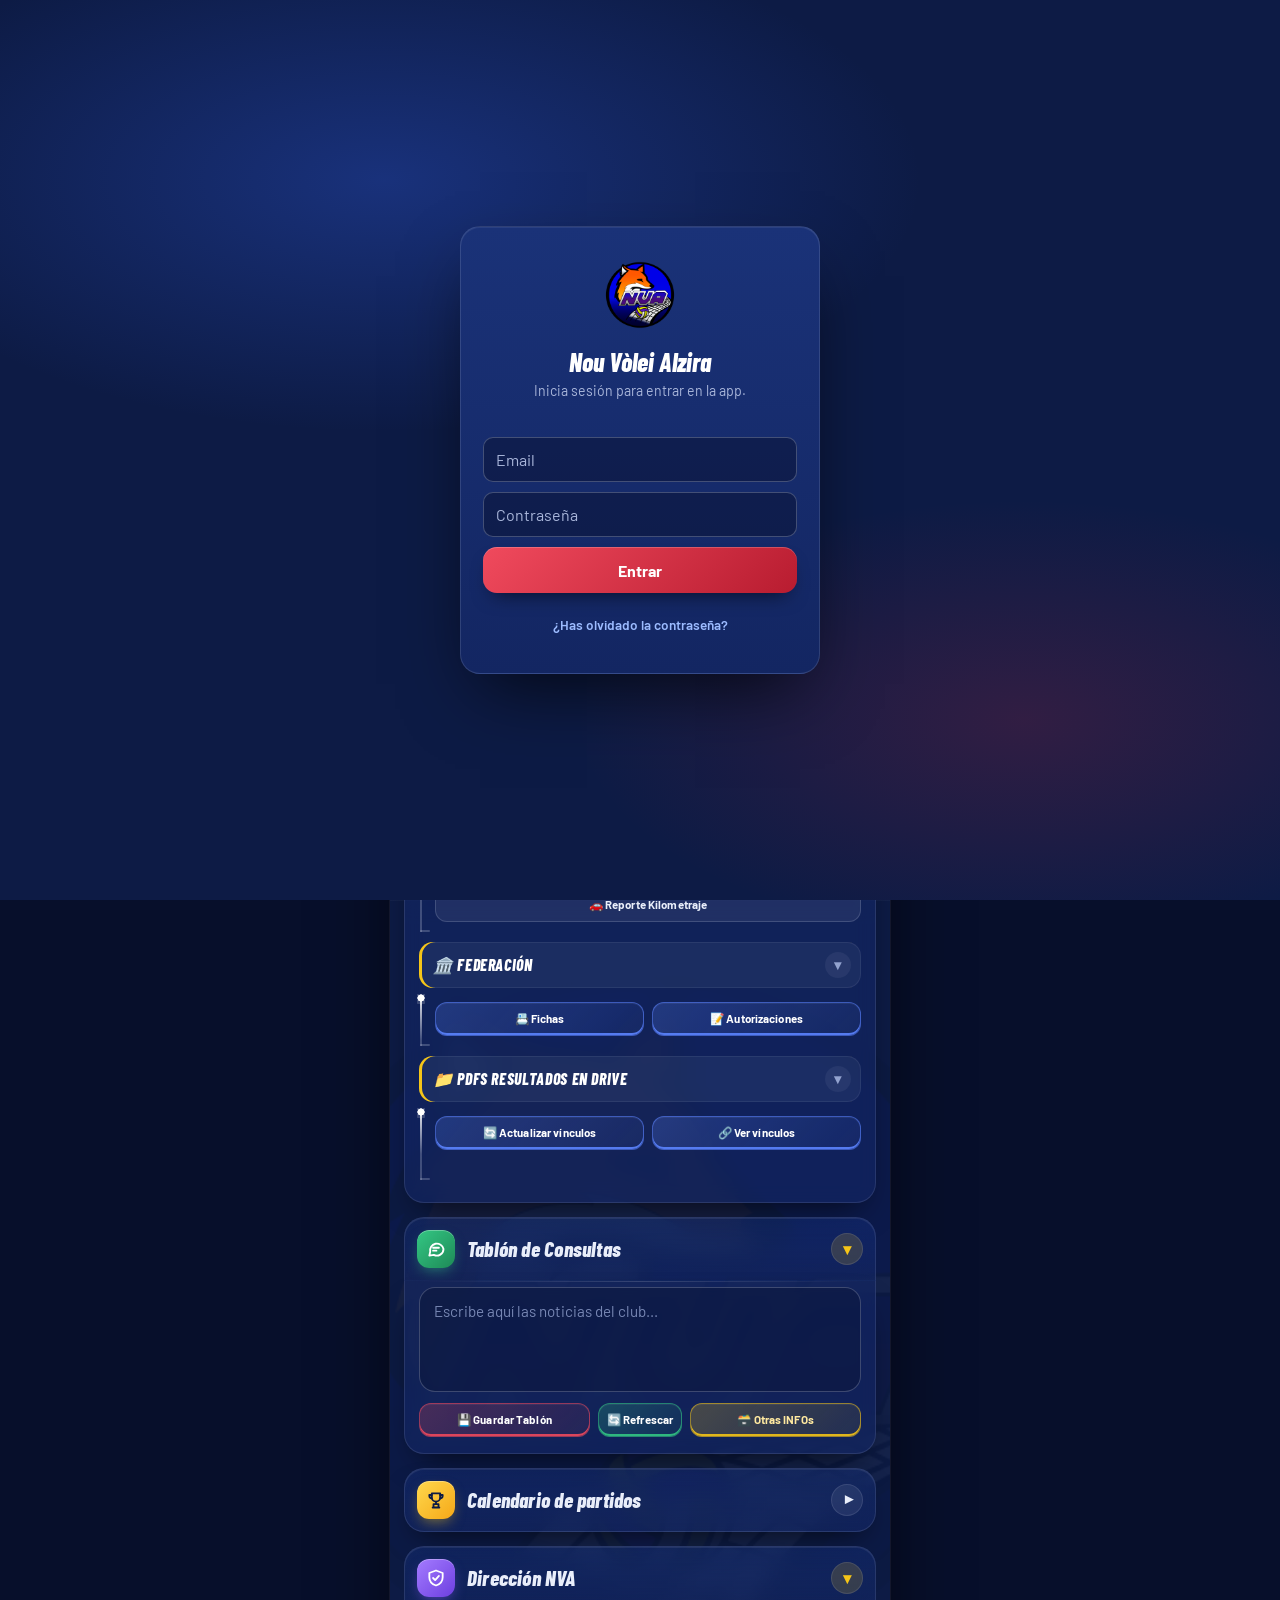
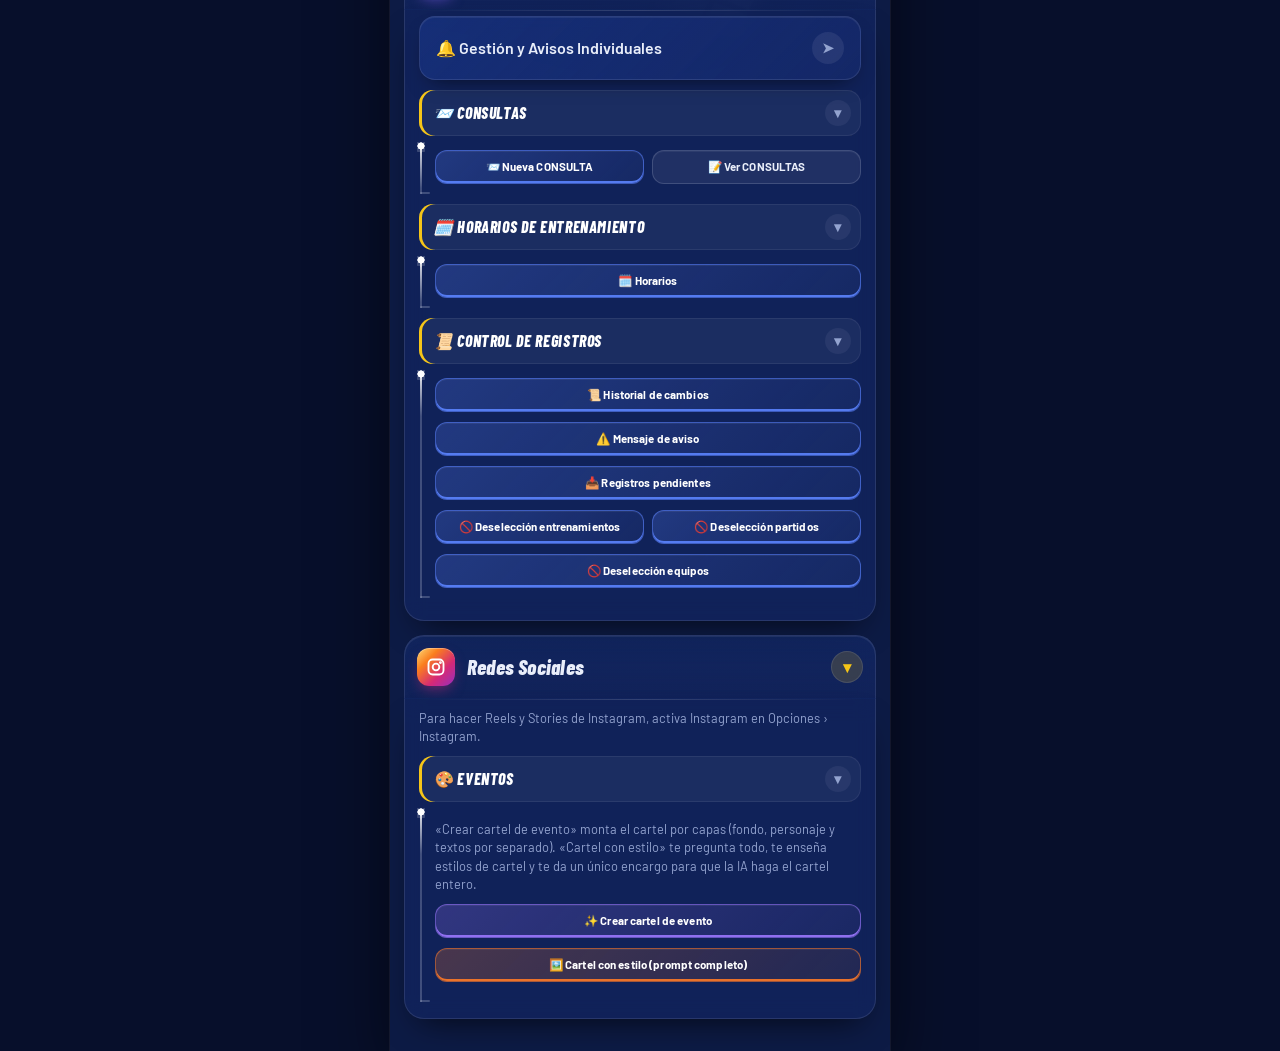
<file: index.html>
<!DOCTYPE html>
<html lang="es">
<head>
  <meta charset="UTF-8">
  <!-- Seguridad: solo se permite cargar código de este sitio y de los CDN de las
       librerías, y solo se pueden enviar datos a GitHub. -->
  <meta http-equiv="Content-Security-Policy" content="default-src 'self'; script-src 'self' 'unsafe-inline' 'wasm-unsafe-eval' https://cdnjs.cloudflare.com https://cdn.jsdelivr.net; style-src 'self' 'unsafe-inline'; img-src 'self' data: blob:; media-src 'self' blob:; font-src 'self' data:; connect-src 'self' https://*.supabase.co wss://*.supabase.co https://api.github.com https://cdnjs.cloudflare.com https://cdn.jsdelivr.net data: blob:; worker-src 'self' blob:; manifest-src 'self'; object-src 'none'; base-uri 'self'; form-action 'none'">
  <script src="dialogos.js"></script>
  <script src="selector.js"></script>
  <script src="vendor/supabase.js"></script>
  <script src="supabase-config.js"></script>
  <script src="nva-supabase.js"></script>

  <meta name="referrer" content="strict-origin-when-cross-origin">
  <meta name="viewport" content="width=device-width, initial-scale=1.0, maximum-scale=1.0, user-scalable=no">
  <title>Nou Vòlei Alzira</title>

  <!-- ===== PWA ===== -->
  <link rel="manifest" href="manifest.json">
  <meta name="theme-color" content="#0D1B45">
  <link rel="icon" type="image/png" sizes="192x192" href="icons/icon-192.png">
  <!-- iPhone / iPad -->
  <link rel="apple-touch-icon" href="icons/apple-touch-icon.png">
  <meta name="apple-mobile-web-app-capable" content="yes">
  <meta name="mobile-web-app-capable" content="yes">
  <meta name="apple-mobile-web-app-status-bar-style" content="black">
  <meta name="apple-mobile-web-app-title" content="App NVA">
  <!-- ===== FIN PWA ===== -->

  <!-- Conexiones anticipadas: acelera la primera petición a cada dominio
       (DNS + TLS ya resueltos cuando realmente se necesiten). -->
  <link rel="preconnect" href="https://api.github.com">
  <link rel="preconnect" href="https://cdnjs.cloudflare.com" crossorigin>
  <link rel="preconnect" href="https://cdn.jsdelivr.net" crossorigin>

  <!-- CSS en fichero aparte: el navegador lo cachea por separado del HTML,
       así que en visitas posteriores solo se descarga si cambia. -->
  <link rel="preload" href="fonts/barlow-latin-400-normal.woff2" as="font" type="font/woff2" crossorigin>
  <link rel="preload" href="fonts/barlow-condensed-latin-800-italic.woff2" as="font" type="font/woff2" crossorigin>
  <link rel="stylesheet" href="styles.css">
  <link rel="stylesheet" href="animaciones.css">
  <link rel="stylesheet" href="inicio.css">
  <link rel="stylesheet" href="sistema.css">
  <!-- Intro de marca: solo la primera vez en cada sesión -->
  <script>
    try {
      if (!sessionStorage.getItem("nvaIntroVista")) {
        sessionStorage.setItem("nvaIntroVista", "1");
        document.documentElement.classList.add("nva-intro-on");
      }
    } catch (e) { /* sin sessionStorage: sin intro */ }
  </script>

  <!-- Las librerías de PDF/gráficos (html2canvas, jsPDF, Chart.js) ya NO se
       cargan aquí: pesan ~700 KB y antes se descargaban en cada visita
       aunque no se fuera a generar ningún PDF. Ahora app.js las carga bajo
       demanda la primera vez que hacen falta (ver ensureExportLibs). -->
</head>
<body>

<!-- INTRO (animaciones.css / animaciones.js). Un toque la salta. -->
<div class="nva-intro" id="nvaIntro" aria-hidden="true">
  <svg class="nva-intro-court" viewBox="0 0 180 360" preserveAspectRatio="xMidYMid slice">
    <rect class="c1" x="20" y="20" width="140" height="320" pathLength="1"/>
    <line class="c2" x1="20" y1="180" x2="160" y2="180" pathLength="1"/>
    <line class="c3" x1="20" y1="133" x2="160" y2="133" pathLength="1"/>
    <line class="c4" x1="20" y1="227" x2="160" y2="227" pathLength="1"/>
  </svg>
  <div class="nva-intro-center">
    <div class="nva-intro-logo-wrap">
      <svg class="nva-intro-ring" viewBox="0 0 100 100"><circle cx="50" cy="50" r="47" pathLength="1"/></svg>
      <img class="nva-intro-logo" src="LOGO-NVA.png" alt="">
    </div>
    <div class="nva-intro-title"><span><i>NOU</i></span><span><i>VOLEI</i></span><span><i>ALZIRA</i></span></div>
    <div class="nva-intro-bar"></div>
    <div class="nva-intro-sub">Entrenadores</div>
  </div>
</div>

<div class="app-container">
  <div class="loading-overlay" id="loadingOverlay">
    <div class="loading-spinner"></div>
    <div class="loading-message" id="loadingMessage">Procesando datos...</div>
  </div>
  <!-- ENCABEZADO -->
  <header>
    <button class="btn-header-icon btn-back" id="btnBack" onclick="withLoading(goBack, 'Sincronizando datos...')" style="display: none; visibility: visible; flex-direction: column; align-items: center; justify-content: center; line-height: 1; padding: 0; min-height: 50px;" aria-label="Volver">
      <svg viewBox="0 0 24 24" width="30" height="30" fill="none" stroke="currentColor" stroke-width="2.6" stroke-linecap="round" stroke-linejoin="round" aria-hidden="true" style="display:block; margin:auto;"><path d="M3.5 12a8.5 8.5 0 1 0 2.5-6"/><path d="M3 3v5h5"/></svg>
    </button>  
    <!-- Cambia entre la página principal y la de delegados (solo si el rol tiene las dos) -->
    <button class="btn-header-icon" id="btnPaginaDelegados" title="Ir a la página de delegados" aria-label="Ir a la página de delegados" aria-pressed="false" onclick="nvaCambiarPagina()" hidden><svg class="ico-delegados" viewBox="0 0 24 24" width="22" height="22" fill="none" stroke="currentColor" stroke-width="2" stroke-linecap="round" stroke-linejoin="round" aria-hidden="true"><circle cx="12" cy="7.5" r="3"/><path d="M6.5 20v-1.5a5.5 5.5 0 0 1 11 0V20"/><circle cx="4.8" cy="10" r="2"/><path d="M1.5 19v-.8a3.6 3.6 0 0 1 4.2-3.5"/><circle cx="19.2" cy="10" r="2"/><path d="M22.5 19v-.8a3.6 3.6 0 0 0-4.2-3.5"/></svg></button>
    <div class="header-title-container">
      <h1>NOU VÒLEI ALZIRA</h1>
    </div>
    <div style="display: flex; flex-direction: column; align-items: center; gap: 6px; margin-left: auto;">
      <button class="btn-header-icon" title="Opciones (Propietario)" style="font-size: 1.2rem;" onclick="promptOwnerPassword()">⚙️</button>
      <span id="netStatusBadge" class="network-badge network-online">Online</span>
    </div>
  </header>

  <!-- PANTALLA 1: SELECCIÓN UNIFICADA -->
  <div class="screen active" id="screenCoachTeam">
    <!-- ===== Sección plegable: Calendario semanal ===== -->
    <div class="section-title section-toggle" id="secHead_wk" role="button" tabindex="0" aria-expanded="true" aria-controls="secBody_wk" onclick="toggleSection('wk')" onkeydown="sectionKey(event,'wk')">Calendario semanal <span class="sec-arrow">▾</span></div>
    <div class="section-body" id="secBody_wk">
      <div class="anul-barra" id="anulBarra" hidden>🚫 <span>Modo anulación: toca un entrenamiento o la cabecera de un día para anularlo o reactivarlo.<br>Motivo: <b class="anul-motivo" id="anulMotivo"></b></span> <button onclick="nvaCambiarMotivoEntrenos()">Cambiar motivo</button> <button onclick="nvaDeselEntrenos()">Terminar</button></div>
      <div class="wk-canvas-wrap">
        <canvas id="wkCanvas" class="wk-canvas" onclick="wkCanvasClick(event)" oncontextmenu="return false;" title="Toca un entrenamiento para abrir su registro. Mantén pulsado para borrarlo."></canvas>
        <button class="wk-nav-btn wk-nav-prev" onclick="wkMove(-1)" aria-label="Semana anterior">‹</button>
        <button class="wk-nav-btn wk-nav-next" onclick="wkMove(1)" aria-label="Semana siguiente">›</button>
      </div>
      <div class="wk-legend" id="wkSummary">
        <span><b class="wk-mark wk-v">V</b> con registro:&nbsp;<b id="wkCountV">0</b></span>
        <span><b class="wk-mark wk-x">X</b> sin registro:&nbsp;<b id="wkCountX">0</b></span>
        <button type="button" class="cp-tl-expand wk-ampliar" id="wkBtnAmpliar" onclick="wkAmpliar()" title="Ver en pantalla completa (horizontal)" aria-label="Ver en pantalla completa"><svg viewBox="0 0 24 24" width="16" height="16" aria-hidden="true"><path d="M4 9V4h5M20 9V4h-5M4 15v5h5M20 15v5h-5" fill="none" stroke="currentColor" stroke-width="2.4" stroke-linecap="round" stroke-linejoin="round"/></svg></button>
      </div>
    </div>

    <div id="pdfModeBanner" class="pdf-mode-banner" style="display: none;">
      <span>📌 Modo PDF Activo: Selecciona Entrenador y Equipo</span>
      <button onclick="togglePdfMode()" style="background:none; border:none; color:white; font-weight:700; cursor:pointer;">✕ Cancelar</button>
    </div>

    <!-- ===== Sección plegable: Entrenamientos y Partidos ===== -->
    <div class="section-title section-toggle" id="secHead_trainings" role="button" tabindex="0" aria-expanded="true" aria-controls="secBody_trainings" onclick="toggleSection('trainings')" onkeydown="sectionKey(event,'trainings')">Entrenamientos y Partidos <span class="sec-arrow">▾</span></div>
    <div class="section-body" id="secBody_trainings">
      <div data-nva-menu="informes.entrenadores">
      <div class="cp-sub-head" id="nvSubHead_entrenadores" role="button" tabindex="0" aria-expanded="true" onclick="nvaToggleSub('entrenadores')" onkeydown="nvaSubKey(event,'entrenadores')">🧑‍🏫 Entrenadores/Equipos <span class="sec-arrow">▾</span></div>
      <div class="cp-sub-body" id="nvSub_entrenadores">
      <div id="coachTeamList"></div>
      </div>
      </div>

      <!-- Informes Entrenadores: el desplegable agrupa dos permisos
           (informes.pdf y informes.kilometraje). Se oculta si no se ve ninguno. -->
      <div id="grpInformes">
      <div class="cp-sub-head" id="nvSubHead_informes" role="button" tabindex="0" aria-expanded="true" onclick="nvaToggleSub('informes')" onkeydown="nvaSubKey(event,'informes')">📊 Informes Entrenadores <span class="sec-arrow">▾</span></div>
      <div class="cp-sub-body" id="nvSub_informes">
      <div data-nva-menu="informes.pdf">
      <div style="display:flex; gap:6px;">
        <button class="btn-pdf-mode" id="btnPdfMode" onclick="togglePdfMode()" style="flex:1; min-width:0; margin-bottom:0; font-size:0.7rem; padding:8px 4px;">📊 por Equipo</button>
        <button class="btn-pdf-mode" id="btnPdfJugadora" onclick="openPlayerPdfModal()" style="flex:1; min-width:0; margin-bottom:0; font-size:0.7rem; padding:8px 4px;">🧑 por Deportista</button>
        <button class="btn-pdf-mode" id="btnPdfCuadrante" onclick="togglePdfCuadranteMode()" style="flex:1.6; min-width:0; margin-bottom:0; font-size:0.7rem; padding:8px 4px;">🏆 Partidos y Resultados</button>
      </div>
      </div>
      <div data-nva-menu="informes.kilometraje">
      <button class="btn-pdf-mode" id="btnKilometraje" onclick="openKilometrajeModal()" style="width:100%; margin-bottom:0; font-size:0.7rem; padding:8px 4px;">🚗 Reporte Kilometraje</button>
      </div>
      </div>
      </div>
      <!-- Federación: dos botones con permisos propios (informes.fichas e
           informes.autorizaciones). El desplegable se oculta si no se ve ninguno. -->
      <div data-nva-menu="informes.federacion" id="grpFederacion">
      <div class="cp-sub-head" id="nvSubHead_federacion" role="button" tabindex="0" aria-expanded="true" onclick="nvaToggleSub('federacion')" onkeydown="nvaSubKey(event,'federacion')">🏛️ Federación <span class="sec-arrow">▾</span></div>
      <div class="cp-sub-body" id="nvSub_federacion">
      <div style="display:flex; gap:8px;">
        <div id="fedFichas" style="flex:1; min-width:0;">
        <button class="btn-pdf-mode2" style="width:100%; margin-bottom:0;" onclick="openFichasFederacion()">📇 Fichas</button>
        <input type="file" id="fichaFileInput" accept="application/pdf,.pdf" style="display:none;">
        </div>
        <div id="fedAutorizaciones" style="flex:1; min-width:0;">
        <button class="btn-pdf-mode2" style="width:100%; margin-bottom:0;" onclick="openAutorizacionesFederacion()">📝 Autorizaciones</button>
        <input type="file" id="autorizacionFileInput" accept="application/pdf,.pdf" style="display:none;">
        </div>
      </div>
      </div>
      </div>
      <div data-nva-menu="informes.drive">
      <div class="cp-sub-head" id="nvSubHead_drive" role="button" tabindex="0" aria-expanded="true" onclick="nvaToggleSub('drive')" onkeydown="nvaSubKey(event,'drive')">📁 PDFs Resultados en Drive <span class="sec-arrow">▾</span></div>
      <div class="cp-sub-body" id="nvSub_drive">
      <div style="display:flex; gap:8px; margin-bottom:12px;">
        <button class="btn-pdf-mode2" style="flex:1; min-width:0; margin-bottom:0;" onclick="actualizarVinculosDrive()">🔄 Actualizar vínculos</button>
        <button class="btn-pdf-mode2" style="flex:1; min-width:0; margin-bottom:0;" onclick="verVinculosDrive()">🔗 Ver vínculos</button>
      </div>
      <div id="drvProg" class="drv-prog"></div>
      </div>
      </div>
    </div>

    <!-- ===== Sección plegable: Tablón de Consultas ===== -->
    <div class="section-title section-toggle" id="secHead_tablon" role="button" tabindex="0" aria-expanded="true" aria-controls="secBody_tablon" style="margin-top:20px;" onclick="toggleSection('tablon')" onkeydown="sectionKey(event,'tablon')">Tablón de Consultas <span class="sec-arrow">▾</span></div>
    <div class="section-body" id="secBody_tablon">
      <textarea id="tablonTextarea" class="comment-input-long" placeholder="Escribe aquí las noticias del club..." lang="es" spellcheck="true" autocorrect="on" autocapitalize="sentences" autocomplete="on" inputmode="text" enterkeyhint="enter" oninput="onTablonInput(this, event)" oncompositionend="autoResizeTablon(this)" onchange="updateTablon(this.value)"></textarea>
      <div style="display:flex; gap:8px;">
        <button class="btn-save-session" style="flex:1;" onclick="withLoading(saveTablon, 'Guardando Tablón...')">💾 Guardar Tablón</button>
        <button class="btn-save-session" style="flex:0 0 auto; width:auto; white-space:nowrap; background: var(--btn-fondoVerde);" onclick="withLoading(refreshTablon, 'Refrescando Tablón...')">🔄 Refrescar</button>
        <button class="btn-save-session" style="flex:1; background: var(--btn-fondoAmarillo);" onclick="openOtros()">🗃️ Otras INFOs</button>
      </div>
    </div>

    <!-- ===== Sección plegable: Calendario de partidos (empieza plegada) ===== -->
    <div class="section-title section-toggle collapsed" id="secHead_cal" role="button" tabindex="0" aria-expanded="false" aria-controls="secBody_cal" style="margin-top:20px;" onclick="cpToggleSection()" onkeydown="cpSectionKey(event)">Calendario de partidos <span class="sec-arrow">▾</span></div>
    <div class="section-body collapsed" id="secBody_cal">
      <div class="cp-range" id="cpRange">
        <span class="cp-range-ico">📅</span>
        <label class="cp-range-part"><span class="cp-range-cap">Desde</span><span class="cp-range-val" id="cpFromLabel"></span><input type="date" id="cpFrom" aria-label="Fecha de inicio"></label>
        <span class="cp-range-sep">–</span>
        <label class="cp-range-part"><span class="cp-range-cap">Hasta</span><span class="cp-range-val" id="cpToLabel"></span><input type="date" id="cpTo" aria-label="Fecha de fin"></label>
      </div>
      <div class="cp-sub-head" id="cpSubHead_tl" role="button" tabindex="0" aria-expanded="true" onclick="cpToggleSub('tl')" onkeydown="if(event.key==='Enter'||event.key===' '){event.preventDefault();cpToggleSub('tl');}">📊 Línea temporal <span class="sec-arrow">▾</span></div>
      <div class="cp-sub-body" id="cpSub_tl"><div id="cpTimeline" class="cp-timeline"></div></div>
      <div class="cp-sub-head" id="cpSubHead_warn" role="button" tabindex="0" aria-expanded="true" onclick="cpToggleSub('warn')" onkeydown="if(event.key==='Enter'||event.key===' '){event.preventDefault();cpToggleSub('warn');}">⚠️ Avisos <span id="cpWarnCount"></span> <span class="sec-arrow">▾</span></div>
      <div class="cp-sub-body" id="cpSub_warn"><div id="cpWarnings" class="cp-warnings"></div></div>
      <div class="cp-sub-head" id="cpSubHead_prem" role="button" tabindex="0" aria-expanded="true" onclick="cpToggleSub('prem')" onkeydown="if(event.key==='Enter'||event.key===' '){event.preventDefault();cpToggleSub('prem');}">⚙️ Premisas de los avisos <span class="sec-arrow">▾</span></div>
      <div class="cp-sub-body" id="cpSub_prem"><div id="cpPrem" class="cp-prem"></div></div>
      <div class="cp-sub-head" id="cpSubHead_list" role="button" tabindex="0" aria-expanded="true" onclick="cpToggleSub('list')" onkeydown="if(event.key==='Enter'||event.key===' '){event.preventDefault();cpToggleSub('list');}">📋 Lista de partidos <span id="cpListCount"></span> <span class="sec-arrow">▾</span></div>
      <div class="cp-sub-body" id="cpSub_list"><div id="cpMatches" class="cp-matches"></div></div>
      <div class="cp-sub-head" id="cpSubHead_teams" role="button" tabindex="0" aria-expanded="true" onclick="cpToggleSub('teams')" onkeydown="if(event.key==='Enter'||event.key===' '){event.preventDefault();cpToggleSub('teams');}">👥 Equipos · PDF Competición <span class="sec-arrow">▾</span></div>
      <div class="cp-sub-body" id="cpSub_teams"><div id="cpTeams" class="cp-teams"></div></div>
      <div class="cp-sub-head" id="cpSubHead_prog" role="button" tabindex="0" aria-expanded="true" onclick="cpToggleSub('prog')" onkeydown="if(event.key==='Enter'||event.key===' '){event.preventDefault();cpToggleSub('prog');}">⏰ Actualización programada <span class="sec-arrow">▾</span></div>
      <div class="cp-sub-body" id="cpSub_prog"><div id="cpProg" class="cp-prog"></div></div>
      <div class="cp-sub-head" id="cpSubHead_ics" role="button" tabindex="0" aria-expanded="true" onclick="cpToggleSub('ics')" onkeydown="if(event.key==='Enter'||event.key===' '){event.preventDefault();cpToggleSub('ics');}">📆 Calendario de encuentros para Outlook <span class="sec-arrow">▾</span></div>
      <div class="cp-sub-body" id="cpSub_ics"><div class="cp-ics">
        <p class="cp-ics-txt">Elige equipos y descarga sus partidos en un archivo .ics para Google Calendar, Outlook o el móvil.</p>
        <button class="btn-pdf-mode2" style="margin-bottom:0;" onclick="icsAbrir()">📆 Exportar partidos a Google / Outlook (.ics)</button>
      </div></div>
      <input type="file" id="cpFileInput" accept="application/pdf,.pdf" style="display:none;">
    </div>

    <!-- ===== Sección plegable: Dirección NVA (incluye Horarios) ===== -->
    <div class="section-title section-toggle" id="secHead_direccion" role="button" tabindex="0" aria-expanded="true" aria-controls="secBody_direccion" style="margin-top:20px;" onclick="toggleSection('direccion')" onkeydown="sectionKey(event,'direccion')">Dirección NVA <span class="sec-arrow">▾</span></div>
    <div class="section-body" id="secBody_direccion">
    <button class="coach-btn" id="btnDireccionNVA" onclick="toggleDireccionNVA()">
      <span>🔔 Gestión y Avisos Individuales</span> <span id="iconDireccionNVA">➤</span>
    </button>
    <div id="direccionTeamsContainer" class="teams-container" style="display: none;"></div>

    <div data-nva-menu="direccion.consultas">
    <div class="cp-sub-head" id="nvSubHead_consultas" role="button" tabindex="0" aria-expanded="true" onclick="nvaToggleSub('consultas')" onkeydown="nvaSubKey(event,'consultas')">📨 Consultas <span class="sec-arrow">▾</span></div>
    <div class="cp-sub-body" id="nvSub_consultas">
    <div style="display:flex; gap:8px;">
      <button class="btn-pdf-mode2" style="flex:1; min-width:0; margin-bottom:0;" onclick="openCreateQueryModal()">📨 Nueva CONSULTA</button>
      <button class="btn-pdf-mode" style="flex:1; min-width:0; margin-bottom:0;" onclick="openSelectQueryPdfModal()">📝 Ver CONSULTAS</button>
    </div>
    </div>
    </div>

    <div data-nva-menu="direccion.horarios">
    <div class="cp-sub-head" id="nvSubHead_horarios" role="button" tabindex="0" aria-expanded="true" onclick="nvaToggleSub('horarios')" onkeydown="nvaSubKey(event,'horarios')">🗓️ Horarios de entrenamiento <span class="sec-arrow">▾</span></div>
    <div class="cp-sub-body" id="nvSub_horarios">
    <button class="btn-pdf-mode2" style="margin-bottom:0;" onclick="openHorarios()">🗓️ Horarios</button>
    </div>
    </div>

    <div id="histSeccion" data-nva-menu="direccion.registros">
    <div class="cp-sub-head" id="nvSubHead_registros" role="button" tabindex="0" aria-expanded="true" onclick="nvaToggleSub('registros')" onkeydown="nvaSubKey(event,'registros')">📜 Control de registros <span class="sec-arrow">▾</span></div>
    <div class="cp-sub-body" id="nvSub_registros">
    <button class="btn-pdf-mode2" style="margin-bottom:10px;" onclick="openHistorial()">📜 Historial de cambios</button>
    <button class="btn-pdf-mode2" style="margin-bottom:10px;" onclick="openAvisos()">⚠️ Mensaje de aviso</button>
    <button class="btn-pdf-mode2" style="margin-bottom:10px;" onclick="openRegistrosPendientes()">📥 Registros pendientes</button>
    <div style="display:flex; gap:8px; margin-bottom:10px;">
      <button class="btn-pdf-mode2" id="btnDeselEntrenos" style="flex:1; min-width:0; margin-bottom:0;" onclick="nvaDeselEntrenos()">🚫 Deselección entrenamientos</button>
      <button class="btn-pdf-mode2" style="flex:1; min-width:0; margin-bottom:0;" onclick="openDeselPartidos()">🚫 Deselección partidos</button>
    </div>
    <button class="btn-pdf-mode2" style="margin-bottom:0;" onclick="openDeselEquipos()">🚫 Deselección equipos</button>
    </div>
    </div>
    </div>

    <!-- ===== Sección plegable: Redes Sociales (Reels y Stories solo con el token de Instagram) ===== -->
    <div id="igSectionWrap">
      <div class="section-title section-toggle" id="secHead_instagram" role="button" tabindex="0" aria-expanded="true" aria-controls="secBody_instagram" style="margin-top:20px;" onclick="toggleSection('instagram')" onkeydown="sectionKey(event,'instagram')">Redes Sociales <span class="sec-arrow">▾</span></div>
      <div class="section-body" id="secBody_instagram">
        <p class="ig-info" id="igSinToken">Para hacer Reels y Stories de Instagram, activa Instagram en Opciones › Instagram.</p>
        <div id="igSoloToken" hidden>
        <div class="cp-sub-head" id="igSubHead_reels" role="button" tabindex="0" aria-expanded="true" onclick="igToggleSub('reels')" onkeydown="if(event.key==='Enter'||event.key===' '){event.preventDefault();igToggleSub('reels');}">🎬 Reels <span class="sec-arrow">▾</span></div>
        <div class="cp-sub-body" id="igSub_reels">
        <p class="ig-info">Los reels se crean solos como borrador. Nada se publica hasta que una persona lo revisa y pulsa «Confirmar y publicar».</p>
        <div style="display:flex; gap:6px; align-items:stretch; margin-bottom:10px;">
          <div style="flex:1; min-width:0; display:flex; gap:6px;">
            <button class="btn-save-session" style="margin:0; flex:1 1 auto; min-width:0; padding:10px 2px; white-space:nowrap; font-size:0.78em; letter-spacing:0;" onclick="igReelsGenerar('resultados')">🏆 Resultados</button>
            <button class="btn-save-session" style="margin:0; flex:1 1 auto; min-width:0; padding:10px 2px; white-space:nowrap; font-size:0.78em; letter-spacing:0; background:var(--azul-primary);" onclick="igReelsGenerar('proximos')">📅 Partidos</button>
            <button class="btn-save-session" style="margin:0; flex:1 1 auto; min-width:0; padding:10px 2px; white-space:nowrap; font-size:0.78em; letter-spacing:0; background:var(--btn-fondoVerde);" onclick="igReelsGenerar('evento')">📸 Manual</button>
          </div>
          <button class="btn-save-session" style="margin:0; width:44px; flex:none; padding:10px 0; background:#2563eb;" onclick="igReelsCargar()" title="Refrescar borradores" aria-label="Refrescar borradores"><svg viewBox="0 0 24 24" width="20" height="20" fill="none" stroke="#fff" stroke-width="2.4" stroke-linecap="round" stroke-linejoin="round" aria-hidden="true" style="display:block; margin:auto;"><path d="M20 11a8 8 0 0 0-14.6-4.5L4 8"/><path d="M4 3v5h5"/><path d="M4 13a8 8 0 0 0 14.6 4.5L20 16"/><path d="M20 21v-5h-5"/></svg></button>
        </div>
        <div id="igReelsList"></div>
        <div class="cp-sub-head ig-pub-head collapsed" id="igSubHead_reelsPub" role="button" tabindex="0" aria-expanded="false" onclick="igToggleSub('reelsPub')" onkeydown="if(event.key==='Enter'||event.key===' '){event.preventDefault();igToggleSub('reelsPub');}" >✅ Publicados <span class="sec-arrow">▾</span></div>
        <div class="cp-sub-body ig-pub-body collapsed" id="igSub_reelsPub">
        <div id="igReelsPub"></div>
        </div>
        </div>


        <div class="cp-sub-head" id="igSubHead_carrusel" role="button" tabindex="0" aria-expanded="true" onclick="igToggleSub('carrusel')" onkeydown="if(event.key==='Enter'||event.key===' '){event.preventDefault();igToggleSub('carrusel');}">🖼️ Carrusel <span class="sec-arrow">▾</span></div>
        <div class="cp-sub-body" id="igSub_carrusel">
        <p class="ig-info">Carrusel de diapositivas (fotos que se pasan con el dedo, sin vídeo ni música). Nada se publica hasta que una persona lo revisa y pulsa «Confirmar y publicar».</p>
        <div style="display:flex; gap:6px; align-items:stretch; margin-bottom:10px;">
          <div style="flex:1; min-width:0; display:flex; gap:6px;">
            <button class="btn-save-session" style="margin:0; flex:1 1 auto; min-width:0; padding:10px 2px; white-space:nowrap; font-size:0.78em; letter-spacing:0;" onclick="igReelsGenerar('resultados', 'carrusel')">🏆 Resultados</button>
            <button class="btn-save-session" style="margin:0; flex:1 1 auto; min-width:0; padding:10px 2px; white-space:nowrap; font-size:0.78em; letter-spacing:0; background:var(--azul-primary);" onclick="igReelsGenerar('proximos', 'carrusel')">📅 Partidos</button>
            <button class="btn-save-session" style="margin:0; flex:1 1 auto; min-width:0; padding:10px 2px; white-space:nowrap; font-size:0.78em; letter-spacing:0; background:var(--btn-fondoVerde);" onclick="igReelsGenerar('evento', 'carrusel')">📸 Manual</button>
          </div>
          <button class="btn-save-session" style="margin:0; width:44px; flex:none; padding:10px 0; background:#2563eb;" onclick="igReelsCargar()" title="Refrescar borradores" aria-label="Refrescar borradores"><svg viewBox="0 0 24 24" width="20" height="20" fill="none" stroke="#fff" stroke-width="2.4" stroke-linecap="round" stroke-linejoin="round" aria-hidden="true" style="display:block; margin:auto;"><path d="M20 11a8 8 0 0 0-14.6-4.5L4 8"/><path d="M4 3v5h5"/><path d="M4 13a8 8 0 0 0 14.6 4.5L20 16"/><path d="M20 21v-5h-5"/></svg></button>
        </div>
        <div id="igCarrList"></div>
        <div class="cp-sub-head ig-pub-head collapsed" id="igSubHead_carrPub" role="button" tabindex="0" aria-expanded="false" onclick="igToggleSub('carrPub')" onkeydown="if(event.key==='Enter'||event.key===' '){event.preventDefault();igToggleSub('carrPub');}" >✅ Publicados <span class="sec-arrow">▾</span></div>
        <div class="cp-sub-body ig-pub-body collapsed" id="igSub_carrPub">
        <div id="igCarrPub"></div>
        </div>
        </div>

        <div class="cp-sub-head" id="igSubHead_stories" role="button" tabindex="0" aria-expanded="true" onclick="igToggleSub('stories')" onkeydown="if(event.key==='Enter'||event.key===' '){event.preventDefault();igToggleSub('stories');}">📲 Stories <span class="sec-arrow">▾</span></div>
        <div class="cp-sub-body" id="igSub_stories">
        <p class="ig-info">Las historias se crean solas como borrador. Nada se publica hasta que una persona lo revisa y pulsa «Confirmar y publicar».</p>
        <div style="display:flex; gap:6px; align-items:stretch; margin-bottom:10px;">
          <div style="flex:1; min-width:0; display:flex; gap:6px;">
            <button class="btn-save-session" style="margin:0; flex:1 1 auto; min-width:0; padding:10px 2px; white-space:nowrap; font-size:0.78em; letter-spacing:0;" onclick="igHistoriasGenerar('resultados')">🏆 Resultados</button>
            <button class="btn-save-session" style="margin:0; flex:1 1 auto; min-width:0; padding:10px 2px; white-space:nowrap; font-size:0.78em; letter-spacing:0; background:var(--azul-primary);" onclick="igHistoriasGenerar('proximos')">📅 Partidos</button>
            <button class="btn-save-session" style="margin:0; flex:1 1 auto; min-width:0; padding:10px 2px; white-space:nowrap; font-size:0.78em; letter-spacing:0; background:var(--btn-fondoVerde);" onclick="igHistoriasGenerar('evento')">📸 Manual</button>
          </div>
          <button class="btn-save-session" style="margin:0; width:44px; flex:none; padding:10px 0; background:#2563eb;" onclick="igHistoriasCargar()" title="Refrescar borradores de stories" aria-label="Refrescar borradores de stories"><svg viewBox="0 0 24 24" width="20" height="20" fill="none" stroke="#fff" stroke-width="2.4" stroke-linecap="round" stroke-linejoin="round" aria-hidden="true" style="display:block; margin:auto;"><path d="M20 11a8 8 0 0 0-14.6-4.5L4 8"/><path d="M4 3v5h5"/><path d="M4 13a8 8 0 0 0 14.6 4.5L20 16"/><path d="M20 21v-5h-5"/></svg></button>
        </div>
        <div id="igStoriesList"></div>
        <div class="cp-sub-head ig-pub-head collapsed" id="igSubHead_storiesPub" role="button" tabindex="0" aria-expanded="false" onclick="igToggleSub('storiesPub')" onkeydown="if(event.key==='Enter'||event.key===' '){event.preventDefault();igToggleSub('storiesPub');}" >✅ Publicados <span class="sec-arrow">▾</span></div>
        <div class="cp-sub-body ig-pub-body collapsed" id="igSub_storiesPub">
        <div id="igStoriesPub"></div>
        </div>
        </div>
        </div>
        <div class="cp-sub-head" id="igSubHead_eventos" role="button" tabindex="0" aria-expanded="true" onclick="igToggleSub('eventos')" onkeydown="if(event.key==='Enter'||event.key===' '){event.preventDefault();igToggleSub('eventos');}">🎨 Eventos <span class="sec-arrow">▾</span></div>
        <div class="cp-sub-body" id="igSub_eventos">
        <p class="ig-info">«Crear cartel de evento» monta el cartel por capas (fondo, personaje y textos por separado). «Cartel con estilo» te pregunta todo, te enseña estilos de cartel y te da un único encargo para que la IA haga el cartel entero.</p>
        <button class="btn-save-session" style="width:100%; margin:0 0 10px; --c: var(--c-violeta);" onclick="evAbrirCartel()">✨ Crear cartel de evento</button>
        <button class="btn-save-session" style="width:100%; margin:0 0 10px; --c: 255, 122, 40;" onclick="evAbrirCartel('ia')">🖼️ Cartel con estilo (prompt completo)</button>
        </div>
      </div>
    </div>

    <!-- ===== PÁGINA DE DELEGADOS (delegados.js). Solo se ve en «modo delegados»
         (botón de la cabecera, o directamente si el rol solo tiene esta página).
         Cada bloque tiene su permiso en Permisos por rol › Página de delegados. ===== -->
    <div id="dlgPagina">
      <div class="dlg-cabecera"><svg class="ico-delegados" viewBox="0 0 24 24" width="18" height="18" fill="none" stroke="currentColor" stroke-width="2" stroke-linecap="round" stroke-linejoin="round" aria-hidden="true"><circle cx="12" cy="7.5" r="3"/><path d="M6.5 20v-1.5a5.5 5.5 0 0 1 11 0V20"/><circle cx="4.8" cy="10" r="2"/><path d="M1.5 19v-.8a3.6 3.6 0 0 1 4.2-3.5"/><circle cx="19.2" cy="10" r="2"/><path d="M22.5 19v-.8a3.6 3.6 0 0 0-4.2-3.5"/></svg> Delegados</div>
      <div class="section-title section-toggle" id="secHead_dlgcal" role="button" tabindex="0" aria-expanded="true" aria-controls="secBody_dlgcal" onclick="toggleSection('dlgcal')" onkeydown="sectionKey(event,'dlgcal')">Calendario <span class="sec-arrow">▾</span></div>
      <div class="section-body" id="secBody_dlgcal">
        <div class="wk-canvas-wrap">
          <canvas id="dlgCanvas" class="wk-canvas dlg-canvas" oncontextmenu="return false;" aria-label="Calendario de tus equipos"></canvas>
          <button class="wk-nav-btn wk-nav-prev" onclick="dlgMove(-1)" aria-label="Semana anterior">‹</button>
          <button class="wk-nav-btn wk-nav-next" onclick="dlgMove(1)" aria-label="Semana siguiente">›</button>
        </div>
        <p class="dlg-vacio" id="dlgSinEquipos" hidden>Todavía no tienes equipos asignados. Pídelo en el club (Opciones › Entrenadores y equipos).</p>
        <div class="dlg-anulados" id="dlgAnulados"></div>
      </div>
      <!-- Partidos de sus equipos por jornada (empieza plegada; delegados.js) -->
      <div class="section-title section-toggle collapsed" id="secHead_dlgpar" role="button" tabindex="0" aria-expanded="false" aria-controls="secBody_dlgpar" style="margin-top:20px;" onclick="dlgToggleSeccion('dlgpar')" onkeydown="if(event.key==='Enter'||event.key===' '){event.preventDefault();dlgToggleSeccion('dlgpar');}">Partidos <span class="sec-arrow">▾</span></div>
      <div class="section-body collapsed" id="secBody_dlgpar">
        <div id="dlgPartidos" class="dlg-partidos"></div>
      </div>
      <!-- Clasificación de la liga de cada uno de sus equipos (empieza plegada; delegados.js) -->
      <div class="section-title section-toggle collapsed" id="secHead_dlgcla" role="button" tabindex="0" aria-expanded="false" aria-controls="secBody_dlgcla" style="margin-top:20px;" onclick="dlgToggleSeccion('dlgcla')" onkeydown="if(event.key==='Enter'||event.key===' '){event.preventDefault();dlgToggleSeccion('dlgcla');}">Clasificación <span class="sec-arrow">▾</span></div>
      <div class="section-body collapsed" id="secBody_dlgcla">
        <div id="dlgClasificacion" class="dlg-clasif"></div>
      </div>
      <div class="section-title section-toggle collapsed" id="secHead_dlgcua" role="button" tabindex="0" aria-expanded="false" aria-controls="secBody_dlgcua" style="margin-top:20px;" onclick="dlgToggleSeccion('dlgcua')" onkeydown="if(event.key==='Enter'||event.key===' '){event.preventDefault();dlgToggleSeccion('dlgcua');}">Cuadrante <span class="sec-arrow">▾</span></div>
      <div class="section-body collapsed" id="secBody_dlgcua">
        <div id="dlgCuadrante" class="dlg-cuadrante"></div>
      </div>
    </div>
  </div>

  <!-- PANTALLA: HORARIOS DE ENTRENAMIENTO -->
  <div class="screen" id="screenHorarios">
    <div class="section-title">Horarios de Entrenamiento</div>
    <div id="hzStatus" class="hz-status"></div>

    <!-- 1. AJUSTES -->
    <button class="coach-btn" id="hzBtn_settings" onclick="hzToggleSection('settings')">
      <span>⚙️ 1. Ajustes (colores, pabellones y pistas)</span> <span class="hz-arrow">➤</span>
    </button>
    <div class="hz-panel" id="hzSec_settings" style="display:none;"></div>

    <!-- 2. ENTRENAMIENTOS POR EQUIPO -->
    <button class="coach-btn" id="hzBtn_trainings" onclick="hzToggleSection('trainings')">
      <span>🏐 2. Entrenamientos por equipo</span> <span class="hz-arrow">➤</span>
    </button>
    <div class="hz-panel" id="hzSec_trainings" style="display:none;"></div>

    <!-- 3. HORARIO SEMANAL -->
    <button class="coach-btn" id="hzBtn_schedule" onclick="hzToggleSection('schedule')">
      <span>🖼️ 3. Horario semanal (imagen / PDF)</span> <span class="hz-arrow">➤</span>
    </button>
    <div class="hz-panel" id="hzSec_schedule" style="display:none;">
      <canvas id="hzCanvas" class="hz-canvas" width="2970" height="2100"></canvas>
      <div id="hzSchedNote" class="hz-hint" style="margin-top:8px;"></div>
      <div class="hz-actions">
        <button class="btn-pdf-mode2" onclick="hzOpenZoom()">🔍 Ampliar</button>
        <button class="btn-pdf-mode" onclick="withLoading(hzDownloadPNG, 'Generando imagen...')">🖼️ Imagen</button>
        <button class="btn-pdf-mode" onclick="withLoading(hzDownloadPDF, 'Generando PDF...')">📄 PDF</button>
      </div>
    </div>

    <div style="display:flex; gap:8px;">
      <button class="btn-save-session" style="flex:1; padding:12px; font-size:0.9rem;" onclick="withLoading(saveHorarios, 'Guardando Horarios...')">💾 Guardar Horarios</button>
      <button class="btn-save-session" style="flex:0 0 auto; width:auto; white-space:nowrap; padding:12px; font-size:0.9rem; background: var(--btn-fondoVerde);" onclick="withLoading(refreshHorarios, 'Refrescando Horarios...')">🔄 Refrescar</button>
    </div>
  </div>

  <!-- MODAL: HORARIOS AMPLIADO -->
  <div class="modal-backdrop" id="modalHzZoom">
    <div class="modal-box" style="max-width: 98vw; width: 98vw; max-height: 94vh;">
      <div class="modal-header">
        <div class="modal-title">Horarios · vista ampliada</div>
        <button class="btn-close-modal" onclick="hzCloseZoom()">✕</button>
      </div>
      <div style="overflow: auto; -webkit-overflow-scrolling: touch; flex: 1; background:#1e3c72; border-radius:8px;">
        <img id="hzZoomImg" alt="Horarios Nou Volei Alzira" style="width: 1500px; max-width: none; display: block;">
      </div>
    </div>
  </div>

  <!-- PANTALLA 2: REGISTRO DE ENTRENAMIENTO -->
  <div class="screen" id="screenAttendance">
    <div class="reg-sticky"><div class="title-row"><div class="section-title" id="sessionTitle" style="margin-bottom: 4px;">Registro de Entrenamiento</div><div class="att-counters" id="trainCounters"></div></div>
    
    <div class="controls-bar">
      <div class="date-container">
        <label for="sessionDatePicker">📅 Fecha:</label>
        <input type="date" id="sessionDatePicker" class="date-input">
      </div>
      <div class="mode-switch"><span class="mode-label">ENTRENAMIENTO</span><button type="button" class="mode-swap" onclick="goToMatchScreen()" title="Cambiar a Partido" aria-label="Cambiar a Partido"><svg viewBox="0 0 24 24" width="24" height="24" fill="none" stroke="currentColor" stroke-width="2.6" stroke-linecap="round" stroke-linejoin="round" aria-hidden="true"><path d="M20 11a8 8 0 0 0-14.6-4.5L4 8"/><path d="M4 3v5h5"/><path d="M4 13a8 8 0 0 0 14.6 4.5L20 16"/><path d="M20 21v-5h-5"/></svg></button></div>
      <button class="btn-history" onclick="withLoading(openHistoryModal, 'Cargando historial...')">📜<span class="hist-lbl"> Historial</span></button>
    </div>
    </div>

    <div id="playersContainer"></div>
    <button class="btn-save-session" style="padding:12px; font-size:0.9rem;" onclick="withLoading(saveSession, 'Guardando entrenamiento...')">💾 Guardar Entrenamiento</button>
  </div>

  <!-- PANTALLA: REGISTRO DE PARTIDO -->
  <div class="screen" id="screenMatch">
    <div class="reg-sticky"><div class="title-row"><div class="section-title" id="matchTitle" style="margin-bottom: 4px;">Registro de Partido</div><div class="att-counters" id="matchCounters"></div></div>

    <div class="controls-bar">
      <div class="date-container">
        <label for="matchDatePicker">📅 Fecha:</label>
        <input type="date" id="matchDatePicker" class="date-input">
        <select id="matchNumPicker" class="match-num-picker" title="Si el equipo juega dos partidos el mismo día, elige cuál registras" aria-label="Partido del día">
          <option value="1">1.º</option>
          <option value="2">2.º</option>
          <option value="3">3.º</option>
        </select>
      </div>
      <div class="mode-switch"><span class="mode-label">PARTIDO</span><button type="button" class="mode-swap" onclick="goToTrainingScreen()" title="Cambiar a Entrenamiento" aria-label="Cambiar a Entrenamiento"><svg viewBox="0 0 24 24" width="24" height="24" fill="none" stroke="currentColor" stroke-width="2.6" stroke-linecap="round" stroke-linejoin="round" aria-hidden="true"><path d="M20 11a8 8 0 0 0-14.6-4.5L4 8"/><path d="M4 3v5h5"/><path d="M4 13a8 8 0 0 0 14.6 4.5L20 16"/><path d="M20 21v-5h-5"/></svg></button></div>
      <button class="btn-history" onclick="withLoading(openMatchHistoryModal, 'Cargando historial de partidos...')">📜<span class="hist-lbl"> Historial</span></button>
    </div>
    </div>

    <div id="matchScoreboard" class="match-scoreboard"></div>

    <div id="matchPlayersContainer"></div>
    <button class="btn-save-session" style="padding:12px; font-size:0.9rem;" onclick="withLoading(saveMatch, 'Guardando partido...')">💾 Guardar Partido</button>
  </div>

  <!-- PANTALLA 3: GESTIÓN DE WARNINGS POR EQUIPO -->
  <div class="screen" id="screenWarnings">
    <div class="section-title" id="warningTeamTitle">Dirección NVA - Equipo</div>
    <div id="warningPlayersContainer"></div>
    <button class="btn-save-session" style="padding:12px; font-size:0.9rem;" onclick="withLoading(saveWarningsToGitHub, 'Guardando amonestaciones...')">💾 Guardar Warning</button> 
  </div>

  <!-- MODALES DE LA APLICACIÓN -->
  <div class="modal-backdrop" id="modalWarning">
    <div class="modal-box" style="max-width: 360px;">
      <div class="modal-header">
        <div class="modal-title">Motivo del Aviso</div>
        <button class="btn-close-modal" onclick="closeWarningModal()">✕</button>
      </div>
      <input type="text" id="warningReasonInput" class="app-input" value="NO PAGADO" style="margin-bottom: 8px; font-weight:bold; color:#ef4444;">
      
      <div style="font-size:0.75rem; color:#64748b; text-align:center; font-weight:600;">Selecciona un color de aviso:</div>
      <div class="color-picker-container" id="warningColorPicker">
        <div class="color-circle selected" data-color="#ef4444" style="background:#ef4444;" title="Rojo"></div>
        <div class="color-circle" data-color="#0284c7" style="background:#0284c7;" title="Azul"></div>
        <div class="color-circle" data-color="#22c55e" style="background:#22c55e;" title="Verde"></div>
        <div class="color-circle" data-color="#eab308" style="background:#eab308;" title="Amarillo"></div>
      </div>

      <button class="btn-save-session" onclick="confirmWarningReason()">💾 Guardar Motivo</button>
    </div>
  </div>

  <!-- VENTANA «Carga automática» de avisos desde un Excel (Nombre, Apellidos, Equipos) -->
  <div class="modal-backdrop" id="modalCargaAvisos">
    <div class="modal-box" style="max-width: 360px;">
      <div class="modal-header">
        <div class="modal-title">Carga automática</div>
        <button class="btn-close-modal" onclick="caCerrar()">✕</button>
      </div>
      <button class="btn-pdf-mode2" id="caBtnExcel" style="margin-bottom:6px;" onclick="caElegirExcel()">📎 Adjuntar Excel</button>
      <div id="caEstado" class="ca-estado">Columnas: Nombre, Apellidos y Equipos.</div>
      <input type="file" id="caExcelInput" accept=".xlsx,.xls,application/vnd.openxmlformats-officedocument.spreadsheetml.sheet,application/vnd.ms-excel" style="display:none" onchange="caLeerExcel(this)">
      <input type="text" id="caMotivoInput" class="app-input" value="NO PAGADO" style="margin-bottom: 8px; font-weight:bold; color:#ef4444;">

      <div style="font-size:0.75rem; color:#64748b; text-align:center; font-weight:600;">Selecciona un color de aviso:</div>
      <div class="color-picker-container" id="caColorPicker">
        <div class="color-circle selected" data-color="#ef4444" style="background:#ef4444;" title="Rojo"></div>
        <div class="color-circle" data-color="#0284c7" style="background:#0284c7;" title="Azul"></div>
        <div class="color-circle" data-color="#22c55e" style="background:#22c55e;" title="Verde"></div>
        <div class="color-circle" data-color="#eab308" style="background:#eab308;" title="Amarillo"></div>
      </div>

      <button class="btn-save-session" onclick="caGuardar()">💾 Guardar Motivo</button>
    </div>
  </div>

  <!-- VENTANA «Otras INFOs»: botones de información e instrucciones -->
  <div class="modal-backdrop" id="modalOtros" onclick="if(event.target===this)closeOtros()">
    <div class="modal-box otros-box">
      <div class="modal-header">
        <div class="modal-title">Otros · Información e Instrucciones</div>
        <button class="btn-close-modal" onclick="closeOtros()">✕</button>
      </div>
      <div id="otrosList" class="otros-list"></div>
    </div>
  </div>

  <div class="modal-backdrop" id="modalOtrosEditor">
    <div class="modal-box" style="max-width: 420px;">
      <div class="modal-header">
        <div class="modal-title" id="otrosEditorTitle">➕ Nuevo botón</div>
        <button class="btn-close-modal" onclick="closeOtrosEditor()">✕</button>
      </div>
      <label style="font-size:0.75rem; color:#64748b; font-weight:600; display:block; margin-bottom:4px;">Nombre del botón:</label>
      <input type="text" id="otrosEditorName" class="app-input" maxlength="60" placeholder="Ej: Horarios de pabellón" style="margin-bottom:10px;">
      <label style="font-size:0.75rem; color:#64748b; font-weight:600; display:block; margin-bottom:4px;">Información:</label>
      <div class="rte-toolbar">
        <button type="button" title="Negrita" onmousedown="event.preventDefault()" onclick="otrosFormat('bold')"><b>N</b></button>
        <button type="button" title="Cursiva" onmousedown="event.preventDefault()" onclick="otrosFormat('italic')"><i>K</i></button>
        <button type="button" title="Subrayado" onmousedown="event.preventDefault()" onclick="otrosFormat('underline')"><u>S</u></button>
        <button type="button" title="Título" onmousedown="event.preventDefault()" onclick="otrosFormat('title')">T</button>
        <button type="button" title="Lista con viñetas" onmousedown="event.preventDefault()" onclick="otrosFormat('insertUnorderedList')">• Lista</button>
        <button type="button" title="Lista numerada" onmousedown="event.preventDefault()" onclick="otrosFormat('insertOrderedList')">1. Lista</button>
        <button type="button" title="Quitar formato" onmousedown="event.preventDefault()" onclick="otrosFormat('removeFormat')">✖ Formato</button>
      </div>
      <div id="otrosEditorBody" class="rte-editor" contenteditable="true" data-placeholder="Escribe aquí la información..."></div>
      <button class="btn-save-session" onclick="saveOtrosEditor()">Aceptar</button>
    </div>
  </div>

  <div class="modal-backdrop" id="modalCreateQuery">
    <div class="modal-box" style="max-width: 380px;">
      <div class="modal-header">
        <div class="modal-title">❓ Crear Consulta</div>
        <button class="btn-close-modal" onclick="closeCreateQueryModal()">✕</button>
      </div>
      <textarea id="createQueryText" class="comment-input-long" lang="es" spellcheck="true" autocorrect="on" autocapitalize="sentences" autocomplete="on" inputmode="text" enterkeyhint="enter" style="min-height:70px; margin-bottom:10px;" placeholder="Escribe aquí la consulta o pregunta..."></textarea>
      
      <div style="margin-bottom: 10px;">
        <label style="font-size:0.75rem; color:#64748b; font-weight:600; display:block; margin-bottom:4px;">Tipo de Consulta:</label>
        <select id="createQueryType" class="app-select" onchange="toggleQueryTypeOptions()">
          <option value="sino">Si / No</option>
          <option value="custom">Personalizada</option>
        </select>
      </div>

      <div id="customOptionsContainer" style="display: none; margin-bottom: 10px;">
        <label style="font-size:0.75rem; color:#64748b; font-weight:600; display:block; margin-bottom:4px;">Opciones de respuesta (separadas por comas):</label>
        <input type="text" id="createQueryOptions" class="app-input" placeholder="Ej: Opción 1, Opción 2, Opción 3">
      </div>

      <div style="font-size:0.75rem; color:#64748b; text-align:center; font-weight:600;">Color distintivo de la consulta:</div>
      <div class="color-picker-container" id="queryColorPicker">
        <div class="color-circle selected" data-color="#0284c7" style="background:#0284c7;" title="Azul"></div>
        <div class="color-circle" data-color="#7e22ce" style="background:#7e22ce;" title="Morado"></div>
        <div class="color-circle" data-color="#f97316" style="background:#f97316;" title="Naranja"></div>
        <label class="color-circle color-custom" id="queryCustomColorCircle" title="Color personalizado"><input type="color" id="queryCustomColor" value="#16a34a" aria-label="Color personalizado"></label>
      </div>

      <button class="btn-save-session" onclick="openQueryTeamsSelection()">Siguiente: Seleccionar Equipos</button>
    </div>
  </div>

  <div class="modal-backdrop" id="modalQueryTeams">
    <div class="modal-box" style="max-width: 380px;">
      <div class="modal-header">
        <div class="modal-title">Seleccionar Equipos Destino</div>
        <button class="btn-close-modal" onclick="closeQueryTeamsModal()">✕</button>
      </div>
      <div id="queryTeamsCheckboxes" style="display: flex; flex-direction: column; gap: 6px; margin-bottom: 12px; max-height: 200px; overflow-y: auto;"></div>
      <button class="btn-save-session" onclick="withLoading(confirmSaveQuery, 'Publicando consulta en el Tablón...')">Publicar Consulta en Tablón</button>
    </div>
  </div>

  <div class="modal-backdrop" id="modalQueryQuestion" onclick="if (event.target === this) closeQueryQuestionModal()">
    <div class="modal-box" style="max-width: 360px;">
      <div class="modal-header">
        <div class="modal-title">❓ Consulta</div>
        <button class="btn-close-modal" onclick="closeQueryQuestionModal()">✕</button>
      </div>
      <div id="queryQuestionBar" style="height:4px; border-radius:2px; margin-bottom:10px;"></div>
      <p id="queryQuestionText" style="font-size:1rem; font-weight:600; line-height:1.4; margin:0 0 8px; white-space:pre-wrap; overflow-wrap:anywhere;"></p>
      <p id="queryQuestionOptions" style="font-size:0.78rem; color:#94a3b8; margin:0 0 12px;"></p>
      <button class="btn-save-session" onclick="closeQueryQuestionModal()">Entendido</button>
    </div>
  </div>

  <div class="modal-backdrop" id="modalEditQueryAnswers">
    <div class="modal-box" style="max-width: 400px;">
      <div class="modal-header">
        <div class="modal-title">✏️ Corregir respuestas</div>
        <button class="btn-close-modal" onclick="closeEditQueryAnswers()">✕</button>
      </div>
      <p id="editQueryTitle" style="font-size:0.9rem; font-weight:600; margin:0 0 4px; overflow-wrap:anywhere;"></p>
      <div style="font-size:0.75rem; color:#94a3b8; margin-bottom:6px;">Cada cambio se guarda al momento. «Pendiente» borra la respuesta de esa jugadora.</div>
      <div id="editQueryAnswers" style="max-height:60vh; overflow-y:auto; margin-bottom:12px;"></div>
      <button class="btn-save-session" onclick="closeEditQueryAnswers(); openSelectQueryPdfModal();">Hecho</button>
    </div>
  </div>

  <div class="modal-backdrop" id="modalSelectQueryPdf">
    <div class="modal-box" style="max-width: 380px;">
      <div class="modal-header">
        <div class="modal-title">📄 Consultas</div>
        <button class="btn-close-modal" onclick="closeSelectQueryPdfModal()">✕</button>
      </div>
      <div style="font-size:0.75rem; color:#94a3b8; margin-bottom:8px;">Pulsa una consulta para sacar su PDF. ✏️ corrige respuestas, ✔ la completa (deja de mostrarse en los equipos) y 🗑 la borra con todas sus respuestas.</div>
      <div id="queryListPdfContainer" style="display: flex; flex-direction: column; gap: 6px; margin-bottom: 12px; max-height: 60vh; overflow-y: auto;"></div>
    </div>
  </div>

  <!-- MODAL: CONFIRMAR BORRADO DE UN REGISTRO DE ENTRENAMIENTO (pulsación larga en el calendario) -->
  <div class="modal-backdrop" id="modalDeleteLog">
    <div class="modal-box" style="max-width: 360px;">
      <div class="modal-header">
        <div class="modal-title">🗑️ Borrar registro</div>
        <button class="btn-close-modal" onclick="closeDeleteLogModal()">✕</button>
      </div>
      <p id="deleteLogText" style="font-size:0.9rem; color:#0f172a; line-height:1.4; margin-bottom:6px;"></p>
      <p style="font-size:0.78rem; color:#b91c1c; font-weight:600; margin-bottom:12px;">Se eliminará para todos y no se puede deshacer.</p>
      <div style="display:flex; gap:8px;">
        <button class="btn-save-session" style="flex:1; background:#64748b;" onclick="closeDeleteLogModal()">Cancelar</button>
        <button class="btn-save-session" style="flex:1; background:linear-gradient(135deg,#ef4444,#b91c1c);" onclick="withLoading(confirmDeleteLog, 'Borrando registro...')">🗑️ Borrar</button>
      </div>
    </div>
  </div>

  <div class="modal-backdrop" id="modalPlayerPdf">
    <div class="modal-box" style="max-width: 380px;">
      <div class="modal-header">
        <div class="modal-title">🧑 PDF Jugadora</div>
        <button class="btn-close-modal" onclick="closePlayerPdfModal()">✕</button>
      </div>
      <label style="font-size:0.75rem; color:#64748b; font-weight:600; display:block; margin-bottom:4px;">Equipo:</label>
      <select id="playerPdfTeamSelect" class="app-select" onchange="renderPlayerPdfPlayers()"></select>
      <div id="playerPdfPlayersWrap" style="display:none; margin-top:12px;">
        <label style="font-size:0.75rem; color:#64748b; font-weight:600; display:block; margin-bottom:4px;">Selecciona la jugadora:</label>
        <div id="playerPdfPlayersList" style="display:flex; flex-direction:column; gap:6px; max-height:45vh; overflow-y:auto;"></div>
      </div>
    </div>
  </div>

  <div class="modal-backdrop" id="modalDateRange">
    <div class="modal-box" style="max-width: 380px;">
      <div class="modal-header">
        <div class="modal-title" id="pdfModalTitle">🗓️ Seleccionar Período</div>
        <button class="btn-close-modal" onclick="closeDateRangeModal()">✕</button>
      </div>
      <p style="font-size: 0.75rem; color: #64748b; margin-bottom: 8px;">Selecciona la fecha inicial y final del informe:</p>

      <div class="calendar-header">
        <button class="calendar-nav-btn" onclick="prevMonth()">◄</button>
        <span id="calendarMonthLabel"></span>
        <button class="calendar-nav-btn" onclick="nextMonth()">►</button>
      </div>

      <div class="calendar-weekdays">
        <div>Lu</div><div>Ma</div><div>Mi</div><div>Ju</div><div>Vi</div><div>Sá</div><div>Do</div>
      </div>

      <div class="calendar-days-grid" id="calendarDaysGrid"></div>

      <div style="margin-top: 12px; font-size: 0.78rem; color: var(--azul-dark); font-weight: 600;" id="dateSelectionSummary">
        Selecciona fecha de inicio...
      </div>

      <button class="btn-save-session" id="btnConfirmPdf" onclick="processPdfGeneration()" disabled style="opacity: 0.5;">Generar Informe PDF</button>
    </div>
  </div>

  <div class="modal-backdrop" id="modalHistory">
    <div class="modal-box">
      <div class="modal-header">
        <div class="modal-title" id="historyTitle">📜 Entrenamientos</div>
        <button class="btn-close-modal" onclick="closeHistoryModal()">✕</button>
      </div>
      <div id="historyListContainer" style="overflow-y:auto; flex:1;"></div>
    </div>
  </div>

  <div class="modal-backdrop" id="modalMatchHistory">
    <div class="modal-box">
      <div class="modal-header">
        <div class="modal-title" id="matchHistoryTitle">📜 Partidos</div>
        <button class="btn-close-modal" onclick="closeMatchHistoryModal()">✕</button>
      </div>
      <div id="matchHistoryListContainer" style="overflow-y:auto; flex:1;"></div>
    </div>
  </div>

  <div class="modal-backdrop" id="modalResultsMatches">
    <div class="modal-box" style="max-width: 420px;">
      <div class="modal-header">
        <div class="modal-title">🏆 Partidos del período</div>
        <button class="btn-close-modal" onclick="closeResultsMatchesModal()">✕</button>
      </div>
      <p id="resultsMatchesPeriod" style="font-size:0.75rem; color:#64748b; margin-bottom:8px;"></p>
      <div style="display:flex; gap:10px; align-items:center; margin-bottom:8px;">
        <button type="button" id="btnResultsToggleAll" class="btn-history" style="margin-left:0;" onclick="toggleAllResultsMatches()">☐ Marcar ninguno</button>
        <span id="resultsMatchesCount" style="font-size:0.78rem; color:var(--azul-dark); font-weight:600;"></span>
      </div>
      <div id="resultsMatchesList" style="display:flex; flex-direction:column; gap:6px; overflow-y:auto; min-height:0; max-height:50vh;"></div>
      <button class="btn-save-session" id="btnResultsGenerate" onclick="confirmResultsSelection()">Generar PDF de Resultados</button>
    </div>
  </div>

  <!-- MODAL: DESELECCIÓN DE PARTIDOS (anulaciones.js) -->
  <div class="modal-backdrop" id="modalDeselPartidos" onclick="if(event.target===this)closeDeselPartidos()">
    <div class="modal-box hist-box">
      <div class="modal-header">
        <div class="modal-title">🚫 Deselección partidos</div>
        <button class="hist-cerrar" onclick="closeDeselPartidos()" aria-label="Cerrar">✕</button>
      </div>
      <div class="av-semanas">
        <button class="hist-chip anul-sem" data-s="-1" onclick="anulSemana(-1)">◀ Semana anterior</button>
        <button class="hist-chip anul-sem on" data-s="0" onclick="anulSemana(0)">Esta semana</button>
      </div>
      <div class="hist-estado" id="anulSemTxt"></div>
      <p class="hist-estado">Marca los partidos que se han anulado: no se pedirá su registro.</p>
      <div class="hist-estado anul-motivo-fila">Motivo: <b class="anul-motivo" id="anulMotivoPartidos"></b> <button class="hist-chip" onclick="anulCambiarMotivoPartidos()">Cambiar motivo</button></div>
      <div class="hist-list" id="anulPartidos"></div>
    </div>
  </div>

  <!-- MODAL: DESELECCIÓN DE EQUIPOS (anulaciones.js) -->
  <div class="modal-backdrop" id="modalDeselEquipos" onclick="if(event.target===this)closeDeselEquipos()">
    <div class="modal-box hist-box">
      <div class="modal-header">
        <div class="modal-title">🚫 Deselección equipos</div>
        <button class="hist-cerrar" onclick="closeDeselEquipos()" aria-label="Cerrar">✕</button>
      </div>
      <p class="hist-estado">Marca los equipos que no tienen que registrar sus entrenamientos: salen con el icono amarillo y no generan aviso.</p>
      <div class="hist-list" id="deselEquipos"></div>
    </div>
  </div>

  <!-- MODAL: CALENDARIO DE ENCUENTROS .ics (calendario-ics.js) -->
  <div class="modal-backdrop" id="modalIcs" onclick="if(event.target===this)icsCerrar()">
    <div class="modal-box hist-box">
      <div class="modal-header">
        <div class="modal-title">📆 Calendario de encuentros</div>
        <button class="hist-cerrar" onclick="icsCerrar()" aria-label="Cerrar">✕</button>
      </div>
      <p class="hist-estado">Marca los equipos y descarga un archivo .ics con sus partidos para importarlo en Google Calendar, Outlook o el calendario del móvil.</p>
      <div class="av-semanas">
        <button class="hist-chip ics-per on" data-p="proximos" onclick="icsPeriodo('proximos')">Desde hoy</button>
        <button class="hist-chip ics-per" data-p="todo" onclick="icsPeriodo('todo')">Toda la temporada</button>
      </div>
      <div class="av-semanas">
        <button class="hist-chip" onclick="icsTodos(true)">✔ Todos</button>
        <button class="hist-chip" onclick="icsTodos(false)">✕ Ninguno</button>
      </div>
      <div class="hist-list" id="icsEquipos"></div>
      <p class="hist-estado" id="icsEstado" style="margin-top:6px;"></p>
      <div style="display:flex; gap:8px;">
        <button class="btn-pdf-mode2" id="icsBtnDescargar" style="flex:1; min-width:0; margin-bottom:0;" onclick="icsDescargar()">⬇️ Descargar .ics</button>
        <button class="btn-pdf-mode" id="icsBtnCompartir" style="flex:1; min-width:0; margin-bottom:0;" onclick="icsCompartir()" hidden>📤 Compartir</button>
      </div>
      <details class="ics-ayuda">
        <summary>¿Cómo se importa?</summary>
        <p><b>Google Calendar</b> (desde el ordenador): calendar.google.com › ⚙️ Configuración › Importar y exportar › Importar, elige el archivo y el calendario.</p>
        <p><b>Outlook</b>: Calendario › Agregar calendario › Cargar desde archivo (en Outlook de escritorio: Archivo › Abrir › Importar).</p>
        <p><b>iPhone / Android</b>: abre el archivo descargado y pulsa «Añadir» o elige el calendario.</p>
        <p>Si vuelves a importar un archivo nuevo, los partidos que ya estaban se actualizan (cambios de hora o de fecha) en vez de duplicarse.</p>
      </details>
    </div>
  </div>

  <!-- MODAL: MENSAJE DE AVISO (avisos.js) -->
  <div class="modal-backdrop" id="modalAvisos" onclick="if(event.target===this)closeAvisos()">
    <div class="modal-box hist-box">
      <div class="modal-header">
        <div class="modal-title">⚠️ Mensaje de aviso</div>
        <button class="hist-cerrar" onclick="closeAvisos()" aria-label="Cerrar">✕</button>
      </div>
      <div class="hist-list">
        <label class="av-auto"><input type="checkbox" id="avAuto" onchange="avAutomatico(this)" disabled> <span><b>Aviso automático</b><small>Al abrir la app, a cada entrenador le sale lo que le falta por registrar de la semana anterior y de esta (sin contar hoy).</small></span></label>
        <div class="av-semanas">
          <button class="hist-chip av-sem" data-s="-1" onclick="avSemana(-1)">◀ Semana anterior</button>
          <button class="hist-chip av-sem on" data-s="0" onclick="avSemana(0)">Esta semana</button>
        </div>
        <div class="av-dias" id="avDias"></div>
        <button class="btn-pdf-mode2" style="margin:8px 0;" onclick="avRevisar()">🔎 Revisar registros</button>
        <div class="hist-estado" id="avEstado"></div>
        <div id="avRes"></div>
        <button class="btn-pdf-mode2" id="avEnviar" style="margin-top:8px;" onclick="avEnviar()" hidden>📨 Enviar aviso a los marcados</button>
      </div>
    </div>
  </div>

  <!-- MODAL: AVISO AL ENTRENADOR (avisos.js) -->
  <div class="modal-backdrop" id="modalAvisoEntrenador">
    <div class="modal-box hist-box">
      <div class="modal-header">
        <div class="modal-title">⚠️ Registros pendientes</div>
      </div>
      <div class="hist-list av-aviso" id="avAvisoTxt"></div>
      <button class="btn-pdf-mode2" style="margin-top:10px;" onclick="closeAvisoEntrenador()">Entendido</button>
    </div>
  </div>

  <!-- MODAL: HISTORIAL DE CAMBIOS (registro.js) -->
  <div class="modal-backdrop" id="modalHistorial" onclick="if(event.target===this)closeHistorial()">
    <div class="modal-box hist-box">
      <div class="modal-header">
        <div class="modal-title">📜 Historial de cambios</div>
        <button class="hist-cerrar" onclick="closeHistorial()" aria-label="Cerrar">✕</button>
      </div>
      <input class="app-input hist-buscar" id="histBuscar" type="search" placeholder="Buscar (texto o usuario)…" oninput="histBuscar()">
      <div class="hist-estado" id="histEstado"></div>
      <div class="hist-list" id="histList"></div>
    </div>
  </div>

  <div class="modal-backdrop" id="modalAbsence">
    <div class="modal-box" style="max-width: 380px;">
      <div class="modal-header">
        <div class="modal-title" id="modalPlayerName">Motivo de la Falta</div>
      </div>
      <div style="display: flex; flex-direction: column; gap: 6px; margin-bottom: 10px;">
        <button class="app-input" style="text-align: left; cursor: pointer;" onclick="selectReason('Enfermedad / Lesión')">Enfermedad / Lesión</button>
        <button class="app-input" style="text-align: left; cursor: pointer;" onclick="selectReason('Estudios / Exámenes')">Estudios / Exámenes</button>
        <button class="app-input" style="text-align: left; cursor: pointer;" onclick="selectReason('Motivos Familiares')">Motivos Familiares</button>
        <button class="app-input" style="text-align: left; cursor: pointer;" onclick="selectReason('Falta Injustificada')">Falta Injustificada</button>
      </div>
      <input type="text" id="customReason" class="app-input" placeholder="Otro motivo..." style="margin-bottom: 10px;">
      <button class="btn-save-session" onclick="confirmAbsence()">Aceptar Motivo</button>
    </div>
  </div>

  <div class="modal-backdrop" id="modalPassword">
    <div class="modal-box" style="max-width: 360px;">
      <div class="modal-header">
        <div class="modal-title">🔐 Acceso Propietario</div>
        <button class="btn-close-modal" onclick="closePasswordModal()">✕</button>
      </div>
      <div style="margin-bottom: 10px;">
        <label style="font-size: 0.8rem; color: #64748b; display: block; margin-bottom: 4px;">Contraseña para modificar configuración:</label>
        <input type="password" id="ownerPasswordInput" class="app-input" placeholder="Contraseña...">
      </div>
      <button class="btn-save-session" onclick="withLoading(verifyOwnerPassword, 'Verificando y sincronizando...')">Entrar a Opciones</button>
    </div>
  </div>

  <div class="modal-backdrop" id="modalOptions">
    <div class="modal-box">
      <div class="modal-header">
        <div class="modal-title">⚙️ Configuración del Club</div>
        <button class="btn-close-modal" onclick="closeOptionsModal()">✕</button>
      </div>

      <div class="tabs-nav">
        <button class="tab-btn active" onclick="switchTab(1)">Entrenadores y equipos</button>
        <button class="tab-btn" onclick="switchTab(2)">Jugadores/as y Equipos</button>
        <button class="tab-btn" onclick="switchTab(6)">Escudos</button>
        <button class="tab-btn" data-nva-tab="usuarios" onclick="switchTab(4); nvaPintarPanelUsuarios()">Usuarios y permisos</button>
        <button class="tab-btn" onclick="switchTab(5)" hidden>Insta&shy;gram</button>
      </div>

      <div class="tab-content active" id="tabContent1">
        <div class="config-section">
          <div class="config-subtitle">Entrenadores <span class="badge" id="coachCountBadge">0</span></div>
          <div class="item-list" id="configCoachesList"></div>
          <p style="font-size:0.72rem; color:#64748b; margin-top:6px;">Son los usuarios con el rol Entrenador. Se crean en la pestaña «Usuarios y permisos».</p>
        </div>

        <div class="config-section">
          <div class="config-subtitle" id="coachAssignTitle">Asignar Equipos a Entrenador</div>
          <div id="coachTeamsCheckboxes" class="asig-equipos" hidden style="display: flex; flex-direction: column; gap: 4px; background: white; padding: 8px; border-radius: 6px; border: 1px solid var(--gray-border);"></div>
        </div>

        <div class="config-section">
          <div class="config-subtitle">Delegados <span class="badge" id="delegadoCountBadge">0</span></div>
          <div class="item-list" id="configDelegadosList"></div>
          <p style="font-size:0.72rem; color:#64748b; margin-top:6px;">Son los usuarios cuyo rol puede ver la página de delegados (Permisos por rol › Página de delegados). En esa página solo ven los equipos que tengan asignados; si no tienen ninguno marcado y no son del rol Delegado, ven todos.</p>
        </div>

        <div class="config-section" id="grpDelegadoAssign" hidden>
          <div class="config-subtitle" id="delegadoAssignTitle">Asignar Equipos a Delegado</div>
          <div id="delegadoTeamsCheckboxes" class="asig-equipos" hidden style="display: flex; flex-direction: column; gap: 4px; background: white; padding: 8px; border-radius: 6px; border: 1px solid var(--gray-border);"></div>
        </div>
      </div>

      <div class="tab-content" id="tabContent2">
        <div class="config-section">
          <button type="button" class="btn-save-session imp-btn" onclick="impPickExcel()">📊 Cargar equipos y jugadores con excel Cluber</button>
          <input type="file" id="impExcelInput" accept=".xlsx,.xls,application/vnd.openxmlformats-officedocument.spreadsheetml.sheet,application/vnd.ms-excel" style="display:none" onchange="impHandleExcel(this)">
        </div>

        <div class="config-section">
          <div class="config-subtitle">Selecciona Equipo</div>
          <select id="selectTeamPlayers" class="app-select" onchange="renderPlayerManagement()"></select>
        </div>

        <div class="config-section">
          <div class="config-subtitle">Plantilla <span class="badge" id="playerCountBadge">0</span></div>
          <div class="input-group">
            <input type="text" id="newPlayerName" class="app-input" placeholder="Nombre Jugador/a">
            <button class="btn-add" onclick="addPlayer()">+</button>
          </div>
          <div id="draggablePlayerList"></div>
        </div>

        <div class="config-section">
          <div class="config-subtitle">Equipos <span class="badge" id="teamCountBadge">0</span></div>
          <div class="input-group">
            <input type="text" id="newTeamName" class="app-input" placeholder="Nombre Equipo">
            <select id="newTeamCategory" class="app-select" style="width: 100px;">
              <option value="Alevín">Alevín</option>
              <option value="Infantil">Infantil</option>
              <option value="Cadete">Cadete</option>
              <option value="Juvenil">Juvenil</option>
              <option value="Junior">Junior</option>
              <option value="Senior Femenino">Senior Femenino</option>
              <option value="Senior Masculino">Senior Masculino</option>
              <option value="Mixto">Mixto</option>
              <option value="Escuela">Escuela</option>
            </select>
            <button class="btn-add" onclick="addTeam()">+</button>
          </div>
          <div class="item-list" id="configTeamsList"></div>
        </div>

      </div>

      <div class="tab-content" id="tabContent6">
        <div id="escPanel"></div>
      </div>

      <div class="tab-content" id="tabContent4">
        <div id="nvaPanelUsuarios"></div>

        <!-- Ajustes de GitHub antiguos: ya no se usan (los datos van a Supabase); se dejan ocultos porque app.js los rellena -->
        <div class="config-section" hidden>
          <div class="config-subtitle">Repositorio de GitHub</div>
          <label style="font-size:0.72rem; color:#64748b;">Usuario / Organización:</label>
          <input type="text" id="ghUser" class="app-input" placeholder="ej: nouvoleialzira" style="margin-bottom: 6px;">
          
          <label style="font-size:0.72rem; color:#64748b;">Nombre del Repositorio:</label>
          <input type="text" id="ghRepo" class="app-input" placeholder="ej: app-entrenamientos" style="margin-bottom: 6px;">
          
          <label style="font-size:0.72rem; color:#64748b;">Token de Acceso Personal (PAT):</label>
          <input type="password" id="ghToken" class="app-input" placeholder="ghp_xxxxxxxxxxxx" style="margin-bottom: 6px;">

          <button class="btn-save-session" style="padding:8px;" onclick="withLoading(saveGitHubSettings, 'Guardando ajustes de GitHub...')">💾 Guardar Ajustes GitHub</button>
        </div>

        <div class="config-section">
          <div class="config-subtitle">Sincronización y Mantenimiento</div>
          <button class="btn-save-session" style="background: var(--azul-primary); padding:8px; margin-top:4px;" onclick="withLoading(() => fullSyncFromGitHub(false), 'Sincronizando...')">Sincronizar ahora</button>
          
          <button class="btn-danger-action" style="padding:8px; margin-top:12px;" onclick="clearAllLocalStorageData()">🗑️ Borrar Todos los Datos Locales (Storage)</button>
        </div>
      </div>

      <div class="tab-content" id="tabContent5">
        <div class="config-section">
          <div class="config-subtitle">Sección Instagram</div>
          <div id="igConfigOff">
            <p style="font-size:0.72rem; color:#64748b; margin-bottom:6px;">Para ver la sección Instagram en este dispositivo pega el token de la cuenta de Instagram (no el token común de los entrenadores).</p>
            <label style="font-size:0.72rem; color:#64748b;">Token de Instagram:</label>
            <input type="password" id="igTokenInput" class="app-input" placeholder="ghp_xxxxxxxxxxxx" autocomplete="off" style="margin-bottom: 6px;" onkeydown="if(event.key==='Enter'){event.preventDefault();withLoading(igActivate, 'Comprobando token...');}">
            <button class="btn-save-session" style="padding:8px;" onclick="withLoading(igActivate, 'Comprobando token...')">🔓 Activar Instagram en este dispositivo</button>
          </div>
          <div id="igConfigOn" hidden>
            <p style="font-size:0.85rem; font-weight:600; margin-bottom:8px;">✅ Activado con la cuenta <span id="igConfigLogin"></span></p>
            <button class="btn-danger-action" style="padding:8px;" onclick="igDeactivate()">Quitar el token de este dispositivo</button>
          </div>
        </div>
      </div>

    </div>
  </div>

</div>

<!-- =====================================================================
     PLANTILLAS OCULTAS DE LOS INFORMES PDF (diseño "Línea de Ataque")
     Banda azul noche con el escudo, línea de ataque amarilla, marcadores
     (KPI) y tablas/gráficos con la paleta del club. Se capturan con
     html2canvas y se encajan en una página A4.
     ===================================================================== -->

<!-- CONTENEDOR OCULTO PARA EXPORTACIÓN A PDF ENTRENAMIENTO -->
<div id="pdfReportExportArea" class="nva-pdf">
  <img src="LOGO-NVA.png" alt="" class="pdf-watermark">
  <div class="nva-pdf-head">
    <div class="nva-pdf-bigtxt">NVA</div>
    <div class="nva-pdf-logo"><img src="LOGO-NVA.png" alt="Logo" id="pdfLogoImg"></div>
    <div class="nva-pdf-head-txt">
      <div class="nva-pdf-club">Club Nou Vòlei Alzira</div>
      <div class="nva-pdf-kicker">Informe de entrenamiento</div>
      <h1 class="nva-pdf-title" id="pdfReportTeamTitle">Equipo</h1>
    </div>
    <div class="nva-pdf-period"><span>Período</span><b id="pdfReportDateRange">-</b></div>
  </div>
  <div class="nva-pdf-attack"></div>

  <div class="pdf-content-wrapper nva-pdf-body">
    <div class="nva-kpis" id="pdfReportKpis"></div>

    <div class="nva-sec">Resumen por jugadora</div>
    <table class="pdf-table">
      <thead>
        <tr>
          <th>Jugadora</th>
          <th style="width: 190px;">Asistencia</th>
          <th style="text-align: center; width: 120px;">Calidad media</th>
          <th style="text-align: center; width: 110px;">Strikes</th>
        </tr>
      </thead>
      <tbody id="pdfReportTableBody"></tbody>
    </table>

    <div class="pdf-charts-row">
      <div class="pdf-chart-box">
        <h4>Jugadoras presentes por día</h4>
        <div style="height: 190px; position: relative;">
          <canvas id="chartAttendanceCanvas"></canvas>
        </div>
      </div>
      <div class="pdf-chart-box">
        <h4>Calidad media por sesión</h4>
        <div style="height: 190px; position: relative;">
          <canvas id="chartQualityCanvas"></canvas>
        </div>
      </div>
    </div>
  </div>
  <div class="nva-pdf-foot"><span class="nva-pdf-gen"></span><span class="nva-pdf-brand"><i></i>Nou Vòlei Alzira</span></div>
</div>

<!-- CONTENEDOR OCULTO PARA EXPORTACIÓN A PDF DE JUGADORA -->
<div id="pdfPlayerExportArea" class="nva-pdf">
  <img src="LOGO-NVA.png" alt="" class="pdf-watermark">
  <div class="nva-pdf-head">
    <div class="nva-pdf-bigtxt">NVA</div>
    <div class="nva-pdf-logo"><img src="LOGO-NVA.png" alt="Logo"></div>
    <div class="nva-pdf-head-txt">
      <div class="nva-pdf-club">Club Nou Vòlei Alzira</div>
      <div class="nva-pdf-kicker">Informe de jugadora</div>
      <h1 class="nva-pdf-title" id="pdfPlayerTitle">Jugadora</h1>
    </div>
    <div class="nva-pdf-period"><span>Período</span><b id="pdfPlayerPeriod">-</b></div>
  </div>
  <div class="nva-pdf-attack"></div>

  <div class="pdf-content-wrapper nva-pdf-body">
    <div class="pdf-player-info">
      <div><span>Equipo y categoría</span><b id="pdfPlayerTeam">-</b></div>
      <div><span>Entrenador/a</span><b id="pdfPlayerCoach">-</b></div>
    </div>

    <div class="nva-kpis" id="pdfPlayerKpis"></div>

    <div class="pdf-chart-box" style="margin-top: 18px;">
      <h4 id="pdfPlayerChartTitle">Calidad de entrenamiento y strikes</h4>
      <div style="height: 280px; position: relative;"><canvas id="chartPlayerQualityCanvas"></canvas></div>
    </div>

    <div class="nva-sec" style="margin-top: 22px;">Comentarios del entrenador/a</div>
    <table class="pdf-table pdf-table-comments" style="margin: 0;">
      <thead><tr><th style="width: 110px;">Fecha</th><th>Comentario</th></tr></thead>
      <tbody id="pdfPlayerCommentsBody"></tbody>
    </table>
  </div>
  <div class="nva-pdf-foot"><span class="nva-pdf-gen"></span><span class="nva-pdf-brand"><i></i>Nou Vòlei Alzira</span></div>
</div>

<!-- CONTENEDOR OCULTO PARA EXPORTACIÓN A PDF RESULTADOS DE PARTIDOS -->
<div id="pdfResultsExportArea"></div>

<!-- CONTENEDOR OCULTO PARA EXPORTACIÓN A PDF CONSULTAS -->
<div id="pdfQueryExportArea"></div>


<!-- JS en fichero aparte con "defer": se descarga en paralelo mientras el
     navegador sigue interpretando el HTML, y se ejecuta justo después de
     terminar de parsear la página (mismo momento que antes, cuando el
     script iba embebido al final del body, pero sin bloquear la descarga). -->
<script src="app.js" defer></script>
<script src="registro.js" defer></script>
<script src="avisos.js" defer></script>
<script src="anulaciones.js" defer></script>
<script src="tarjeta-partido.js" defer></script>
<script src="delegados.js" defer></script>
<script src="supabase/functions/_shared/lectura-calendarios.js" defer></script>
<script src="supabase/functions/_shared/pdf-resultados.js" defer></script>
<script src="calendario-partidos.js" defer></script>
<script src="escudos.js" defer></script>
<script src="importar-datos.js" defer></script>
<script src="carga-avisos.js" defer></script>
<script src="partidos-semana.js" defer></script>
<script src="calendario-ics.js" defer></script>
<script src="cuadrante-pdf.js" defer></script>
<script src="drive-pdfs.js" defer></script>
<script src="fichas-federacion.js" defer></script>
<script src="kilometraje.js" defer></script>
<script src="animaciones.js" defer></script>
<script src="inicio.js" defer></script>
<script src="historia-editor.js" defer></script>
<script src="historia-semana.js" defer></script>
<script src="instagram.js" defer></script>
<script src="eventos-estilos.js" defer></script>
<script src="eventos-cartel.js" defer></script>


<!-- Botón ATRÁS del móvil: cierra la ventana abierta, luego vuelve atrás; solo sale de la app desde la pantalla principal -->
<script src="atras.js" defer></script>

<!-- Registro del Service Worker (PWA) -->
<script>
  if ("serviceWorker" in navigator) {
    window.addEventListener("load", function () {
      navigator.serviceWorker.register("sw.js").catch(function (err) {
        console.warn("Service Worker no registrado:", err);
      });
    });
  }
</script>
</body>
</html>
</file>
<file: styles.css>
/* ===== Tipografías locales (Barlow / Barlow Condensed, SIL OFL) =====
   Van en la carpeta fonts/ porque la política de seguridad solo permite
   cargar fuentes desde este mismo sitio. */
@font-face { font-family: "Barlow"; font-style: normal; font-weight: 400; font-display: swap; src: url("fonts/barlow-latin-400-normal.woff2") format("woff2"); }
@font-face { font-family: "Barlow"; font-style: normal; font-weight: 600; font-display: swap; src: url("fonts/barlow-latin-600-normal.woff2") format("woff2"); }
@font-face { font-family: "Barlow"; font-style: normal; font-weight: 700 900; font-display: swap; src: url("fonts/barlow-latin-700-normal.woff2") format("woff2"); }
@font-face { font-family: "Barlow Condensed"; font-style: normal; font-weight: 600 900; font-display: swap; src: url("fonts/barlow-condensed-latin-700-normal.woff2") format("woff2"); }
@font-face { font-family: "Barlow Condensed"; font-style: italic; font-weight: 600 900; font-display: swap; src: url("fonts/barlow-condensed-latin-800-italic.woff2") format("woff2"); }

    :root {
      /* ===== Paleta NVA (rediseño "pista") =====
         Noche  #0D1B45  fondo de la app (azul del club)
         Pista  #15296A  superficies elevadas
         Tiza   #E9EEFA  texto y líneas sobre fondo oscuro
         Balón  #F5C518  amarillo del balón: selección y foco
         Alzira #D62839  rojo del club: acciones de guardar
         Niebla #93A3CF  texto secundario */
      --noche: #0D1B45;
      --pista: #15296A;
      --pista-2: #1D3580;
      --tiza: #E9EEFA;
      --balon: #F5C518;
      --alzira: #D62839;
      --niebla: #93A3CF;
      --linea: rgba(233, 238, 250, 0.22);
      --font-display: "Barlow Condensed", "Arial Narrow", sans-serif;
      --font-body: "Barlow", -apple-system, BlinkMacSystemFont, "Segoe UI", Roboto, Helvetica, Arial, sans-serif;

      --azul-primary: #1B3A8C;
      --azul-dark: #0D1B45;
      --morado-accent: #2450C8;
      --rosa-brand: #D62839;
      --bg-gradient: var(--noche);
      --bg-gradient1: var(--noche);
      --text-dark: #1e293b;
      --gray-light: #f8fafc;
      --gray-border: #cbd5e1;
      --rojo: #fc0341;
      --fondo-verdefino: #dcffd9;
      --fondo-rojofino: #f9bcbc;
      --fondo-amarillofino: #fcffdc;
      /* Fondos de botón: planos y con significado (antes degradados brillantes) */
      --btn-fondoMorado: rgba(233, 238, 250, 0.08);
      --btn-fondoVerde: #1E8A57;
      --btn-fondorojo: #D62839;
      --btn-fondorAzul: #2450C8;
      --btn-fondoAmarillo: #F5C518;
    }

    * {
      box-sizing: border-box;
      margin: 0;
      padding: 0;
      font-family: var(--font-body);
      -webkit-tap-highlight-color: transparent;
    }

    body {
      background: #0f172a;
      color: var(--text-dark);
      min-height: 100vh;
      display: flex;
      justify-content: center;
      align-items: flex-start;
    }

    .app-container {
      width: 100%;
      max-width: 500px;
      min-height: 100vh;
      background: var(--bg-gradient);
      display: flex;
      flex-direction: column;
      box-shadow: 0 10px 25px rgba(0, 0, 0, 0.5);
      position: relative;
      overflow: hidden;
    }

    .app-container::before {
      content: "";
      position: absolute;
      top: 50%;
      left: 50%;
      transform: translate(-50%, -50%);
      width: 100vw;
      height: 100vh;
      background: url('LOGO-NVA.png') no-repeat center center;
      background-size: contain;
      opacity: 0.05;
      pointer-events: none;
      z-index: 0;
    }

    header {
      background: var(--bg-gradient1);
      backdrop-filter: blur(10px);
      padding: 12px 16px;
      color: white;
      position: sticky;
      top: 0;
      z-index: 20;
      border-bottom: 6px groove #4a0044;
      display: flex;
      align-items: center;
      justify-content: space-between;
      overflow: hidden; /* Garantiza que el logo no se salga del alto del header */
    }

    header::before {
      content: "";
      position: absolute;
      top: 50%;
      left: 50%;
      transform: translate(-50%, -50%);
      width: 100%;
      height: 200%;
      background: url('LOGO-NVA.png') no-repeat center center;
      background-size: contain; /* logo completo, centrado, en la capa inferior (detrás del título) */
      opacity: 0.25;
      pointer-events: none;
      z-index: 0;
    }

    .header-title-container,
    header button,
    header span {
      position: relative;
      z-index: 1; /* Asegura que el texto y los botones queden por encima de la capa del logo */
    }

    /* El título se centra respecto al ANCHO COMPLETO de la cabecera (no del
       espacio que dejan los botones laterales). Se reservan los laterales para
       que nunca quede tapado por Volver / ⚙️ y no bloquea sus clics. */
    .header-title-container {
      position: absolute;
      top: 0; bottom: 0; left: 0; right: 0;
      padding: 0 88px;
      display: flex;
      align-items: center;
      justify-content: center;
      gap: 10px;
      pointer-events: none;
      z-index: 1; /* por encima del logo (::before, z-index 0) */
    }

    header h1 {
      font-size: clamp(1rem, 4.9vw, 1.8rem);
      white-space: nowrap;
      font-weight: 1500;
      letter-spacing: 0.5px;
      background: linear-gradient(120deg, #0522fa, #e0041a);
      -webkit-background-clip: text;
      -webkit-text-fill-color: transparent;
      text-align: center;
      -webkit-text-stroke: 0.25px #ffffff;
    }

    .btn-header-icon {
      background: transparent;
      border: 0px solid rgba(255, 255, 255, 0.08);
      color: white;
      height: 34px;
      padding: 2px 6px;
      /*border-radius: 8px;*/
      font-size: 3rem;
      cursor: pointer;
      display: flex;
      align-items: center;
      gap: 4px;
      /*box-shadow: 2px 2px 4px #000000;*/
      text-shadow: 0 0 6px rgba(10, 10, 255, 1), 0 0 14px rgba(255, 255, 255, 0.75);
    }

    /*.btn-back { display: none; }*/

    .btn-back {  visibility: hidden;}

    .btn-back[hidden] {
      pointer-events: none;
      flex-direction: column; 
      align-items: center; 
      justify-content: center; 
      line-height: 1.1; 
      gap: 4px; 
      padding: 12px 10px; 
      min-height: 50px;
    }

    .btn-pdf-mode {
      width: 100%;
      background: var(--btn-fondoMorado);
      color: white;
      border: none;
      padding: 8px 12px;
      border-radius: 10px;
      font-weight: 700;
      font-size: 0.8rem;
      cursor: pointer;
      margin-bottom: 8px;
      box-shadow: 2px 2px 4px #000000;
      display: flex;
      align-items: center;
      justify-content: center;
      gap: 6px;
      transition: transform 150ms ease-out, background-color 0.2s ease, filter 0.2s ease, box-shadow 0.2s ease;
    }

    .btn-pdf-mode2 {
      width: 100%;
      background: var(--btn-fondorAzul);
      color: white;
      border: none;
      padding: 8px 12px;
      border-radius: 10px;
      font-weight: 700;
      font-size: 0.8rem;
      cursor: pointer;
      margin-bottom: 8px;
      box-shadow: 2px 2px 4px #000000;
      display: flex;
      align-items: center;
      justify-content: center;
      gap: 6px;
      transition: transform 150ms ease-out, background-color 0.2s ease, filter 0.2s ease, box-shadow 0.2s ease;
    }

    .pdf-mode-banner {
      background: linear-gradient(180deg, #ba6a09, #ba091e);
      color: white;
      padding: 8px 12px;
      border-radius: 8px;
      font-size: 0.82rem;
      font-weight: 700;
      margin-bottom: 12px;
      display: flex;
      justify-content: space-between;
      align-items: center;
    }

    .screen {
      display: none;
      padding: 12px;
      flex: 1;
      animation: fadeIn 0.25s ease-in-out;
      position: relative;
      z-index: 1;
    }

    .screen.active { display: block; }

    @keyframes fadeIn {
      from { opacity: 0; transform: translateY(6px); }
      to { opacity: 1; transform: translateY(0); }
    }

    .section-title {
      color: white;
      font-size: 1.3rem;
      margin-bottom: 12px;
      font-weight: 600;
      text-shadow: 0 0 2px rgba(0, 0, 0, 1), 0 0 10px rgba(255, 255, 255, 0.7);
      text-align: center;
      /*background: linear-gradient(120deg, #e0041a, #0320ff);
      -webkit-background-clip: text;
      -webkit-text-fill-color: transparent;
      -webkit-text-stroke: 0.25px #ffffff;*/
      
    }

    /* Secciones plegables de la pantalla principal */
    .section-toggle { cursor: pointer; user-select: none; -webkit-user-select: none; -webkit-tap-highlight-color: transparent; }
    .section-toggle .sec-arrow { display: inline-block; margin-left: 6px; font-size: 1rem; transition: transform 0.2s ease; }
    .section-toggle.collapsed .sec-arrow { transform: rotate(-90deg); }
    .section-body.collapsed { display: none; }

    .team-btn-all { background: #fff7d6; color: #7a4b00; border: 2px solid #f59e0b; }

    .coach-btn {
      width: 100%;
      background: rgba(255, 255, 255, 0.1);
      color: white;
      border: 1px solid rgba(255, 255, 255, 0.2);
      padding: 14px;
      border-radius: 12px;
      font-size: 0.95rem;
      font-weight: 600;
      text-align: left;
      cursor: pointer;
      margin-bottom: 8px;
      display: flex;
      justify-content: space-between;
      align-items: center;
      transition: background-color 0.2s ease, filter 0.2s ease;
      box-shadow: 2px 2px 4px #000000;
    }

    .coach-btn.selected {
      /*background: linear-gradient(180deg, var(--morado-accent), var(--azul-primary));*/
      background: rgba(255, 255, 255, 0.35);
      border-color: var(--rosa-brand);
      box-shadow: 2px 2px 4px #000000;
    }

    .teams-container {
      margin: 4px 0 14px 12px;
      padding-left: 12px;
      border-left: 2px dashed var(--rosa-brand);
      display: flex;
      flex-direction: column;
      gap: 6px;
      animation: fadeIn 0.2s ease;
    }

    .team-btn {
      background: white;
      color: var(--azul-dark);
      border: none;
      padding: 10px 14px;
      border-radius: 10px;
      font-size: 0.88rem;
      font-weight: 700;
      text-align: left;
      cursor: pointer;
      display: flex;
      justify-content: space-between;
      align-items: center;
      box-shadow: 2px 2px 4px #000000;
    }

    .controls-bar {
      display: flex;
      gap: 8px;
      margin-bottom: 10px;
      align-items: center;
    }

    .date-container {
      width: fit-content;
      background: rgba(255, 255, 255, 0.15);
      border: 1px solid rgba(255, 255, 255, 0.2);
      border-radius: 10px;
      padding: 6px 6px;
      display: flex;
      align-items: center;
      justify-content: left;
      color: white;
      font-size: 0.8rem;
      gap: 8px;
    }

    .date-input {
      width: 115px;
      background: white;
      border: none;
      border-radius: 6px;
      padding: 4px 6px;
      font-size: 0.82rem;
      font-weight: 700;
      color: var(--azul-dark);
      outline: none;
    }

    .btn-history {
      background: var(--btn-fondorAzul);
      color: white;
      border: none;
      padding: 6px 9px;
      border-radius: 10px;
      font-size: 0.8rem;
      font-weight: 700;
      cursor: pointer;
      box-shadow: 2px 2px 4px #000000;
      white-space: nowrap;
      margin-left: 0;
    }

    /* Solo el primer botón de la clase empuja al resto hacia la derecha */
    .btn-history:first-of-type {
    margin-left: auto;
    }

    .player-card {
      background: white;
      border-radius: 10px;
      padding: 4px 6px 4px 18px;
      margin-bottom: 6px;
      position: relative;
      box-shadow: 2px 2px 4px #000000;
      display: flex;
      flex-direction: column;
      gap: 6px;
      transition: background-color 0.2s ease;
    }

    /* Borde lateral dinámico: zona ampliada para facilitar el toque,
       con la barra de color visible (equivalente a border-l-4) dentro. */
    .state-strip {
      position: absolute;
      left: 0;
      top: 0;
      bottom: 0;
      width: 20px;
      cursor: pointer;
      display: flex;
      align-items: stretch;
      border-top-left-radius: 10px;
      border-bottom-left-radius: 10px;
      overflow: hidden;
    }

    .state-strip-bar {
      width: 10px;
      height: 100%;
      transition: background-color 0.15s ease;
    }

    @media (hover: hover) and (pointer: fine) { .state-strip:hover .state-strip-bar { width: 16px; filter: blur(2px); } }

    .card-row-1 {
      display: flex;
      justify-content: flex-start;
      align-items: center;
    }

    .player-name {
      font-weight: 700;
      font-size: 1rem;
      color: var(--azul-dark);
      white-space: nowrap;
      overflow: hidden;
      text-overflow: ellipsis;
      max-width: 55%;
    }

    .warning-capsule {
      color: white;
      padding: 4px 8px;
      border-radius: 12px;
      font-size: 0.9rem;
      font-weight: 700;
      display: inline-flex;
      align-items: center;
      white-space: nowrap;
      max-width: 100%;
      box-sizing: border-box;
    }

    .query-capsule {
      color: white;
      padding: 3px 6px;
      border-radius: 12px;
      font-size: 0.72rem;
      font-weight: 700;
      display: inline-flex;
      align-items: center;
      gap: 4px;
      margin-left: 4px;
      flex-shrink: 0;
      flex-wrap: wrap;
    }

    .query-btn {
      border: none;
      border-radius: 4px;
      padding: 2px 6px;
      font-size: 0.7rem;
      font-weight: 800;
      cursor: pointer;
      color: white;
      background: rgba(0,0,0,0.25);
    }
    @media (hover: hover) and (pointer: fine) { .query-btn:hover { background: rgba(0,0,0,0.4); } }

    .attendance-btn-group {
      display: flex;
      background: #e2e8f0;
      border-radius: 6px;
      padding: 2px;
      gap: 2px;
      flex-shrink: 0;
    }

    .attendance-btn {
      padding: 4px 8px;
      border: none;
      border-radius: 5px;
      font-size: 0.72rem;
      font-weight: 700;
      cursor: pointer;
      color: #64748b;
      background: transparent;
    }

    .attendance-btn.present { background: #22c55e; color: white; }
    .attendance-btn.absent { background: #ef4444; color: white; }

    /*VIC tarjeta de jugadoras*/
    .card-row-2 {
      display: flex;
      /*justify-content: space-between;*/
      justify-content: flex-start;
      align-items: center;
      gap: 4px;
      background: transparent;
      padding: 2px 6px;
      border-radius: 6px;
      /*border: 1px solid transparent;*/
    }

    .mini-group {
      display: flex;
      align-items: center;
      gap: 6px;
    }

    .mini-label {
      font-size: 0.72rem;
      font-weight: 700;
      color: #64748b;
    }

    .stars { display: flex; gap: 0px; font-size: 1.2rem; cursor: pointer; }
    .star { color: #cbd5e1; }
    .star.active { color: #f59e0b; }

    .strikes-xxx { display: flex; gap: 0px; font-size: 1rem; cursor: pointer; font-weight: 800; margin-right: 2px; }
    .xmark { color: #cbd5e1; }
    .xmark.active { color: #ef4444; }
    .xmark:not(.active) { opacity: 0.45; } /* ✖️ apagado; ❌ (activo) a plena intensidad */

    .comment-toggle-wrap {
      display: flex;
      align-items: center;
      gap: 4px;
      flex: 1;
      min-width: 0;
    }

    .comment-bubble-btn {
      border: none;
      background: transparent;
      font-size: 1rem;
      line-height: 1;
      cursor: pointer;
      padding: 2px 4px;
      border-radius: 6px;
      flex-shrink: 0;
      opacity: 0.55;
    }

    .comment-bubble-btn.has-comment { opacity: 1; }

    .comment-compact-row {
      display: flex;
      align-items: center;
      gap: 4px;
      flex: 1;
      min-width: 0;
    }

    .comment-compact-input {
      flex: 1;
      min-width: 0;
      padding: 4px 6px;
      border: 1px solid var(--gray-border);
      border-radius: 6px;
      font-size: 0.75rem;
      outline: none;
      background: #fff;
    }

    .comment-compact-input:focus { border-color: var(--morado-accent); }

    .mic-btn {
      border: none;
      background: #f1f5f9;
      color: #64748b;
      font-size: 0.85rem;
      line-height: 1;
      cursor: pointer;
      padding: 4px 6px;
      border-radius: 6px;
      flex-shrink: 0;
    }

    .mic-btn.recording { background: #ef4444; color: white; }

    /* Motivo de Falta Justificada: botón junto al micrófono + lista desplegable */
    .reason-btn { font-size: 0.8rem; white-space: nowrap; }
    .reason-btn.open { background: #fde68a; color: #92400e; }

    .reason-menu {
      background: #fff;
      border: 1px solid var(--gray-border);
      border-radius: 8px;
      padding: 4px;
      display: flex;
      flex-direction: column;
      gap: 2px;
    }

    .reason-option {
      display: flex;
      align-items: center;
      justify-content: space-between;
      gap: 6px;
      padding: 6px 8px;
      border-radius: 6px;
      font-size: 0.78rem;
      color: #334155;
      cursor: pointer;
    }

    @media (hover: hover) and (pointer: fine) { .reason-option:hover { background: #f1f5f9; } }
    .reason-option.selected { background: #fef3c7; font-weight: 700; color: #92400e; }

    .reason-option-del {
      border: none;
      background: transparent;
      color: #94a3b8;
      font-size: 0.95rem;
      line-height: 1;
      cursor: pointer;
      padding: 0 4px;
      flex-shrink: 0;
    }

    @media (hover: hover) and (pointer: fine) { .reason-option-del:hover { color: #ef4444; } }

    .reason-add-row {
      display: flex;
      align-items: center;
      gap: 4px;
      margin-top: 2px;
      padding: 6px 2px 2px;
      border-top: 1px solid var(--gray-border);
    }

    .reason-add-input {
      flex: 1;
      min-width: 0;
      padding: 4px 6px;
      border: 1px solid var(--gray-border);
      border-radius: 6px;
      font-size: 0.75rem;
      outline: none;
      background: #fff;
    }

    .reason-add-input:focus { border-color: var(--morado-accent); }

    .reason-add-btn {
      border: none;
      background: var(--morado-accent);
      color: #fff;
      font-size: 0.8rem;
      font-weight: 700;
      line-height: 1;
      cursor: pointer;
      padding: 5px 9px;
      border-radius: 6px;
      flex-shrink: 0;
    }

    .strikes-selector { display: flex; gap: 4px; }
    .strike-pill {
      width: 22px;
      height: 22px;
      border-radius: 50%;
      border: 1px solid var(--gray-border);
      display: flex;
      align-items: center;
      justify-content: center;
      font-weight: 700;
      font-size: 0.72rem;
      cursor: pointer;
      background: white;
      color: #64748b;
    }

    .strike-pill.active {
      background: var(--rosa-brand);
      color: white;
      border-color: var(--rosa-brand);
    }

    .card-row-3 { width: 100%; }

    .comment-input-long {
      width: 100%;
      padding: 6px 6px;
      border: 1px solid var(#000000);
      border-radius: 6px;
      font-size: 0.78rem;
      outline: none;
      background: #fff;
      resize: vertical;
      min-height: 28px;
      opacity: 0.65;
    }

    .comment-input-long:focus { border-color: var(--morado-accent); }

    #tablonTextarea {
      width: 100%;
      font-size: 0.9rem;
      line-height: 1.35;
      min-height: 5.6em;
      height: auto;
      resize: none;
      overflow-y: hidden;
      box-sizing: border-box;
    }

    .color-picker-container {
      display: flex;
      gap: 12px;
      justify-content: center;
      margin: 10px 0 14px 0;
    }

    .color-circle {
      width: 28px;
      height: 28px;
      border-radius: 50%;
      cursor: pointer;
      border: 3px solid transparent;
      transition: transform 0.15s ease;
    }

    .color-circle.selected {
      border-color: #0f172a;
      transform: scale(1.18);
    }

    .modal-backdrop {
      position: fixed;
      top: 0; left: 0; right: 0; bottom: 0;
      background: rgba(15, 23, 42, 0.8);
      backdrop-filter: blur(4px);
      display: none;
      justify-content: center;
      align-items: center;
      z-index: 100;
      padding: 14px;
    }

    .modal-backdrop.active { display: flex; }

    .loading-overlay {
      position: fixed;
      top: 0; left: 0; right: 0; bottom: 0;
      background: rgba(15, 23, 42, 0.75);
      backdrop-filter: blur(3px);
      display: none;
      flex-direction: column;
      justify-content: center;
      align-items: center;
      gap: 16px;
      z-index: 999;
      padding: 20px;
      text-align: center;
    }

    .loading-overlay.active { display: flex; }

    .loading-spinner {
      width: 46px;
      height: 46px;
      border: 4px solid rgba(255, 255, 255, 0.2);
      border-top-color: var(--rosa-brand);
      border-radius: 50%;
      animation: loadingSpin 0.8s linear infinite;
    }

    @keyframes loadingSpin {
      to { transform: rotate(360deg); }
    }

    .loading-message {
      color: white;
      font-size: 0.95rem;
      font-weight: 700;
      max-width: 280px;
    }

    .modal-box {
      background: white;
      width: 100%;
      max-width: 460px;
      max-height: 88vh;
      border-radius: 16px;
      padding: 16px;
      box-shadow: 0 10px 30px rgba(0, 0, 0, 0.4);
      display: flex;
      flex-direction: column;
      overflow: hidden;
    }

    .modal-header {
      display: flex;
      justify-content: space-between;
      align-items: center;
      margin-bottom: 12px;
      padding-bottom: 6px;
      border-bottom: 1px solid var(--gray-border);
    }

    .modal-title { font-size: 1.05rem; font-weight: 700; color: var(--azul-dark); }
    .btn-close-modal { background: none; border: none; font-size: 1.2rem; color: #64748b; cursor: pointer; }

    .history-card {
      background: #f8fafc;
      border: 1px solid var(--gray-border);
      border-radius: 10px;
      padding: 10px;
      margin-bottom: 8px;
      display: flex;
      justify-content: space-between;
      align-items: center;
    }

    .btn-edit-history {
      background: var(--morado-accent);
      color: white;
      border: none;
      padding: 6px 10px;
      border-radius: 6px;
      font-size: 0.78rem;
      font-weight: 700;
      cursor: pointer;
    }

    .tabs-nav {
      display: flex;
      background: #f1f5f9;
      border-radius: 8px;
      padding: 2px;
      margin-bottom: 12px;
    }

    .tab-btn {
      flex: 1;
      padding: 7px;
      border: none;
      border-radius: 6px;
      font-size: 0.75rem;
      font-weight: 700;
      color: #64748b;
      background: transparent;
      cursor: pointer;
    }

    .tab-btn.active {
      background: white;
      color: var(--morado-accent);
      box-shadow: 0 1px 4px rgba(0,0,0,0.1);
    }

    .tab-content { display: none; overflow-y: auto; flex: 1; }
    .tab-content.active { display: block; }

    .config-section {
      background: #e9eef5;
      border: 1px solid #dde4ee;
      border-radius: 10px;
      padding: 10px;
      margin-bottom: 10px;
    }

    .config-subtitle {
      font-size: 0.82rem;
      font-weight: 700;
      color: var(--azul-primary);
      margin-bottom: 6px;
      display: flex;
      justify-content: space-between;
    }

    .input-group { display: flex; gap: 6px; margin-bottom: 6px; }

    .app-input, .app-select {
      width: 100%;
      padding: 8px 10px;
      border: 1px solid var(--gray-border);
      border-radius: 6px;
      font-size: 0.82rem;
      outline: none;
    }

    .btn-add {
      background: var(--morado-accent);
      color: white;
      border: none;
      padding: 0 12px;
      border-radius: 6px;
      font-weight: 700;
      cursor: pointer;
    }

    /* ---------- Calendario semanal ---------- */
    /* Botones de cambio de semana: dentro del recuadro del horario, semitransparentes */
    .wk-canvas-wrap { position: relative; }
    .wk-nav-btn {
      position: absolute; top: 8px; width: 38px; height: 34px;
      border: 1px solid rgba(255, 255, 255, 0.45);
      background: rgba(255, 255, 255, 0.22);
      color: #fff; border-radius: 8px;
      font-size: 1.3rem; font-weight: 700; line-height: 1;
      cursor: pointer; padding: 0;
      display: flex; align-items: center; justify-content: center;
      -webkit-backdrop-filter: blur(2px); backdrop-filter: blur(2px);
      text-shadow: 0 0 3px rgba(0, 20, 80, 0.8);
      -webkit-tap-highlight-color: transparent;
    }
    .wk-nav-btn:active { background: rgba(255, 255, 255, 0.4); }
    .wk-nav-prev { left: 8px; }
    .wk-nav-next { right: 8px; }
    .wk-canvas { width: 100%; height: auto; display: block; border-radius: 8px; cursor: pointer; background: #fff; -webkit-touch-callout: none; -webkit-user-select: none; user-select: none; touch-action: pan-y; }
    .wk-legend { display: flex; justify-content: center; gap: 18px; font-size: 0.74rem; color: #fff; margin-top: 8px; }
    .wk-mark { display: inline-flex; align-items: center; justify-content: center; width: 22px; height: 22px; border-radius: 50%; font-weight: 800; font-size: 0.75rem; margin-right: 4px; }
    .wk-v { background: #16a34a; color: white; }
    .wk-x { background: #dc2626; color: white; }
    .wk-summary { text-align: center; font-size: 0.74rem; color: #fff; margin: 4px 0 18px; }

    .btn-add-pdf { background: #1e3c72; font-size: 0.72rem; white-space: nowrap; }

    .item-list { display: flex; flex-direction: column; gap: 4px; max-height: 140px; overflow-y: auto; }

    .item-row {
      background: white;
      padding: 6px 10px;
      border-radius: 6px;
      display: flex;
      justify-content: space-between;
      align-items: center;
      font-size: 0.8rem;
      border: 1px solid var(--gray-border);
    }

    .btn-del { color: #ef4444; background: none; border: none; font-weight: 700; cursor: pointer; }

    .btn-save-session {
      width: 100%;
      background: var(--btn-fondorojo);
      color: white;
      border: none;
      padding: 8px 12px;
      border-radius: 10px;
      font-weight: 700;
      font-size: 0.8rem;
      cursor: pointer;
      margin-top: 8px;
      box-shadow: 2px 2px 4px #000000;
    }

    .btn-danger-action {
      width: 100%;
      background: linear-gradient(135deg, #dc2626, #991b1b);
      color: white;
      border: none;
      padding: 8px 12px;
      border-radius: 10px;
      font-weight: 700;
      font-size: 0.8rem;
      cursor: pointer;
      margin-top: 8px;
      box-shadow: 2px 2px 4px #000000;
    }

    .badge { font-size: 0.68rem; padding: 2px 5px; border-radius: 4px; background: #e0e7ff; color: var(--azul-primary); font-weight: 600; }

    .calendar-header {
      display: flex;
      justify-content: space-between;
      align-items: center;
      margin-bottom: 8px;
      font-weight: 700;
      color: var(--azul-dark);
    }

    .calendar-nav-btn {
      background: #e2e8f0;
      border: none;
      border-radius: 6px;
      padding: 4px 10px;
      cursor: pointer;
      font-weight: 700;
    }

    .calendar-weekdays {
      display: grid;
      grid-template-columns: repeat(7, 1fr);
      text-align: center;
      font-size: 0.72rem;
      font-weight: 700;
      color: #64748b;
      margin-bottom: 4px;
    }

    .calendar-days-grid {
      display: grid;
      grid-template-columns: repeat(7, 1fr);
      gap: 2px;
    }

    .cal-day {
      aspect-ratio: 1;
      display: flex;
      align-items: center;
      justify-content: center;
      font-size: 0.8rem;
      font-weight: 600;
      border-radius: 6px;
      cursor: pointer;
      color: var(--azul-dark);
      background: #f8fafc;
      user-select: none;
    }

    @media (hover: hover) and (pointer: fine) { .cal-day:hover { background: #e2e8f0; } }
    .cal-day.empty { background: transparent; cursor: default; }

    .cal-day.range-start, .cal-day.range-end {
      background: var(--rosa-brand) !important;
      color: white !important;
      font-weight: 700;
      border-radius: 6px;
    }

    .cal-day.range-in-between {
      background: rgba(236, 72, 153, 0.25) !important;
      color: var(--azul-dark);
      border-radius: 0;
    }

    .player-pdf-item {
      width: 100%; text-align: left; cursor: pointer;
      padding: 10px 12px; border-radius: 10px;
      border: 1px solid var(--gray-border); background: #f8fafc;
      font-size: 0.88rem; font-weight: 600; color: var(--azul-dark);
    }
    .player-pdf-item:active { background: #e2e8f0; }

    /* ===== OTROS: botones de información ===== */
    .coach-btn.otros-nuevo {
      justify-content: center;
      border-style: dashed;
      font-weight: 800;
      background: rgba(255, 255, 255, 0.18);
    }
    .otros-panel {
      background: #ffffff;
      color: #0f172a;
      border-radius: 12px;
      padding: 12px 14px;
      margin: -2px 0 10px 0;
      font-size: 0.86rem;
      line-height: 1.5;
      box-shadow: 2px 2px 4px #000000;
      overflow-wrap: anywhere;
    }
    .otros-panel h3, .otros-panel h4 { font-size: 0.95rem; margin: 10px 0 4px 0; color: #0f172a; }
    .otros-panel ul, .otros-panel ol { margin: 4px 0 8px 20px; }
    .otros-panel li { margin-bottom: 3px; }
    .otros-panel a { color: #0369a1; font-weight: 600; }
    .otros-block { border-left: 5px solid #94a3b8; background: #f8fafc; border-radius: 8px; padding: 8px 10px; margin: 10px 0; }
    .otros-block h4 { margin: 0 0 4px 0; }
    .otros-actions { display: flex; gap: 8px; margin-top: 10px; padding-top: 8px; border-top: 1px solid #e2e8f0; }
    .otros-actions button {
      flex: 1; border: none; border-radius: 8px; padding: 7px 8px; font-weight: 700;
      font-size: 0.75rem; color: white; cursor: pointer; box-shadow: 1px 1px 3px rgba(0,0,0,0.5);
    }
    /* Fichas de Federación: por debajo del aviso «Cargando...» */
    .cp-modal.fichas-modal { z-index: 900; }
    .fichas-modal .cp-modal-btn { font-size: 0.8rem; padding: 9px 6px; white-space: nowrap; }
    .fichas-coach { border: 1px solid var(--linea); border-radius: 10px; }
    .fichas-coach > summary { cursor: pointer; padding: 10px 12px; font-weight: 800; color: #fff; font-size: 0.92rem; list-style: none; display: flex; align-items: center; gap: 6px; }
    .fichas-coach > summary::-webkit-details-marker { display: none; }
    .fichas-coach > summary::after { content: "▾"; margin-left: auto; color: var(--niebla); transition: transform 0.15s; }
    .fichas-coach:not([open]) > summary::after { transform: rotate(-90deg); }
    .fichas-coach > summary small { color: var(--niebla); font-weight: 400; }
    .fichas-coach-body { display: flex; flex-direction: column; gap: 8px; padding: 0 8px 8px; }
    .rte-toolbar { display: flex; flex-wrap: wrap; gap: 6px; margin-bottom: 6px; }
    .rte-toolbar button {
      min-width: 36px; height: 32px; padding: 0 8px; border: 1px solid var(--gray-border);
      background: #f1f5f9; color: #0f172a; border-radius: 8px; font-size: 0.85rem; cursor: pointer;
    }
    .rte-toolbar button:active { background: #cbd5e1; }
    .rte-editor {
      border: 1px solid var(--gray-border);
      border-radius: 8px;
      padding: 10px;
      min-height: 150px;
      max-height: 42vh;
      overflow-y: auto;
      font-size: 0.88rem;
      line-height: 1.45;
      outline: none;
      background: #fff;
      color: #0f172a;
    }
    .rte-editor:focus { border-color: #0284c7; }
    .rte-editor:empty:before { content: attr(data-placeholder); color: #94a3b8; }
    .rte-editor ul, .rte-editor ol { margin-left: 20px; }
    .rte-editor h3 { font-size: 1rem; margin: 6px 0 2px 0; }

    .network-badge {
      font-size: 0.65rem;
      padding: 2px 6px;
      border-radius: 8px;
      font-weight: bold;
      text-transform: uppercase;
      letter-spacing: 0.5px;
    }
    .network-online { background: #22c55e; color: white; }
    .network-offline { background: #ef4444; color: white; }

    /* ===== PARTIDO: ajuste de la barra de controles (3 elementos) en pantallas estrechas ===== */
    @media (max-width: 430px) {
      #screenAttendance .controls-bar,
      #screenMatch .controls-bar { gap: 6px; }
      #screenAttendance .date-container,
      #screenMatch .date-container {
        flex-direction: column;
        align-items: stretch;
        justify-content: center;
        gap: 2px;
        padding: 4px 6px;
        min-width: 0;
        font-size: 0.7rem;
      }
      #screenAttendance .date-input,
      #screenMatch .date-input {
        width: 100%;
        min-width: 0;
        box-sizing: border-box;
        font-size: 0.78rem;
        padding: 3px 4px;
      }
      #screenAttendance .btn-history,
      #screenMatch .btn-history { padding: 8px 8px; font-size: 0.72rem; }
    }

    /* --- Pantalla Warnings: jugadora + motivo con desplazamiento tipo teleprompter --- */
    .warn-line { display: flex; align-items: center; gap: 6px; flex: 1 1 0; min-width: 0; }
    .warn-name { flex: 0 1 auto; max-width: 55%; font-weight: 700; overflow: hidden; text-overflow: ellipsis; white-space: nowrap; }
    .warn-reason-view { flex: 1 1 0; min-width: 0; overflow: hidden; white-space: nowrap; }
    .warn-reason-track { display: inline-block; white-space: nowrap; font-size: 0.8rem; font-weight: 700; }
    .warn-reason-track.scrolling { will-change: transform; animation: warnMarquee var(--warn-dur, 8s) ease-in-out infinite alternate; }
    @keyframes warnMarquee {
      0%, 15% { transform: translateX(0); }
      85%, 100% { transform: translateX(var(--warn-shift, 0px)); }
    }
    @media (prefers-reduced-motion: reduce) {
      .warn-reason-view { overflow: visible; white-space: normal; }
      .warn-reason-track { white-space: normal; }
      .warn-reason-track.scrolling { animation: none; }
    }

    /* ===== PARTIDO: marcador ===== */
    .match-scoreboard {
      display: grid;
      grid-template-columns: minmax(0, 1fr) 116px minmax(0, 1fr);
      gap: 6px;
      margin-bottom: 12px;
    }
    .ms-side { display: flex; flex-direction: column; gap: 6px; min-width: 0; }
    .ms-box {
      /*background: white;*/
      border: 2px solid #0f172a;
      border-radius: 8px;
      color: white;
      /*box-shadow: 2px 2px 4px #000000;
      color: var(--azul-dark);*/
      
    }
    .ms-team {
      width: 100%;
      min-height: 46px;
      padding: 4px 6px;
      font-family: inherit;
      font-size: 0.8rem;
      font-weight: 800;
      /*line-height: 1.15;*/
      display: flex;
      align-items: center;
      justify-content: center;
      text-align: center;
      cursor: pointer;
      word-break: break-word;
      background: transparent;
    }
    .ms-team.placeholder { color: white; font-weight: 700; }
    .ms-score {
      flex: 1;
      min-height: 150px;
      display: flex;
      align-items: center;
      justify-content: center;
      font-size: 7rem;
      font-weight: 500;
    }
    .ms-mid { display: flex; flex-direction: column; gap: 4px; }
    .ms-sets-title {
      display: flex;
      align-items: center;
      justify-content: center;
      gap: 6px;
      text-align: center;
      font-size: 0.72rem;
      font-weight: 800;
      letter-spacing: 0.5px;
      padding: 3px 0;
      margin-bottom: 2px;
    }
    .ms-voice-btn {
      display: inline-flex;
      align-items: center;
      justify-content: center;
      width: 22px;
      height: 22px;
      padding: 0;
      border: 1.5px solid rgba(255,255,255,0.85);
      border-radius: 50%;
      background: transparent;
      color: white;
      cursor: pointer;
      flex: none;
    }
    .ms-voice-btn.recording {
      background: #ef4444;
      border-color: #ef4444;
      animation: msVoicePulse 1.2s ease-in-out infinite;
    }
    @keyframes msVoicePulse {
      0%, 100% { box-shadow: 0 0 0 0 rgba(239,68,68,0.6); }
      50% { box-shadow: 0 0 0 5px rgba(239,68,68,0); }
    }
    .ms-set-input.voice-next { border-color: #ef4444; }
    @media (prefers-reduced-motion: reduce) {
      .ms-voice-btn.recording { animation: none; }
    }
    .ms-set-row { display: flex; align-items: center; gap: 3px; }
    .ms-set-row .ms-dash { color: white; font-weight: 800; width: 8px; text-align: center; flex: none; }
    .ms-set-input {
      flex: 1;
      width: 100%;
      min-width: 0;
      box-sizing: border-box;
      height: 30px;
      padding: 0;
      text-align: center;
      font-size: 0.95rem;
      font-weight: 700;
      color: var(--azul-dark);
      background: white;
      border: 2px solid #0f172a;
      border-radius: 6px;
      outline: none;
    }
    .ms-set-input:focus { border-color: #0284c7; }
  
    /* =====================================================================
       HORARIOS DE ENTRENAMIENTO (pantalla nueva)
       ===================================================================== */
    .hz-status {
      text-align: center; font-size: 0.75rem; font-weight: 700; margin: -6px 0 10px 0;
      color: #bbf7d0; text-shadow: 0 0 3px rgba(0,0,0,0.9);
    }
    .hz-status.dirty { color: #fde68a; }
    .hz-arrow { flex: none; margin-left: 8px; }
    .hz-panel {
      background: #ffffff; color: #0f172a; border-radius: 12px; padding: 12px;
      margin: -2px 0 10px 0; font-size: 0.85rem; box-shadow: 2px 2px 4px #000000;
    }
    .hz-hint { font-size: 0.74rem; color: #64748b; margin: 2px 0 8px 0; line-height: 1.35; }
    .hz-warn { font-size: 0.72rem; color: #b91c1c; font-weight: 600; margin: 3px 0 0 2px; }
    .hz-info { font-size: 0.72rem; color: #0369a1; font-weight: 600; margin: 3px 0 0 2px; }
    .hz-sub-btn {
      width: 100%; background: #f1f5f9; color: var(--azul-dark); border: 1px solid var(--gray-border);
      border-radius: 10px; padding: 10px 12px; font-size: 0.86rem; font-weight: 700; text-align: left;
      cursor: pointer; margin-bottom: 6px; display: flex; justify-content: space-between; align-items: center;
    }
    .hz-sub-btn.open { border-color: var(--rosa-brand); background: #fdf2f8; }
    .hz-sub-panel { border-left: 3px solid var(--rosa-brand); padding: 4px 0 4px 10px; margin: 0 0 12px 6px; }
    .hz-dot {
      display: inline-block; width: 14px; height: 14px; border-radius: 50%;
      border: 1px solid rgba(0,0,0,0.55); vertical-align: -2px; margin-right: 4px; flex: none;
    }
    .hz-label { font-size: 0.7rem; font-weight: 700; color: #64748b; margin: 6px 0 2px 2px; display: block; }
    .hz-team-set { display: grid; grid-template-columns: 38px minmax(0,1fr); gap: 6px 8px; align-items: center; padding: 8px 0; border-bottom: 1px dashed var(--gray-border); }
    .hz-team-set:last-child { border-bottom: none; }
    .hz-team-set input[type="color"] { width: 38px; height: 34px; border: 1px solid var(--gray-border); border-radius: 6px; padding: 1px; background: #fff; cursor: pointer; }
    .hz-team-set .hz-team-name { font-weight: 700; font-size: 0.82rem; }
    .hz-team-set .hz-team-label { grid-column: 1 / -1; }
    .hz-court { background: #f8fafc; border: 1px solid var(--gray-border); border-radius: 10px; padding: 8px; margin-bottom: 8px; }
    .hz-court-head { display: flex; gap: 6px; align-items: center; margin-bottom: 6px; }
    .hz-win { background: #fff; border: 1px solid #e2e8f0; border-radius: 8px; padding: 6px; margin-bottom: 6px; }
    .hz-days { display: flex; gap: 4px; margin-bottom: 6px; }
    .hz-chip {
      flex: 1; min-width: 0; padding: 6px 0; border-radius: 6px; border: 1px solid var(--gray-border);
      background: #f1f5f9; color: #64748b; font-weight: 800; font-size: 0.78rem; cursor: pointer;
    }
    .hz-chip.on { background: var(--btn-fondorAzul); color: #fff; border-color: #0e044a; }
    .hz-times { display: flex; gap: 6px; align-items: center; }
    .hz-times select { flex: 1; min-width: 0; }
    .hz-mini-btn {
      background: #e0e7ff; color: var(--azul-primary); border: 1px dashed #818cf8; border-radius: 8px;
      padding: 6px 10px; font-weight: 700; font-size: 0.75rem; cursor: pointer; width: 100%; margin-top: 2px;
    }
    .hz-mini-btn.danger { background: #fee2e2; color: #b91c1c; border-color: #f87171; }
    .hz-team-btn {
      width: 100%; background: #f1f5f9; color: var(--azul-dark); border: 1px solid var(--gray-border);
      border-radius: 10px; padding: 10px 12px; font-size: 0.88rem; font-weight: 700; text-align: left;
      cursor: pointer; margin-bottom: 6px; display: flex; justify-content: space-between; align-items: center;
    }
    .hz-team-btn.open { border-color: var(--rosa-brand); background: #fdf2f8; }
    .hz-train { background: #f8fafc; border: 1px solid var(--gray-border); border-radius: 10px; padding: 8px; margin-bottom: 8px; }
    .hz-train.draft { border-style: dashed; background: #ffffff; }
    .hz-train-r1 { display: grid; grid-template-columns: 34% minmax(0,1fr); gap: 6px; margin-bottom: 6px; }
    .hz-train-r2 { display: grid; grid-template-columns: minmax(0,1fr) auto minmax(0,1fr) auto; gap: 6px; align-items: center; }
    .hz-train-r2 .btn-del { font-size: 1.05rem; padding: 2px 6px; }
    .hz-draft-title { font-size: 0.72rem; font-weight: 800; color: var(--morado-accent); margin-bottom: 6px; }
    .hz-canvas { width: 100%; height: auto; display: block; border-radius: 8px; box-shadow: 0 2px 8px rgba(0,0,0,0.45); background: #1e3c72; }
    .hz-actions { display: flex; gap: 8px; margin-top: 10px; }
    .hz-actions button { flex: 1; min-width: 0; margin-bottom: 0; }
    .hz-add-venue { display: flex; gap: 6px; margin-top: 8px; }

    /* =====================================================================
       REDISEÑO "PISTA" — capa final de estilos
       Idea: la app es la pista. Fondo azul noche del club, líneas de tiza
       blanca para separar secciones, rojo Alzira solo en las acciones de
       guardar y el amarillo del balón para lo seleccionado y el foco.
       Esta capa va al final para no tocar las reglas anteriores.
       ===================================================================== */

    /* Los PDF generados conservan su tipografía original */
    #pdfReportExportArea *, #pdfPlayerExportArea *,
    #pdfQueryExportArea *, #pdfResultsExportArea * {
      font-family: "Barlow", -apple-system, BlinkMacSystemFont, "Segoe UI", Roboto, Helvetica, Arial, sans-serif;
    }

    body { background: #070F2B; color: var(--tiza); }

    .app-container {
      background:
        /* líneas de pista muy tenues: línea de ataque y central */
        linear-gradient(transparent calc(34% - 1px), rgba(233,238,250,0.035) calc(34% - 1px), rgba(233,238,250,0.035) 34%, transparent 34%),
        var(--noche);
      box-shadow: 0 0 0 1px rgba(233,238,250,0.06), 0 20px 60px rgba(0,0,0,0.55);
    }
    .app-container::before { opacity: 0.035; }

    /* ---------- Cabecera ---------- */
    header {
      background: var(--noche);
      backdrop-filter: none;
      border-bottom: 0;
      padding: 10px 14px;
      min-height: 64px;
      box-shadow: inset 0 -3px 0 var(--alzira), 0 6px 18px rgba(0,0,0,0.35);
    }
    header::before {
      /* escudo pequeño a la izquierda del título, en lugar de la marca de agua */
      display: none;
    }
    .header-title-container { gap: 10px; padding: 0 76px; }
    .header-title-container::before {
      content: "";
      flex: none;
      width: 40px; height: 40px;
      background: url('LOGO-NVA.png') no-repeat center / contain;
    }
    header h1 {
      font-family: var(--font-display);
      font-style: italic;
      font-weight: 800;
      font-size: clamp(1.35rem, 6.4vw, 2rem);
      line-height: 1;
      letter-spacing: 0.01em;
      background: none;
      -webkit-background-clip: border-box;
      -webkit-text-fill-color: currentColor;
      -webkit-text-stroke: 0;
      color: var(--tiza);
    }
    .btn-header-icon {
      text-shadow: none;
      border-radius: 10px;
      min-width: 40px;
      justify-content: center;
    }
    @media (hover: hover) and (pointer: fine) { .btn-header-icon:hover { background: rgba(233,238,250,0.08); } }

    .network-badge {
      font-size: 0.66rem;
      letter-spacing: 0.02em;
      text-transform: none;
      padding: 2px 8px;
      border-radius: 999px;
    }
    .network-online  { background: rgba(30,138,87,0.22); color: #7BE0AB; box-shadow: inset 0 0 0 1px rgba(123,224,171,0.45); }
    .network-offline { background: rgba(214,40,57,0.25); color: #FF9AA5; box-shadow: inset 0 0 0 1px rgba(255,154,165,0.5); }

    /* ---------- Pantallas y títulos de sección ---------- */
    .screen { padding: 14px 16px 24px; }

    .section-title {
      display: flex;
      align-items: center;
      gap: 10px;
      text-align: left;
      font-family: var(--font-display);
      font-style: italic;
      font-weight: 800;
      font-size: 1.5rem;
      line-height: 1.1;
      letter-spacing: 0.005em;
      color: var(--tiza);
      text-shadow: none;
      margin: 22px 0 10px;
    }
    .screen > .section-title:first-child,
    .screen > .pdf-mode-banner + .section-title { margin-top: 4px; }
    /* la línea de tiza que cierra el título, como una línea de campo */
    .section-title::after {
      content: "";
      flex: 1;
      height: 2px;
      min-width: 24px;
      background: var(--linea);
      border-radius: 1px;
    }
    .section-toggle .sec-arrow {
      order: 2;
      margin-left: 0;
      font-style: normal;
      font-size: 1.1rem;
      color: var(--niebla);
    }
    @media (hover: hover) and (pointer: fine) { .section-toggle:hover .sec-arrow { color: var(--balon); } }
    .section-toggle.collapsed::after { background: rgba(233,238,250,0.12); }

    /* ---------- Botones de entrenador / equipo ---------- */
    .coach-btn {
      background: var(--pista);
      border: 1px solid transparent;
      border-radius: 14px;
      padding: 15px 16px;
      font-size: 1rem;
      font-weight: 600;
      box-shadow: 0 1px 0 rgba(233,238,250,0.06) inset, 0 6px 16px rgba(0,0,0,0.22);
      transition: background-color 0.15s ease, border-color 0.15s ease;
    }
    @media (hover: hover) and (pointer: fine) { .coach-btn:hover { background: var(--pista-2); } }
    .coach-btn.selected {
      background: var(--pista-2);
      border-color: var(--balon);
      box-shadow: 0 6px 16px rgba(0,0,0,0.22);
    }
    .coach-btn > span:last-child { color: var(--niebla); font-size: 0.9rem; }
    .coach-btn.selected > span:last-child { color: var(--balon); }
    .coach-btn.otros-nuevo {
      background: transparent;
      border: 1.5px dashed var(--linea);
      box-shadow: none;
      color: var(--niebla);
    }

    .teams-container {
      margin: 2px 0 14px 18px;
      padding-left: 14px;
      border-left: 2px solid var(--balon);
      gap: 6px;
    }
    .team-btn {
      background: var(--tiza);
      color: var(--noche);
      border-radius: 10px;
      padding: 11px 14px;
      font-weight: 700;
      box-shadow: 0 3px 10px rgba(0,0,0,0.22);
    }
    @media (hover: hover) and (pointer: fine) { .team-btn:hover { background: #fff; } }
    .team-btn-all { background: var(--balon); color: var(--noche); border: 0; }

    /* ---------- Botones de acción ----------
       Rojo  = guardar en GitHub (acción principal)
       Azul  = abrir otra pantalla
       Tiza  = generar PDF (secundario)
       Verde = refrescar · Amarillo = OTROS */
    .btn-pdf-mode, .btn-pdf-mode2, .btn-save-session, .btn-danger-action, .btn-history {
      font-family: var(--font-body);
      font-weight: 700;
      letter-spacing: 0.01em;
      border-radius: 10px;
      box-shadow: 0 4px 12px rgba(0,0,0,0.25);
      transition: filter 0.15s ease, transform 0.1s ease;
      min-height: 42px;
      line-height: 1.2;
    }
    @media (hover: hover) and (pointer: fine) {
      .btn-pdf-mode:hover, .btn-pdf-mode2:hover, .btn-save-session:hover,
      .btn-danger-action:hover, .btn-history:hover { filter: brightness(1.12); }
    }
    .btn-pdf-mode:active, .btn-pdf-mode2:active, .btn-save-session:active,
    .btn-danger-action:active, .btn-history:active { transform: translateY(1px); }

    .btn-pdf-mode {
      box-shadow: none;
      border: 1px solid var(--linea);
      color: var(--tiza);
    }
    @media (hover: hover) and (pointer: fine) { .btn-pdf-mode:hover { background: rgba(233,238,250,0.14); filter: none; } }
    .btn-pdf-mode2 { font-size: 0.85rem; }
    .btn-save-session { font-size: 0.85rem; }
    .btn-save-session[style*="btn-fondoAmarillo"] { color: var(--noche); }
    .btn-danger-action { background: #8F1424; }

    .btn-history { background: var(--pista-2); border: 1px solid var(--linea); box-shadow: none; }

    .pdf-mode-banner {
      background: var(--balon);
      color: var(--noche);
      border-radius: 12px;
      padding: 10px 14px;
    }
    .pdf-mode-banner button { color: var(--noche) !important; }

    /* ---------- Calendario semanal ---------- */
    .wk-canvas { border-radius: 12px; box-shadow: 0 8px 24px rgba(0,0,0,0.35); }
    .wk-nav-btn { border-radius: 10px; }
    .wk-legend, .wk-summary { color: var(--niebla); font-size: 0.78rem; }
    .wk-legend b { color: #fff; }
    .wk-v { background: #1E8A57; }
    .wk-x { background: var(--alzira); }

    /* ---------- Tablón ---------- */
    #tablonTextarea {
      opacity: 1;
      background: rgba(233,238,250,0.06);
      color: var(--tiza);
      border: 1px solid var(--linea);
      border-radius: 12px;
      padding: 12px 14px;
      font-size: 0.95rem;
      line-height: 1.45;
    }
    #tablonTextarea::placeholder { color: var(--niebla); }
    #tablonTextarea:focus { border-color: var(--balon); background: rgba(233,238,250,0.09); }

    /* ---------- Registro: fecha y tarjetas de jugadora ---------- */
    .date-container {
      background: var(--pista);
      border: 1px solid var(--linea);
      color: var(--tiza);
      border-radius: 10px;
    }
    .date-input { border-radius: 7px; font-family: var(--font-body); }

    .player-card {
      border-radius: 12px;
      box-shadow: 0 3px 10px rgba(0,0,0,0.25);
      margin-bottom: 8px;
    }
    .state-strip { border-top-left-radius: 12px; border-bottom-left-radius: 12px; }
    .player-name { color: var(--noche); font-size: 1.02rem; }
    .star.active { color: #E5A800; }

    /* ---------- Marcador del partido ---------- */
    .ms-box { border-color: var(--linea); border-radius: 12px; background: rgba(233,238,250,0.05); }
    .ms-score { font-family: var(--font-display); font-weight: 800; font-variant-numeric: tabular-nums; }
    .ms-set-input { border-color: var(--pista); border-radius: 8px; }
    .ms-set-input:focus { border-color: var(--balon); }

    /* ---------- Paneles blancos (Otros, Horarios) ---------- */
    .otros-panel, .hz-panel { border-radius: 14px; box-shadow: 0 6px 18px rgba(0,0,0,0.3); }
    .hz-sub-btn.open, .hz-team-btn.open { border-color: var(--morado-accent); background: #EEF2FF; }
    .hz-sub-panel { border-left-color: var(--morado-accent); }
    .hz-status { text-shadow: none; }

    /* ---------- Ventanas (modales) ---------- */
    .modal-backdrop { background: rgba(7, 15, 43, 0.78); }
    .modal-box { border-radius: 18px; padding: 18px; box-shadow: 0 24px 60px rgba(0,0,0,0.5); }
    .modal-header { border-bottom: 2px solid #E6EAF4; padding-bottom: 10px; }
    .modal-title {
      font-family: var(--font-display);
      font-style: italic;
      font-weight: 800;
      font-size: 1.35rem;
      color: var(--noche);
    }
    .btn-close-modal { width: 36px; height: 36px; border-radius: 10px; }
    /* Ventana «Otras INFOs»: mismo fondo que la pantalla para que los botones se vean igual */
    .modal-box.otros-box { background: var(--noche); border: 1px solid var(--linea); color: var(--tiza); max-width: 520px; }
    .otros-box .modal-header { border-bottom-color: var(--linea); }
    .otros-box .modal-title { color: #fff; font-size: 1.1rem; }
    .otros-box .btn-close-modal { color: var(--niebla); }
    .otros-list { overflow-y: auto; flex: 1; min-height: 0; padding: 2px 2px 4px; }
    @media (hover: hover) and (pointer: fine) { .btn-close-modal:hover { background: #F1F4FA; color: var(--noche); } }
    .tab-btn.active { color: var(--morado-accent); }
    .app-input, .app-select { border-radius: 8px; padding: 10px 12px; font-family: var(--font-body); font-size: 0.88rem; }
    .app-input:focus, .app-select:focus { border-color: var(--morado-accent); box-shadow: 0 0 0 3px rgba(36,80,200,0.15); }
    .btn-edit-history, .btn-add, .reason-add-btn { background: var(--morado-accent); }

    .loading-spinner { border-top-color: var(--balon); }
    .loading-overlay { background: rgba(7, 15, 43, 0.82); }

    /* ---------- Accesibilidad ---------- */
    button:focus-visible, [role="button"]:focus-visible, a:focus-visible,
    input:focus-visible, select:focus-visible, textarea:focus-visible, .cal-day:focus-visible {
      outline: 3px solid var(--balon);
      outline-offset: 2px;
    }
    @media (prefers-reduced-motion: reduce) {
      .screen, .teams-container { animation: none; }
      .btn-pdf-mode, .btn-pdf-mode2, .btn-save-session, .btn-history, .coach-btn { transition: none; }
    }

    /* ---------- Calendario de partidos ---------- */
    .cp-range { display: flex; align-items: center; gap: 8px; margin-bottom: 12px; padding: 8px 12px; border-radius: 10px; border: 1px solid var(--linea); background: rgba(233,238,250,0.08); }
    .cp-range-ico { font-size: 1.1rem; }
    .cp-range-sep { color: var(--niebla); font-weight: 700; }
    .cp-range-part { position: relative; flex: 1; display: flex; flex-direction: column; cursor: pointer; }
    .cp-range-cap { color: var(--niebla); font-size: 0.68rem; font-weight: 700; text-transform: uppercase; letter-spacing: .04em; }
    .cp-range-val { color: #fff; font-weight: 700; font-size: 0.95rem; }
    /* El input nativo cubre la zona: al tocarla se abre el calendario del dispositivo */
    .cp-range-part input { position: absolute; inset: 0; width: 100%; height: 100%; opacity: 0; border: 0; padding: 0; margin: 0; cursor: pointer; color-scheme: dark; }
    .cp-range-part input::-webkit-calendar-picker-indicator { position: absolute; inset: 0; width: 100%; height: 100%; cursor: pointer; }
    .cp-matches { margin-bottom: 12px; }
    .cp-empty { color: var(--niebla); font-size: 0.85rem; text-align: center; padding: 14px 6px; }
    .cp-day { font-family: var(--font-display); font-weight: 700; color: var(--balon); text-transform: uppercase; letter-spacing: .04em; font-size: 0.95rem; margin: 12px 0 6px; }
    .cp-match { display: flex; gap: 12px; align-items: center; background: rgba(233,238,250,0.06); border: 1px solid var(--linea); border-radius: 12px; padding: 9px 12px; margin-bottom: 6px; }
    .cp-time { font-family: var(--font-display); font-weight: 700; font-size: 1.15rem; color: #fff; min-width: 48px; }
    .cp-info { flex: 1; min-width: 0; }
    .cp-vs { color: var(--tiza); font-size: 0.9rem; }
    .cp-vs b { color: #fff; }
    .cp-meta { color: var(--niebla); font-size: 0.75rem; margin-top: 2px; }
    .cp-teams-btn { width: 100%; }
    .cp-teams { margin-top: 10px; }
    .cp-team { display: flex; align-items: center; gap: 10px; padding: 9px 4px; border-bottom: 1px solid var(--linea); }
    .cp-team-name { flex: 1; min-width: 0; color: #fff; font-weight: 600; font-size: 0.9rem; }
    .cp-team-status { display: flex; flex-wrap: wrap; align-items: center; margin-top: 3px; font-weight: 400; }
    .cp-up { color: var(--niebla); font-size: 0.75rem; }
    .cp-chg { display: block; width: 100%; margin-top: 3px; font-size: 0.72rem; font-weight: 700; }
    .cp-chg-sin { color: var(--niebla); }
    .cp-chg-con { color: #e0a100; }
    .cp-chg-mal { color: #fca5a5; }
    .cp-st-ico { display: inline-flex; flex: 0 0 auto; margin-right: 6px; }
    .cp-st-ico svg { display: block; }
    .cp-team-status { margin-top: 4px; }
    .cp-team-status .cp-chg { width: auto; flex: 1 1 0; min-width: 0; margin-top: 0; }
    .cp-team-status .cp-chg-mal { flex-basis: 100%; margin-top: 3px; }
    .cp-none { font-style: italic; }
    .cp-upload { flex: 0 0 auto; border: none; border-radius: 10px; padding: 8px 12px; background: var(--btn-fondorAzul); color: #fff; font: inherit; font-weight: 700; font-size: 0.78rem; cursor: pointer; }

    /* ---------- Subsecciones (dentro de una sección plegable) ---------- */
    .section-subtitle {
      font-family: var(--font-display);
      font-style: italic;
      font-weight: 700;
      font-size: 1.1rem;
      line-height: 1.1;
      color: var(--niebla);
      text-transform: uppercase;
      letter-spacing: 0.04em;
      margin: 18px 0 8px;
      padding-left: 10px;
      border-left: 3px solid var(--balon);
    }

    /* ---------- Calendario de partidos: subsecciones, línea temporal y avisos ---------- */
    .cp-sub-head { display: flex; align-items: center; gap: 6px; margin: 14px 0 8px; padding: 6px 0 6px 10px; border-left: 3px solid var(--balon); font-family: var(--font-display); font-style: italic; font-weight: 700; font-size: 1.05rem; text-transform: uppercase; letter-spacing: .04em; color: #fff; cursor: pointer; user-select: none; }
    .cp-sub-head .sec-arrow { display: inline-block; margin-left: auto; font-style: normal; font-size: 1.1rem; color: var(--niebla); transition: transform 0.2s ease; }
    @media (hover: hover) and (pointer: fine) { .cp-sub-head:hover .sec-arrow { color: var(--balon); } }
    .cp-sub-head.collapsed .sec-arrow { transform: rotate(-90deg); }
    .cp-sub-body.collapsed { display: none; }
    .cp-badge-warn { color: var(--balon); }
    .cp-timeline { overflow: hidden; }
    .cp-tl-axis, .cp-tl-row { display: flex; align-items: stretch; gap: 6px; }
    .cp-tl-label { flex: 0 0 46px; display: flex; flex-direction: column; justify-content: center; color: var(--tiza); font-size: 0.72rem; line-height: 1.15; }
    .cp-tl-label b { font-family: var(--font-display); font-size: 0.9rem; color: var(--balon); text-transform: uppercase; }
    .cp-tl-label small { color: var(--niebla); font-size: 0.65rem; }
    .cp-tl-ticks { position: relative; flex: 1; height: 16px; }
    .cp-tl-tick { position: absolute; transform: translateX(-50%); color: var(--niebla); font-size: 0.62rem; }
    .cp-tl-row { margin-bottom: 6px; }
    .cp-tl-track { position: relative; flex: 1; min-height: 38px; border-radius: 8px; background: repeating-linear-gradient(90deg, rgba(233,238,250,0.06) 0 1px, transparent 1px calc(100% / 6)), rgba(233,238,250,0.05); overflow: hidden; }
    .cp-tl-tarde { position: absolute; top: 0; bottom: 0; right: 0; background: rgba(36,80,200,0.18); border-left: 1px dashed var(--niebla); }
    .cp-tl-blk { position: absolute; height: 30px; box-sizing: border-box; border-radius: 6px; padding: 2px 4px; overflow: hidden; display: flex; flex-direction: column; justify-content: center; cursor: pointer; font-size: 0.62rem; line-height: 1.1; color: #fff; border: 2px solid transparent; }
    .cp-tl-blk.home { background: #1E8A57; }
    .cp-tl-blk.away { background: #7c3aed; }
    .cp-tl-blk { touch-action: none; -webkit-user-select: none; user-select: none; -webkit-touch-callout: none; }
    .cp-tl-blk.placed { border: 2px dashed var(--balon); color: var(--balon); }
    .cp-tl-blk.placed.home { background: rgba(30,138,87,.35); }
    .cp-tl-blk.placed.away { background: rgba(124,58,237,.35); }
    .cp-tl-blk.alevin { background: #38bdf8; color: #0b1e3a; }
    .cp-tl-blk.placed.alevin { background: rgba(56,189,248,.35); }
    /* Bloque alevín: partidos seguidos del mismo equipo, separados por una diagonal (4px = SEG) */
    .cp-tl-blk.seg { padding-left: 8px; padding-right: 8px; clip-path: polygon(4px 0, calc(100% - 4px) 0, calc(100% - 4px) 100%, 4px 100%); }
    .cp-tl-blk.seg-l { border-top-left-radius: 0; border-bottom-left-radius: 0; }
    .cp-tl-blk.seg-r { border-top-right-radius: 0; border-bottom-right-radius: 0; }
    .cp-tl-blk.seg.seg-l { clip-path: polygon(8px 0, calc(100% - 4px) 0, calc(100% - 4px) 100%, 0 100%); }
    .cp-tl-blk.seg.seg-r { clip-path: polygon(4px 0, 100% 0, calc(100% - 8px) 100%, 4px 100%); }
    .cp-tl-blk.seg.seg-l.seg-r { clip-path: polygon(8px 0, 100% 0, calc(100% - 8px) 100%, 0 100%); }
    .cp-tl-blk.dragging { z-index: 5; box-shadow: 0 6px 16px rgba(0,0,0,.5); transform: scale(1.06); opacity: .95; }
    body.cp-dragging { overflow: hidden; touch-action: none; }
    .cp-tl-row.empty .cp-tl-label { opacity: .55; }
    .cp-tl-reset { margin-left: auto; border: 1px dashed var(--balon); background: none; color: var(--balon); border-radius: 8px; padding: 3px 8px; font: inherit; font-size: 0.7rem; cursor: pointer; }
    .cp-tl-blk.warn { border-color: var(--alzira); box-shadow: 0 0 0 1px var(--alzira); }
    .cp-tl-blk.placed.warn { border-style: dashed; }
    .cp-tl-t { font-weight: 800; white-space: nowrap; }
    .cp-tl-n { white-space: nowrap; overflow: hidden; text-overflow: ellipsis; }
    .cp-tl-legend { display: flex; flex-wrap: wrap; gap: 4px 12px; margin-top: 8px; color: var(--niebla); font-size: 0.68rem; align-items: center; }
    .cp-lg { display: inline-block; width: 14px; height: 10px; border-radius: 3px; margin-right: 4px; vertical-align: middle; }
    .cp-lg.home { background: #1E8A57; }
    .cp-lg.away { background: #7c3aed; }
    .cp-lg.alevin { background: #38bdf8; }
    .cp-lg.placed { border: 2px dashed var(--balon); }
    .cp-lg.warn { border: 2px solid var(--alzira); }
    .cp-tl-hint { font-style: italic; }
    /* Tarjeta de detalle de un partido (al tocarlo en la línea temporal) */
    .cp-ficha { text-align: left; line-height: 1.3; min-width: min(300px, 70vw); }
    .cp-ficha-cab { display: flex; justify-content: space-between; align-items: baseline; gap: 12px; margin-bottom: 0.65em; }
    .cp-ficha-hora { font-weight: 800; color: var(--balon); white-space: nowrap; }
    .cp-ficha-ent { text-align: right; color: var(--niebla); font-size: 0.9em; }
    .cp-ficha-eq { font-weight: 700; color: #fff; }
    .cp-ficha-vs { color: var(--niebla); font-size: 0.85em; font-weight: 700; letter-spacing: .08em; }
    .cp-ficha-campo { margin-top: 0.65em; color: var(--tiza); font-size: 0.92em; }
    .cp-ficha-aviso { color: #fca5a5; font-size: 0.85em; margin-bottom: 0.65em; }
    .cp-ficha-aviso.media { color: var(--balon); }
    .cp-ficha-sep { height: 0; border-top: 1px solid var(--linea); margin: 12px 0; }
    /* Botón de pantalla completa (a la derecha de la leyenda) y ventana horizontal */
    .cp-tl-expand { margin-left: auto; display: inline-flex; align-items: center; justify-content: center; width: 30px; height: 30px; padding: 0; border-radius: 8px; border: 1px solid var(--linea); background: rgba(233,238,250,0.08); color: var(--balon); cursor: pointer; }
    @media (hover: hover) and (pointer: fine) { .cp-tl-expand:hover { border-color: rgba(245,197,24,0.55); filter: brightness(1.12); } }
    body.cp-tl-abierta { overflow: hidden; }
    .cp-tl-full { position: fixed; inset: 0; z-index: 100000; background: var(--noche, #0b1530); }
    .cp-tl-full-box { position: absolute; inset: 0; display: flex; flex-direction: column; box-sizing: border-box; padding: max(8px, env(safe-area-inset-top)) max(12px, env(safe-area-inset-right)) max(8px, env(safe-area-inset-bottom)) max(12px, env(safe-area-inset-left)); }
    .cp-tl-full-head { display: flex; align-items: center; gap: 10px; padding: 2px 0 8px; border-bottom: 1px solid var(--linea); margin-bottom: 8px; }
    .cp-tl-full-head b { font-family: var(--font-display); color: #fff; font-size: 1.05rem; text-transform: uppercase; letter-spacing: .02em; }
    .cp-tl-full-head span { color: var(--niebla); font-size: 0.8rem; }
    .cp-tl-full-x { margin-left: auto; width: 34px; height: 34px; border-radius: 50%; border: 1px solid var(--linea); background: rgba(233,238,250,0.08); color: #fff; font-size: 1rem; cursor: pointer; }
    .cp-tl-full-body { flex: 1; min-height: 0; overflow: auto; overscroll-behavior: contain; }
    .cp-tl-full .cp-tl-label { flex-basis: 56px; }
    .cp-tl-full .cp-tl-blk { font-size: 0.7rem; height: 48px; }
    .cp-tl-v { white-space: nowrap; overflow: hidden; text-overflow: ellipsis; opacity: .85; }
    /* Móvil en vertical sin giro automático (iPhone): se gira la ventana 90° */
    @media (orientation: portrait) and (max-width: 900px) {
      .cp-tl-full-box { inset: auto; top: 0; left: 100vw; width: 100vh; width: 100dvh; height: 100vw; transform-origin: top left; transform: rotate(90deg);
        padding: max(8px, env(safe-area-inset-right)) max(12px, env(safe-area-inset-bottom)) max(8px, env(safe-area-inset-left)) max(12px, env(safe-area-inset-top)); }
      body.cp-tl-abierta .nva-dlg-box { rotate: 90deg; max-width: min(420px, 90vh); }
    }
    .cp-warn { padding: 8px 10px; margin-bottom: 6px; border-radius: 10px; font-size: 0.8rem; color: #fff; background: rgba(214,40,57,0.18); border-left: 4px solid var(--alzira); }
    .cp-warn.media { background: rgba(245,197,24,0.14); border-left-color: var(--balon); }
    .cp-warn-tag { display: inline-block; margin-left: 4px; padding: 0 6px; border-radius: 6px; border: 1px dashed var(--balon); color: var(--balon); font-size: 0.68rem; }
    .cp-ok { color: #86efac; }
    .cp-match.cp-placed { border-style: dashed; border-color: var(--balon); }
    .cp-match.cp-placed .cp-time { color: var(--balon); }
    .cp-placed-note { color: var(--balon); font-style: italic; }
    .cp-match.cp-has-warn { border-left: 4px solid var(--alzira); }
    .cp-swap { flex: 0 0 auto; align-self: center; border: 1px solid var(--linea); background: rgba(233,238,250,0.08); color: var(--tiza); border-radius: 8px; padding: 6px 8px; font: inherit; font-size: 0.68rem; font-weight: 700; cursor: pointer; max-width: 92px; line-height: 1.15; }
    .cp-tl-actions { display: flex; justify-content: flex-end; margin-top: 8px; }
    .cp-tl-btn { border: 1px solid var(--linea); background: rgba(233,238,250,0.08); color: #fff; border-radius: 8px; padding: 6px 10px; font: inherit; font-size: 0.75rem; font-weight: 700; cursor: pointer; }
    .cp-tl-btn-red { border-color: var(--alzira); color: #fca5a5; }
    .cp-changes { margin-top: 8px; padding: 8px; border-radius: 10px; border: 1px solid var(--linea); background: rgba(233,238,250,0.04); }
    .cp-change { display: flex; gap: 8px; align-items: center; padding: 6px 2px; border-bottom: 1px solid var(--linea); color: var(--tiza); font-size: 0.78rem; }
    .cp-change b { color: #fff; }
    .cp-change-txt { flex: 1; min-width: 0; }
    .cp-change-undo { flex: 0 0 auto; border: 1px solid var(--linea); background: none; color: var(--balon); border-radius: 8px; width: 32px; height: 32px; font-size: 1rem; cursor: pointer; }
    .cp-change-actions { display: flex; gap: 8px; justify-content: flex-end; margin-top: 8px; }

/* Avisos: texto oscuro sobre la tarjeta clara de jugadora (si no hay color propio).
   Las ventanas ya son oscuras: su texto es claro (sistema.css). */
.warn-line { color: var(--text-dark); }
    .cp-iden { flex: 0 0 auto; display: flex; flex-direction: column; align-items: center; gap: 2px; color: var(--niebla); font-size: 0.62rem; font-weight: 700; text-transform: uppercase; }
    .cp-iden input { width: 58px; padding: 6px 4px; border-radius: 8px; border: 1px solid var(--linea); background: rgba(233,238,250,0.08); color: #fff; font: inherit; font-size: 0.85rem; text-align: center; }
    .cp-iden input.cp-iden-bad { border-color: var(--alzira); }
    .cp-chg-btn { margin-left: 6px; border: 1px solid #e0a100; background: transparent; color: #e0a100; border-radius: 8px; padding: 2px 8px; font: inherit; font-size: 0.72rem; font-weight: 700; cursor: pointer; }
    .cp-chg-list { overflow-y: auto; max-height: 60vh; display: flex; flex-direction: column; gap: 8px; }
    .cp-chg-item { border: 1px solid var(--linea); border-left-width: 4px; border-radius: 8px; padding: 7px 9px; font-size: 0.82rem; line-height: 1.35; }
    .cp-chg-item small { color: var(--niebla); }
    .cp-chg-item.add { border-left-color: #22c55e; }
    .cp-chg-item.del { border-left-color: #ef4444; }
    .cp-chg-item.mod { border-left-color: #e0a100; }
    .cp-chg-item s { color: var(--niebla); }
    .cp-update-btns { display: flex; gap: 8px; margin: 2px 0 10px; }
    .cp-update-btns .btn-save-session { flex: 1 1 0; width: auto; margin: 0; padding-left: 8px; padding-right: 8px; font-size: 0.85rem; }
    .cp-update-manual { background: var(--btn-fondorAzul); }
    .cp-prog { margin-top: 10px; display: flex; flex-direction: column; gap: 10px; }
    .cp-prog-row { display: flex; align-items: center; gap: 10px; flex-wrap: wrap; color: #fff; font-size: 0.9rem; }
    .cp-prog-check { display: flex; align-items: center; gap: 8px; font-weight: 600; cursor: pointer; }
    .cp-prog-check input { width: 20px; height: 20px; accent-color: var(--btn-fondoVerde); }
    .cp-prog-row select { padding: 6px 8px; border-radius: 8px; border: 1px solid var(--linea); background: rgba(233,238,250,0.08); color: #fff; font: inherit; font-size: 0.9rem; color-scheme: dark; }
    .cp-prog-row select:disabled { opacity: .5; }
    .cp-prog-row select option { background: var(--pista); color: #fff; }   /* la lista desplegable no hereda el fondo: sin esto sale blanco sobre blanco */
    .cp-prog-txt { color: var(--niebla); font-size: 0.75rem; line-height: 1.4; }
    .cp-prog-last { color: var(--tiza); font-size: 0.8rem; line-height: 1.4; }
    .cp-prog-hora { display: flex; align-items: center; gap: 10px; }
    /* PDFs Resultados en Drive › Programar Autom. */
    .drv-prog { margin-bottom: 20px; }
    .drv-prog-row { display: flex; align-items: center; gap: 8px; color: #fff; font-size: 0.9rem; }
    .drv-prog-check { flex: none; display: flex; align-items: center; gap: 8px; cursor: pointer; white-space: nowrap; }
    .drv-prog-check input { width: 20px; height: 20px; margin: 0; accent-color: var(--btn-fondoVerde); }
    .drv-prog select { flex: none; padding: 6px 4px; border-radius: 8px; border: 1px solid var(--linea); background: rgba(233,238,250,0.08); color: #fff; font: inherit; font-size: 0.9rem; color-scheme: dark; }
    .drv-prog select option { background: var(--pista); color: #fff; }
    .drv-dias { display: flex; gap: 4px; flex: 1; min-width: 0; }
    .drv-dia { flex: 1 1 0; min-width: 0; max-width: 32px; height: 34px; padding: 0; border-radius: 8px; border: 1px solid var(--linea); background: rgba(233,238,250,0.06); color: var(--niebla); font-family: var(--font-display); font-weight: 700; font-size: 1.05rem; cursor: pointer; }
    .drv-dia.on { background: var(--balon); border-color: var(--balon); color: var(--noche); }
    .drv-prog.off select, .drv-prog.off .drv-dia { opacity: .5; }
    .drv-prog-last { margin-top: 8px; color: var(--tiza); font-size: 0.8rem; line-height: 1.4; }
    .cp-prog-row .cp-prog-probar { width: auto; margin: 0 0 0 auto; padding: 8px 12px; font-size: 0.85rem; }
    .cp-prog-res { white-space: pre-wrap; overflow-y: auto; max-height: 55vh; font-size: 0.8rem; line-height: 1.4; }
    /* Premisas de los avisos */
    .cp-prem { margin-top: 6px; display: flex; flex-direction: column; gap: 10px; }
    .cp-prem button { font: inherit; cursor: pointer; }
    .cp-prem button:disabled { cursor: default; }
    .cp-prem-intro { color: var(--niebla); font-size: .78rem; line-height: 1.45; }
    .cp-prem-grave { color: #ff8a95; } .cp-prem-leve { color: var(--balon); }
    .cp-prem-grupo { color: var(--balon); font-size: .7rem; font-weight: 800; letter-spacing: .12em; text-transform: uppercase; margin: 6px 0 -2px; }
    .cp-prem-item { padding: 10px 12px; border-radius: 12px; background: rgba(233,238,250,0.05); border: 1px solid var(--linea); display: flex; flex-direction: column; gap: 8px; }
    .cp-prem-item.off .cp-prem-txt, .cp-prem-item.off .cp-prem-ctl, .cp-prem-item.off .cp-dias { opacity: .5; }
    .cp-prem-top { display: flex; align-items: flex-start; gap: 10px; }
    .cp-prem-sw { position: relative; flex: 0 0 auto; width: 40px; height: 22px; padding: 0; border: 0; border-radius: 11px; background: rgba(233,238,250,0.18); margin-top: 1px; }
    .cp-prem-sw::after { content: ""; position: absolute; top: 3px; left: 3px; width: 16px; height: 16px; border-radius: 50%; background: #fff; transition: left .2s; }
    .cp-prem-sw.on { background: var(--btn-fondoVerde); }
    .cp-prem-sw.on::after { left: 21px; }
    .cp-prem-txt { flex: 1; min-width: 0; }
    .cp-prem-tit { color: #fff; font-weight: 700; font-size: .88rem; line-height: 1.3; }
    .cp-prem-desc { color: var(--niebla); font-size: .74rem; line-height: 1.4; margin-top: 2px; }
    .cp-prem-ctl { display: flex; align-items: center; gap: 8px; flex-wrap: wrap; color: var(--tiza); font-size: .8rem; padding-left: 50px; }
    .cp-prem-gen .cp-prem-ctl { padding-left: 0; }
    .cp-prem-ctl select, .cp-prem-ctl input { padding: 5px 8px; border-radius: 8px; border: 1px solid var(--linea); background: rgba(233,238,250,0.08); color: #fff; font: inherit; font-size: .82rem; color-scheme: dark; }
    .cp-prem-ctl select option { background: var(--pista); color: #fff; }
    .cp-prem-ctl input[type=text] { width: 110px; text-transform: uppercase; }
    .cp-prem-ctl :disabled { opacity: .7; }
    .cp-prem-niv { display: inline-flex; border: 1px solid var(--linea); border-radius: 999px; overflow: hidden; margin-left: auto; }
    .cp-prem-niv button { padding: 4px 10px; border: 0; background: none; font-size: .72rem; font-weight: 700; color: var(--niebla); }
    .cp-prem-niv button.alta.sel { background: rgba(214,40,57,0.35); color: #fff; }
    .cp-prem-niv button.media.sel { background: rgba(245,197,24,0.3); color: #fff; }
    .cp-dias { display: grid; grid-template-columns: repeat(7, 1fr); gap: 5px; }
    .cp-dia { min-width: 0; display: flex; flex-direction: column; align-items: center; gap: 3px; }
    .cp-dia span { font-size: .68rem; font-weight: 700; color: var(--tiza); }
    .cp-dia-btn { position: relative; width: 100%; max-width: 44px; aspect-ratio: 1; border-radius: 9px; overflow: hidden; border: 1px solid var(--linea); background: rgba(233,238,250,0.06); }
    .cp-dia-btn button { position: absolute; inset: 0; display: flex; padding: 3px 4px; border: 0; background: none; font-size: .66rem; font-weight: 800; color: var(--niebla); }
    .cp-dia-btn button.m { clip-path: polygon(0 0, 100% 0, 0 100%); align-items: flex-start; justify-content: flex-start; }
    .cp-dia-btn button.t { clip-path: polygon(100% 0, 100% 100%, 0 100%); align-items: flex-end; justify-content: flex-end; }
    .cp-dia-btn button.on { background: var(--btn-fondoVerde); color: #fff; }
    .cp-dia-btn::after { content: ""; position: absolute; inset: 0; pointer-events: none; background: linear-gradient(to bottom right, transparent calc(50% - 1px), rgba(13,24,64,.9) calc(50% - 1px), rgba(13,24,64,.9) calc(50% + 1px), transparent calc(50% + 1px)); }
    .cp-prem-pie { display: flex; gap: 8px; margin-top: 4px; }
    .cp-prem-pie .btn-save-session { flex: 1; margin: 0; padding: 10px; font-size: .88rem; }
    .cp-prem-pie .btn-save-session:disabled { opacity: .5; }
    .cp-prem-last { color: var(--niebla); font-size: .74rem; }
    .cp-update-manual.active { box-shadow: inset 0 0 0 2px #fff; }
    .cp-modal { position: fixed; inset: 0; z-index: 100002; background: rgba(0,0,0,.65); display: flex; align-items: center; justify-content: center; padding: 16px; }
    .cp-modal-box { background: var(--pista); border: 1px solid var(--linea); border-radius: 14px; max-width: 360px; width: 100%; padding: 18px 16px; display: flex; flex-direction: column; gap: 10px; color: var(--tiza); }
    .cp-modal-title { font-family: var(--font-display); font-weight: 800; font-size: 1.15rem; color: #fff; }
    .cp-modal-txt { font-size: 0.85rem; line-height: 1.4; }
    .cp-modal-btn { display: block; text-align: center; text-decoration: none; border: 1px solid var(--linea); background: rgba(233,238,250,0.08); color: #fff; border-radius: 10px; padding: 11px; font: inherit; font-weight: 700; font-size: 0.9rem; cursor: pointer; }
    .cp-modal-main { background: var(--btn-fondoVerde); border-color: var(--btn-fondoVerde); }
    .cp-modal-row { display: flex; gap: 8px; }
    .cp-modal-row .cp-modal-btn { flex: 1; }
    .cp-modal-stop { border-color: var(--alzira); color: #fca5a5; }

/* ---------- Importar datos (Excel de jugadores/as, ligas desde PDF) ---------- */
    .imp-btn { padding: 9px; margin: 0; }
    .imp-box { max-width: 440px; max-height: calc(100vh - 32px); }
    .imp-list { overflow-y: auto; max-height: 55vh; display: flex; flex-direction: column; gap: 10px; padding-right: 4px; }
    .imp-group { border: 1px solid var(--linea); border-radius: 10px; padding: 8px 10px; }
    .imp-group-title { font-weight: 800; color: #fff; margin-bottom: 4px; font-size: 0.9rem; }
    .imp-group-title small, .imp-item small { color: var(--niebla); font-weight: 400; }
    .imp-item { display: flex; align-items: flex-start; gap: 6px; font-size: 0.82rem; padding: 3px 0; cursor: pointer; }
    .imp-item input { margin-top: 2px; flex: 0 0 auto; }
    .imp-item select { font: inherit; font-size: 0.78rem; border-radius: 6px; padding: 1px 4px; color: #0f172a; background: #fff; }
    .imp-sub { margin-top: 3px; }
    .imp-sub select { margin: 2px 4px 0 0; }
    .imp-add { color: #86efac; }
    .imp-del { color: #fca5a5; }
    .imp-ren { color: #fde68a; }
    .imp-league { color: var(--tiza); }
    .imp-notes { margin-top: 6px; } .imp-notes summary { cursor: pointer; color: var(--niebla); font-size: 0.8rem; }

/* ---------- Carteles: partidos y resultados de la semana ---------- */
    .ms-set-ro { display: flex; align-items: center; justify-content: center; }

/* =====================================================================
   INFORMES PDF — diseño "Línea de Ataque"
   Banda azul noche con el escudo, línea de ataque amarilla, marcadores
   (KPI), tablas ligeras y pie con fecha. Áreas ocultas fuera de pantalla
   que se capturan con html2canvas (800 px de ancho = A4).
   ===================================================================== */
#pdfReportExportArea, #pdfPlayerExportArea, #pdfQueryExportArea, #pdfResultsExportArea {
  position: absolute; left: -9999px; top: -9999px;
}
.nva-pdf, .pdf-results-page {
  position: relative;
  width: 800px;
  min-height: 1131px;
  display: flex;
  flex-direction: column;
  background: #ffffff;
  color: #0D1B45;
  overflow: hidden;
  box-sizing: border-box;
  font-size: 13px;
  line-height: 1.35;
  -webkit-font-smoothing: antialiased;
}
.pdf-results-page { height: 1131px; }
.nva-pdf *, .pdf-results-page * { box-sizing: border-box; }

/* Marca de agua: el zorro enorme y casi invisible asomando por la esquina */
.nva-pdf .pdf-watermark, .pdf-results-page .pdf-watermark {
  position: absolute; right: -150px; bottom: -120px;
  width: 560px; height: 560px; opacity: 0.055;
  pointer-events: none; z-index: 0;
}

/* ---------- Cabecera ---------- */
.nva-pdf-head {
  position: relative;
  display: flex; align-items: center; gap: 22px;
  padding: 26px 34px;
  min-height: 150px;
  background: linear-gradient(115deg, #0D1B45 0%, #15296A 58%, #1D3580 100%);
  color: #E9EEFA;
  overflow: hidden;
  z-index: 1;
}
.nva-pdf-head.compact { min-height: 84px; padding: 14px 34px; gap: 16px; }
.nva-pdf-bigtxt {
  position: absolute; right: -14px; top: -42px;
  font-family: "Barlow Condensed", "Arial Narrow", sans-serif !important;
  font-style: italic; font-weight: 800; font-size: 230px; line-height: 1;
  color: rgba(233, 238, 250, 0.045); letter-spacing: -4px;
  white-space: nowrap; pointer-events: none;
}
.nva-pdf-logo {
  position: relative; flex: none;
  width: 104px; height: 104px; border-radius: 50%;
  background: #ffffff;
  border: 3px solid #F5C518;
  box-shadow: 0 6px 18px rgba(0, 0, 0, 0.35);
  display: flex; align-items: center; justify-content: center;
}
.nva-pdf-logo img { width: 92px; height: 92px; display: block; }
.nva-pdf-head.compact .nva-pdf-logo { width: 60px; height: 60px; border-width: 2px; }
.nva-pdf-head.compact .nva-pdf-logo img { width: 52px; height: 52px; }
.nva-pdf-head-txt { position: relative; flex: 1; min-width: 0; }
.nva-pdf-club {
  font-size: 11px; font-weight: 700; letter-spacing: 3px; text-transform: uppercase;
  color: #93A3CF;
}
.nva-pdf-kicker {
  margin-top: 8px;
  font-family: "Barlow Condensed", "Arial Narrow", sans-serif !important;
  font-size: 15px; font-weight: 700; letter-spacing: 2px; text-transform: uppercase;
  color: #F5C518;
}
.nva-pdf-title {
  margin: 2px 0 0 0;
  font-family: "Barlow Condensed", "Arial Narrow", sans-serif !important;
  font-style: italic; font-weight: 800; font-size: 40px; line-height: 1.02;
  text-transform: uppercase; letter-spacing: 0.5px;
  color: #ffffff;
  overflow-wrap: anywhere;
}
.nva-pdf-head.compact .nva-pdf-title { font-size: 26px; }
.nva-pdf-head.compact .nva-pdf-kicker { margin-top: 0; font-size: 12px; }
.nva-pdf-period {
  position: relative; flex: none;
  display: flex; flex-direction: column; align-items: flex-end; gap: 4px;
  padding: 10px 14px;
  border: 1px solid rgba(233, 238, 250, 0.22);
  border-radius: 10px;
  background: rgba(7, 15, 43, 0.35);
}
.nva-pdf-period span {
  font-size: 10px; font-weight: 700; letter-spacing: 2.5px; text-transform: uppercase; color: #F5C518;
}
.nva-pdf-period b { font-size: 14px; font-weight: 700; color: #ffffff; white-space: nowrap; }
/* Línea de ataque */
.nva-pdf-attack { position: relative; z-index: 1; height: 5px; background: #F5C518; flex: none; }
.nva-pdf-attack::after { content: none; }

/* ---------- Cuerpo ---------- */
.nva-pdf-body { position: relative; z-index: 1; flex: 1; padding: 24px 34px 18px; }
.nva-sec {
  display: flex; align-items: center; gap: 10px;
  margin: 20px 0 10px;
  font-family: "Barlow Condensed", "Arial Narrow", sans-serif !important;
  font-size: 15px; font-weight: 700; letter-spacing: 2px; text-transform: uppercase;
  color: #1B3A8C;
}
.nva-sec::before { content: ""; width: 18px; height: 3px; background: #D62839; border-radius: 2px; }
.nva-sec::after { content: ""; flex: 1; height: 1px; background: #E3E8F4; }

/* Marcadores */
.nva-kpis { display: flex; gap: 12px; }
.nva-kpis:empty { display: none; }
.nva-kpi {
  flex: 1; min-width: 0;
  position: relative;
  padding: 12px 14px 12px 16px;
  border: 1px solid #E3E8F4; border-radius: 12px;
  background: #ffffff;
  overflow: hidden;
}
.nva-kpi::before { content: ""; position: absolute; left: 0; top: 0; bottom: 0; width: 4px; background: var(--k, #1B3A8C); }
.nva-kpi-l { font-size: 10px; font-weight: 700; letter-spacing: 1.6px; text-transform: uppercase; color: #64748B; }
.nva-kpi-v {
  margin-top: 2px;
  font-family: "Barlow Condensed", "Arial Narrow", sans-serif !important;
  font-size: 34px; font-weight: 700; line-height: 1.05; color: #0D1B45;
  white-space: nowrap;
}
.nva-kpi-v small { font-size: 17px; font-weight: 700; color: #64748B; margin-left: 2px; }
.nva-kpi-s { font-size: 11px; color: #64748B; margin-top: 1px; white-space: nowrap; overflow: hidden; text-overflow: ellipsis; }

/* Tablas */
.pdf-table {
  width: 100%;
  border-collapse: separate; border-spacing: 0;
  margin: 0;
  font-size: 13px;
  border: 1px solid #E3E8F4; border-radius: 12px;
  overflow: hidden;
  background: #ffffff;
}
.pdf-table th {
  background: #0D1B45; color: #E9EEFA;
  padding: 9px 12px;
  text-align: left;
  font-family: "Barlow Condensed", "Arial Narrow", sans-serif !important;
  font-size: 12px; font-weight: 700; letter-spacing: 1.4px; text-transform: uppercase;
}
.pdf-table td { padding: 7px 12px; border-bottom: 1px solid #EDF1F8; vertical-align: middle; }
.pdf-table tbody tr:last-child td { border-bottom: none; }
.pdf-table tbody tr:nth-child(even) td { background: #F6F8FD; }
.pdf-table-compact td, .pdf-table-compact th { padding: 4px 10px !important; }
.pdf-table-comments td:first-child { color: #1B3A8C; }

.nva-name { font-weight: 700; color: #0D1B45; }
.nva-bar { display: flex; align-items: center; gap: 10px; }
.nva-bar-n { width: 46px; flex: none; font-weight: 700; color: #0D1B45; font-variant-numeric: tabular-nums; }
.nva-bar-t { flex: 1; height: 7px; border-radius: 4px; background: #E8EDF7; overflow: hidden; }
.nva-bar-f { height: 100%; border-radius: 4px; background: #2450C8; }
.nva-bar-p { width: 38px; flex: none; text-align: right; font-size: 11px; font-weight: 700; color: #64748B; }
.nva-q { font-weight: 700; font-size: 14px; color: #0D1B45; }
.nva-q i { font-style: normal; color: #F5B700; margin-left: 3px; }
.nva-na { color: #94A3B8; font-weight: 600; }
.nva-chip {
  display: inline-block; min-width: 30px; padding: 3px 9px; border-radius: 999px;
  font-size: 12px; font-weight: 700; text-align: center; line-height: 1.2;
}
.nva-chip.red { background: #FDE8EA; color: #B4172A; }
.nva-chip.grey { background: #EEF2F8; color: #64748B; }
.nva-chip.green { background: #E3F5EB; color: #15803D; }
.nva-chip.blue { background: #E6EDFC; color: #1B3A8C; }
.nva-chip.amber { background: #FEF6D8; color: #92650A; }

/* Gráficos */
.pdf-charts-row { display: flex; gap: 14px; margin-top: 18px; }
.pdf-chart-box {
  flex: 1; min-width: 0;
  background: #ffffff;
  border: 1px solid #E3E8F4; border-radius: 12px;
  padding: 12px 14px 10px;
}
.pdf-chart-box h4 {
  margin: 0 0 8px 0;
  font-family: "Barlow Condensed", "Arial Narrow", sans-serif !important;
  font-size: 13px; font-weight: 700; letter-spacing: 1.4px; text-transform: uppercase;
  color: #1B3A8C; text-align: left;
}

/* Ficha de jugadora */
.pdf-player-info { display: flex; gap: 12px; margin-bottom: 14px; }
.pdf-player-info > div {
  flex: 1; min-width: 0;
  padding: 10px 14px; border-radius: 10px;
  background: #F3F6FC; border: 1px solid #E3E8F4;
}
.pdf-player-info span { display: block; font-size: 10px; font-weight: 700; letter-spacing: 1.6px; text-transform: uppercase; color: #64748B; }
.pdf-player-info b { display: block; margin-top: 2px; font-size: 15px; font-weight: 700; color: #0D1B45; }

/* Consulta */
.nva-query-box {
  position: relative;
  padding: 14px 18px 16px 20px;
  border-radius: 12px;
  background: #F3F6FC; border: 1px solid #E3E8F4;
  margin-bottom: 14px;
}
.nva-query-box::before { content: ""; position: absolute; left: 0; top: 0; bottom: 0; width: 5px; background: #F5C518; border-radius: 12px 0 0 12px; }
.nva-query-box span { font-size: 10px; font-weight: 700; letter-spacing: 2px; text-transform: uppercase; color: #64748B; }
.nva-query-box h2 { margin: 4px 0 0 0; font-size: 20px; font-weight: 700; line-height: 1.3; color: #0D1B45; overflow-wrap: anywhere; }
.nva-team-block { margin-top: 18px; }
.nva-team-head { display: flex; align-items: center; justify-content: space-between; gap: 10px; margin-bottom: 8px; }
.nva-team-head h4 {
  margin: 0; display: flex; align-items: center; gap: 10px;
  font-family: "Barlow Condensed", "Arial Narrow", sans-serif !important;
  font-size: 18px; font-weight: 700; text-transform: uppercase; letter-spacing: 0.8px; color: #0D1B45;
}
.nva-team-head h4 i { width: 10px; height: 10px; border-radius: 3px; background: var(--q, #1B3A8C); display: inline-block; }
.nva-team-sum { display: flex; gap: 6px; }

/* Resultados: tarjetas de partido */
.nva-match {
  display: flex; align-items: center; gap: 14px;
  padding: 9px 14px;
  border: 1px solid #E3E8F4; border-radius: 12px;
  background: #ffffff;
  margin-bottom: 8px;
  height: 58px;
  position: relative; overflow: hidden;
}
.nva-match::before { content: ""; position: absolute; left: 0; top: 0; bottom: 0; width: 4px; background: var(--r, #CBD5E1); }
.nva-match-date { width: 58px; flex: none; text-align: center; line-height: 1; }
.nva-match-date b { display: block; font-family: "Barlow Condensed", "Arial Narrow", sans-serif !important; font-size: 24px; font-weight: 700; color: #0D1B45; }
.nva-match-date span { display: block; margin-top: 3px; font-size: 9.5px; font-weight: 700; letter-spacing: 0.6px; white-space: nowrap; text-transform: uppercase; color: #64748B; }
.nva-match-team { width: 112px; flex: none; min-width: 0; }
.nva-match-team span { display: block; font-size: 9px; font-weight: 700; letter-spacing: 1.4px; text-transform: uppercase; color: #94A3B8; }
.nva-match-team b { display: block; font-size: 12.5px; font-weight: 700; color: #1B3A8C; white-space: nowrap; overflow: hidden; text-overflow: ellipsis; }
.nva-match-game { flex: 1; min-width: 0; display: flex; align-items: center; gap: 10px; }
.nva-match-side { flex: 1; min-width: 0; font-size: 12.5px; font-weight: 600; color: #334155; line-height: 1.2; overflow: hidden; max-height: 32px; }
.nva-match-side.home { text-align: right; }
.nva-match-side.club { color: #0D1B45; font-weight: 800; }
.nva-score {
  flex: none; min-width: 74px; padding: 5px 10px; border-radius: 9px;
  text-align: center;
  font-family: "Barlow Condensed", "Arial Narrow", sans-serif !important;
  font-size: 24px; font-weight: 700; line-height: 1; color: #ffffff;
  background: var(--r, #64748B); white-space: nowrap;
}
.nva-score.none { background: #EEF2F8; color: #94A3B8; font-size: 12px; font-family: "Barlow", sans-serif !important; padding: 9px 10px; }
.nva-match-sets { width: 196px; flex: none; display: flex; flex-wrap: wrap; gap: 4px; justify-content: flex-end; }
.nva-set { padding: 2px 5px; border-radius: 6px; background: #F1F4FA; font-size: 10.5px; font-weight: 700; color: #475569; white-space: nowrap; }
.nva-set.w { background: #E3F5EB; color: #15803D; }
.nva-set.l { background: #FDE8EA; color: #B4172A; }

/* ---------- Pie ---------- */
.nva-pdf-foot {
  position: relative; z-index: 1; flex: none;
  display: flex; align-items: center; justify-content: space-between;
  margin: 0 34px; padding: 12px 0 18px;
  border-top: 1px solid #E3E8F4;
  font-size: 10.5px; color: #94A3B8; letter-spacing: 0.4px;
}
.nva-pdf-brand {
  display: flex; align-items: center; gap: 7px;
  font-family: "Barlow Condensed", "Arial Narrow", sans-serif !important;
  font-size: 12px; font-weight: 700; letter-spacing: 2px; text-transform: uppercase; color: #1B3A8C;
}
.nva-pdf-brand i { width: 14px; height: 4px; border-radius: 2px; background: #F5C518; box-shadow: 18px 0 0 #D62839; margin-right: 18px; }

    /* v60: en móviles estrechos el título no debe quedar bajo el botón de opciones */
    @media (max-width: 480px) {
      header h1 { font-size: clamp(1rem, 4.6vw, 1.35rem); }
      .header-title-container { gap: 8px; padding: 0 64px; }
    }

    /* v63: encabezado grande. Escudo ampliado en el centro, por debajo del nombre
       (recortado arriba y abajo a propósito); nombre del club más grande. */
    header { min-height: 92px; overflow: hidden; }
    header::before {
      display: block;
      content: "";
      position: absolute;
      top: 50%; left: 50%;
      width: 230px; height: 230px;
      transform: translate(-50%, -50%);
      background: url('LOGO-NVA.png') no-repeat center / contain;
      opacity: 0.32;
      pointer-events: none;
      z-index: 0;
      -webkit-mask-image: radial-gradient(closest-side, #000 62%, transparent 100%);
      mask-image: radial-gradient(closest-side, #000 62%, transparent 100%);
    }
    .header-title-container::before { display: none; }
    header h1 {
      font-size: clamp(1.9rem, 7vw, 2.3rem);
      letter-spacing: 0.02em;
      text-shadow: none;
      filter: drop-shadow(0 2px 6px rgba(0,0,0,0.65));
    }
    @media (max-width: 480px) {
      header { min-height: 80px; }
      header::before { width: 190px; height: 190px; }
      header h1 { font-size: clamp(1.25rem, 6.4vw, 1.75rem); }
      .header-title-container { gap: 0; padding: 0 60px; }
    }

/* ===== Instagram · borradores de reels ===== */
.ig-info { font-size: 0.8rem; color: #64748b; margin: 4px 0 10px; }
.ig-reel { background: #fff; color: var(--text-dark); border: 1px solid var(--gray-border); border-radius: 14px; padding: 10px; margin-bottom: 10px; }
.ig-reel-head { display: flex; gap: 10px; align-items: center; font-size: 0.85rem; }
/* Columna de la derecha de la tarjeta: papelera arriba y el botón de abrir abajo */
.ig-acciones { flex: 0 0 auto; align-self: stretch; display: flex; flex-direction: column; justify-content: center; align-items: flex-end; gap: 4px; }
.ig-acciones .ig-papelera { margin-bottom: auto; }
.ig-acciones .ig-abrir { width: 96px; margin: 0; padding: 8px 6px; white-space: normal; }
.ig-portada { width: 54px; height: 96px; object-fit: cover; border-radius: 8px; background: var(--noche); flex: 0 0 auto; }
.ig-estado { display: inline-block; margin-top: 4px; font-size: 0.75rem; font-weight: 700; }
.ig-borrador { color: #b45309; } .ig-confirmado { color: #1d4ed8; } .ig-publicado { color: #15803d; } .ig-error { color: #b91c1c; }
.ig-video { width: 100%; max-height: 70vh; border-radius: 10px; background: #000; margin-top: 10px; }
.ig-label { display: block; font-size: 0.8rem; font-weight: 700; margin: 8px 0 4px; }
.ig-texto { width: 100%; box-sizing: border-box; font: inherit; font-size: 0.85rem; color: var(--text-dark); border: 1px solid var(--gray-border); border-radius: 8px; padding: 8px; }

/* Redes Sociales: «Publicados» es una subsección dentro de Reels / Stories */
.cp-sub-head.ig-pub-head { margin: 12px 0 0 12px; padding: 8px 10px; border-left: 2px solid var(--niebla); border-radius: 0 8px 8px 0; background: rgba(233,238,250,0.06); font-family: inherit; font-style: normal; font-weight: 700; font-size: 0.82rem; text-transform: none; letter-spacing: 0; color: var(--tiza, #e9eefa); }
.cp-sub-body.ig-pub-body { margin-left: 12px; padding: 8px 0 0 10px; border-left: 2px solid rgba(233,238,250,0.15); }

/* ---------- Contadores de asistencia (hexágonos junto al título) ---------- */
.title-row { display: flex; align-items: center; gap: 6px; margin: 4px 0 4px; }
.title-row > .section-title { flex: 1; min-width: 0; margin: 0 !important; }
.att-counters { display: flex; gap: 3px; flex-shrink: 0; }
.att-counters:empty { display: none; }
.att-hex {
  position: relative; display: inline-flex; align-items: center; justify-content: center;
  width: 34px; height: 30px; font-family: var(--font-display); font-style: italic;
  font-weight: 800; font-size: 0.95rem; color: #fff; z-index: 0;
}
.att-hex::before, .att-hex::after {
  content: ""; position: absolute; inset: 0; z-index: -1;
  clip-path: polygon(25% 0, 75% 0, 100% 50%, 75% 100%, 25% 100%, 0 50%);
}
.att-hex::before { background: #fff; }
.att-hex::after { inset: 2px; background: var(--hx); }
.att-pres { --hx: #16a34a; }
.att-inj { --hx: #dc2626; }
.att-jus { --hx: #f59e0b; color: #1a1a1a; }
.att-noc { --hx: #0284c7; }
.att-tot { --hx: #111; }
@media (max-width: 420px) { .att-hex { width: 28px; height: 25px; font-size: 0.8rem; } }

/* ---------- Selector Entrenamiento / Partido (texto + botón de cambio) ---------- */
#screenAttendance .controls-bar, #screenMatch .controls-bar { container-type: inline-size; }
.mode-switch { display: flex; align-items: center; gap: 6px; margin-left: auto; flex-shrink: 0; }
#screenAttendance .controls-bar .btn-history, #screenMatch .controls-bar .btn-history { margin-left: 0; }
.mode-label {
  font-family: var(--font-display); font-style: italic; font-weight: 800;
  font-size: clamp(0.7rem, 3.3cqi, 1.3rem); line-height: 1; color: var(--tiza); letter-spacing: 0.01em; white-space: nowrap;
}
.mode-swap {
  display: inline-flex; align-items: center; justify-content: center; flex: none;
  width: 46px; height: 46px; padding: 0; border-radius: 12px; cursor: pointer; color: #fff;
  background: var(--pista-2); border: 1px solid var(--linea);
}
.mode-swap svg { display: block; }
@media (hover: hover) and (pointer: fine) { .mode-swap:hover { filter: brightness(1.15); } }
.mode-swap:active { transform: translateY(1px); }
@media (max-width: 430px) { .mode-swap { width: 38px; height: 38px; } .mode-swap svg { width: 20px; height: 20px; } }

/* ---------- Historial: Cargar/Editar + Borrar ---------- */
.history-actions { display: flex; flex-direction: column; gap: 6px; flex-shrink: 0; }
.history-actions > button { width: 100%; }
.btn-delete-history {
  background: #dc2626; color: #fff; border: none; padding: 6px 10px; border-radius: 6px;
  font-size: 0.78rem; font-weight: 700; cursor: pointer;
}
.btn-delete-history:active { transform: translateY(1px); }

/* v91: selector más compacto; texto estirado ×1.7 en vertical y ajustado al hueco libre (fitModeLabels en app.js) */
.mode-switch { flex: 1 1 0; min-width: 0; gap: 6px; }
.mode-label {
  flex: 1 1 0; min-width: 0; overflow: visible; text-align: right;
  font-size: 16px; transform: scaleY(1.7); transform-origin: center;
}
.mode-swap, .mode-swap { width: 34px; height: 34px; border-radius: 10px; }
.mode-swap svg { width: 18px; height: 18px; }
#screenAttendance .date-container, #screenMatch .date-container {
  flex-direction: row !important; flex-shrink: 0; white-space: nowrap; align-items: center;
}
#screenAttendance .date-input, #screenMatch .date-input { width: auto !important; }
@media (max-width: 430px) { #screenAttendance .hist-lbl, #screenMatch .hist-lbl { display: none; } #screenAttendance .controls-bar .btn-history, #screenMatch .controls-bar .btn-history { padding: 8px 10px; font-size: 1rem; } .mode-swap { width: 32px; height: 32px; } .mode-swap svg { width: 17px; height: 17px; } }

/* ===== Historial de cambios (registro.js) ===== */
.hist-box { max-width: 560px; width: 94vw; max-height: 88vh; display: flex; flex-direction: column; }
.hist-box .modal-header { display: flex; align-items: center; justify-content: space-between; }
.hist-cerrar { background: none; border: 0; font-size: 1.3em; cursor: pointer; color: var(--text-dark); padding: 4px 8px; }
.hist-filtros { display: flex; gap: 6px; margin: 6px 0 8px; flex-wrap: wrap; }
.hist-chip { border: 1px solid #cbd5e1; background: #fff; color: #1e293b; border-radius: 999px; padding: 5px 12px; font-size: .85em; cursor: pointer; }
.hist-chip.on { background: var(--azul-primary, #1d4ed8); color: #fff; border-color: transparent; }
.hist-buscar { margin-bottom: 6px; }
.hist-estado { font-size: .8em; color: #64748b; min-height: 1em; margin-bottom: 4px; }
.hist-list { overflow-y: auto; flex: 1; min-height: 120px; }
.hist-dia { position: sticky; top: 0; background: #f1f5f9; color: #0f172a; font-weight: 700; font-size: .85em; padding: 6px 8px; margin-top: 8px; border-radius: 6px; z-index: 1; }
.hist-item { display: flex; gap: 10px; padding: 7px 4px; border-bottom: 1px solid #e2e8f0; color: #1e293b; font-size: .9em; }
.hist-hora { font-variant-numeric: tabular-nums; color: #475569; flex: none; width: 64px; }
.hist-txt { flex: 1; min-width: 0; overflow-wrap: anywhere; }
.hist-guardado .hist-txt { font-weight: 600; }
.hist-quien { font-size: .78em; color: #64748b; font-weight: 400; margin-top: 2px; }
.hist-vacio { color: #64748b; text-align: center; padding: 20px 0; }

/* v93: fecha ajustada a su contenido; texto del selector con alto fijo (≈85% del botón), solo se comprime a lo ancho */
#screenAttendance .date-container, #screenMatch .date-container { gap: 4px; padding: 4px 6px; width: auto; }
#screenAttendance .date-input, #screenMatch .date-input { width: calc(10ch + 34px) !important; min-width: 0; padding: 4px 4px; box-sizing: content-box; font-variant-numeric: tabular-nums; }
.mode-label { font-size: 16px; line-height: 1; transform: none; text-align: right; white-space: nowrap; }
.mode-label { position: relative; align-self: stretch; overflow: visible; }
.mode-label > span { position: absolute; right: 0; top: 50%; display: block; transform-origin: right center; }

/* v96: historial de registros (estrellas, strikes, hexágonos, cargar más) */
.hist-stats { display: flex; gap: 12px; font-size: 0.78rem; font-weight: 700; color: #334155; margin-top: 2px; }
.hist-hexes { margin-top: 4px; }
.att-hex.att-mini { width: 26px; height: 23px; font-size: 0.75rem; }
.btn-history-more {
  display: block; width: 100%; margin: 6px 0 4px; padding: 9px; border: none; border-radius: 8px;
  background: var(--azul-primary, #1d4ed8); color: #fff; font-weight: 700; font-size: 0.85rem; cursor: pointer;
}

/* v97: fecha ajustada por JS (fitDateInputs) y cabecera de registro fija al hacer scroll */
#screenAttendance .date-input, #screenMatch .date-input { padding: 4px 3px 4px 5px; box-sizing: content-box; }
.reg-sticky {
  position: sticky; top: var(--nva-head-h, 70px); z-index: 15;
  margin: -14px -16px 8px; padding: 10px 16px 8px;
  background: linear-gradient(180deg, #0b1a3f 0%, #0d2150 100%);
  box-shadow: 0 6px 12px -8px rgba(0,0,0,.6);
}
.reg-sticky .controls-bar { margin-bottom: 0; }


/* ===== Mensaje de aviso (avisos.js) ===== */
#avEnviar[hidden] { display: none; }
.av-auto { display: flex; gap: 10px; align-items: flex-start; padding: 8px 10px; border: 1px solid #cbd5e1; border-radius: 8px; margin-bottom: 10px; color: #1e293b; font-size: .88em; cursor: pointer; }
.av-auto input { margin-top: 3px; transform: scale(1.2); }
.av-auto small { display: block; color: #64748b; font-size: .9em; margin-top: 2px; }
.av-semanas { display: flex; gap: 6px; margin-bottom: 8px; }
.av-semanas .hist-chip { flex: 1; }
.av-dias { display: grid; grid-template-columns: repeat(7, 1fr); gap: 4px; }
.av-dia { display: flex; flex-direction: column; align-items: center; gap: 2px; padding: 6px 0; border: 1px solid #cbd5e1; border-radius: 8px; color: #1e293b; font-size: .72em; cursor: pointer; }
.av-dia small { display: block; text-align: center; color: #64748b; }
.av-dia span { display: flex; flex-direction: column; align-items: center; }
.av-fut { opacity: .4; cursor: default; }
.av-coach { border: 1px solid #e2e8f0; border-radius: 8px; padding: 8px; margin-top: 8px; color: #1e293b; font-size: .9em; }
.av-coach ul, .av-aviso ul { margin: 6px 0 0 18px; padding: 0; }
.av-coach li, .av-aviso li { margin-bottom: 3px; }
.av-sin { color: #b45309; font-size: .85em; }
.av-ok { color: #15803d; font-size: .85em; margin-top: 8px; }
.av-aviso { color: #1e293b; }

/* ===== Anulaciones (anulaciones.js) ===== */
.anul-barra { display: flex; align-items: center; gap: 8px; background: #fef3c7; color: #78350f; border: 1px solid #f59e0b; border-radius: 10px; padding: 8px 10px; margin-bottom: 8px; font-size: .85em; }
.anul-barra span { flex: 1; }
.anul-barra button { background: #b45309; color: #fff; border: 0; border-radius: 8px; padding: 6px 10px; font-weight: 700; cursor: pointer; }
.anul-barra[hidden] { display: none; }
#btnDeselEntrenos.anul-on { outline: 3px solid #f59e0b; }
.anul-part { display: flex; gap: 10px; align-items: flex-start; padding: 8px; border: 1px solid #e2e8f0; border-radius: 8px; margin-bottom: 6px; color: #1e293b; font-size: .88em; cursor: pointer; }
.anul-part input { margin-top: 3px; transform: scale(1.2); }
.anul-part em { font-style: normal; color: #15803d; font-size: .9em; }
.anul-part .anul-tag { color: #b91c1c; font-weight: 700; }
.anul-si { background: repeating-linear-gradient(45deg, #fff, #fff 8px, #f1f5f9 8px, #f1f5f9 16px); }
.anul-reg { opacity: .6; }
.hist-deshacer { margin-top: 4px; background: #fff; border: 1px solid #cbd5e1; color: #1e293b; border-radius: 999px; padding: 3px 10px; font-size: .8em; cursor: pointer; }
.hist-deshecho { margin-top: 4px; font-size: .78em; color: #64748b; font-style: italic; }
.hist-anulacion .hist-txt { font-weight: 600; }

/* Consultas: botón ❓ de la cápsula (muestra la pregunta) */
.query-info-btn {
  border: none; background: transparent; color: inherit;
  padding: 0 2px; font-size: 0.8rem; line-height: 1; cursor: pointer;
}
/* Color personalizado de la consulta: arcoíris hasta que se elige uno */
.color-circle.color-custom {
  position: relative; overflow: hidden;
  background: conic-gradient(#ef4444, #eab308, #22c55e, #06b6d4, #3b82f6, #a855f7, #ef4444);
}
.color-circle.color-custom input[type="color"] {
  position: absolute; inset: 0; width: 100%; height: 100%;
  opacity: 0; border: 0; padding: 0; cursor: pointer;
}
/* PDF por hojas: el cuerpo ocupa el hueco entre cabecera y pie (para medir lo que cabe) */
.nva-pdf-paginada .nva-pdf-body { min-height: 0; overflow: hidden; }
.nva-pdf-paginada .nva-team-block:first-child { margin-top: 0; }
/* Filas algo más bajas para que quepan dos equipos por hoja */
.nva-pdf-paginada .pdf-table td { padding: 4px 12px; }
.nva-pdf-paginada .pdf-table .nva-chip { padding-top: 1px; padding-bottom: 1px; }
.nva-pdf-paginada .nva-team-block { margin-top: 14px; }
/* PDF de consulta compactado para ocupar menos hojas */
.nva-pdf-apretado-1 .nva-query-box, .nva-pdf-apretado-2 .nva-query-box { padding: 8px 14px 9px 18px; margin-bottom: 10px; }
.nva-pdf-apretado-1 .nva-query-box h2, .nva-pdf-apretado-2 .nva-query-box h2 { font-size: 16px; margin-top: 2px; }
.nva-pdf-apretado-1 .nva-kpi, .nva-pdf-apretado-2 .nva-kpi { padding: 6px 10px 6px 14px; }
.nva-pdf-apretado-1 .nva-kpi-v, .nva-pdf-apretado-2 .nva-kpi-v { font-size: 24px; }
.nva-pdf-apretado-1 .nva-kpi-s, .nva-pdf-apretado-2 .nva-kpi-s { font-size: 10px; margin-top: 0; }
.nva-pdf-apretado-1 .nva-pdf-body, .nva-pdf-apretado-2 .nva-pdf-body { padding-top: 16px; }
.nva-pdf-apretado-2 .pdf-table td { padding: 2px 12px; font-size: 12px; }
.nva-pdf-apretado-2 .pdf-table th { padding-top: 6px; padding-bottom: 6px; }
.nva-pdf-apretado-2 .nva-team-block { margin-top: 10px; }
.nva-pdf-apretado-2 .nva-team-head { margin-bottom: 4px; }

/* Calendario de encuentros (.ics) */
.cp-ics { padding: 4px 2px 2px; }
.cp-ics-txt { margin: 0 0 10px; font-size: .82em; color: var(--txt-2, #94a3b8); line-height: 1.4; }
.ics-ayuda { margin-top: 10px; font-size: .82em; color: var(--txt-2, #64748b); }
.ics-ayuda summary { cursor: pointer; font-weight: 600; }
.ics-ayuda p { margin: 6px 0; line-height: 1.4; }
#modalIcs button:disabled { opacity: .45; cursor: not-allowed; }
</file>
<file: animaciones.css>
/* =====================================================================
   ANIMACIONES Y PULIDO VISUAL — capa final (va después de styles.css)
   - Intro de marca al abrir la app (una vez por sesión)
   - Cabecera con cristal al hacer scroll y línea roja animada
   - Despliegue de secciones, menús y modales (lo mueve animaciones.js)
   - Respuesta al pulsar botones
   Solo se animan transform y opacity (y height en los desplegables).
   ===================================================================== */

:root {
  --ease-out: cubic-bezier(0.23, 1, 0.32, 1);
  --ease-in-out: cubic-bezier(0.77, 0, 0.175, 1);
}

/* ---------------------------------------------------------------------
   Fondo: halo azul arriba para dar profundidad a la "pista"
   --------------------------------------------------------------------- */
body {
  background:
    radial-gradient(90% 50% at 50% 0%, rgba(36, 80, 200, 0.18), transparent 70%),
    #070F2B;
}
.app-container {
  background:
    radial-gradient(130% 55% at 50% -8%, rgba(36, 80, 200, 0.30), transparent 62%),
    linear-gradient(transparent calc(34% - 1px), rgba(233,238,250,0.035) calc(34% - 1px), rgba(233,238,250,0.035) 34%, transparent 34%),
    var(--noche);
  /* clip en vez de hidden: recorta igual pero deja que la cabecera sea sticky */
  overflow: hidden;
  overflow: clip;
}

/* ---------------------------------------------------------------------
   Cabecera
   --------------------------------------------------------------------- */
header {
  box-shadow: 0 6px 18px rgba(0, 0, 0, 0.35);
  transition: background-color 250ms ease, box-shadow 250ms ease;
}
header::after {
  content: "";
  position: absolute;
  left: 0; right: 0; bottom: 0;
  height: 3px;
  background: linear-gradient(90deg, var(--alzira) 0%, #FF4D5E 50%, var(--alzira) 100%);
  transform-origin: left center;
  pointer-events: none;
  z-index: 2;
}
header.is-scrolled {
  background: rgba(13, 27, 69, 0.78);
  -webkit-backdrop-filter: blur(14px) saturate(150%);
  backdrop-filter: blur(14px) saturate(150%);
  box-shadow: 0 10px 30px rgba(0, 0, 0, 0.45);
}

.network-badge {
  display: inline-flex;
  align-items: center;
  gap: 5px;
}
.network-badge::before {
  content: "";
  width: 6px; height: 6px;
  border-radius: 50%;
  background: currentColor;
  box-shadow: 0 0 6px currentColor;
}

/* ---------------------------------------------------------------------
   Pantallas
   --------------------------------------------------------------------- */
.screen { animation: nvaScreenIn 280ms var(--ease-out); }

@keyframes nvaScreenIn {
  from { opacity: 0; transform: translateY(10px); }
  to   { opacity: 1; transform: none; }
}

/* ---------------------------------------------------------------------
   Títulos de sección plegables: flecha en una pastilla que gira
   --------------------------------------------------------------------- */
.section-toggle .sec-arrow,
.cp-sub-head .sec-arrow {
  display: inline-grid;
  place-items: center;
  width: 28px; height: 28px;
  flex: none;
  border-radius: 50%;
  background: rgba(233, 238, 250, 0.06);
  transition: transform 240ms var(--ease-out), color 150ms ease, background-color 150ms ease;
}
.section-toggle::after { transition: opacity 240ms ease; }
.section-toggle.collapsed::after { opacity: 0.6; }

@media (hover: hover) and (pointer: fine) {
  .section-toggle:hover .sec-arrow,
  .cp-sub-head:hover .sec-arrow { background: rgba(245, 197, 24, 0.14); }
}

/* ---------------------------------------------------------------------
   Botones de entrenador / equipo
   --------------------------------------------------------------------- */
.coach-btn {
  position: relative;
  overflow: hidden;
  background-image: linear-gradient(180deg, rgba(233,238,250,0.05), transparent 60%);
}
/* barra amarilla a la izquierda del entrenador abierto */
.coach-btn::before {
  content: "";
  position: absolute;
  left: 0; top: 10px; bottom: 10px;
  width: 3px;
  border-radius: 0 3px 3px 0;
  background: var(--balon);
  opacity: 0;
}
.coach-btn.selected::before { opacity: 1; }

.teams-container { animation: none; }
.team-btn > span:last-child { transition: transform 200ms var(--ease-out); }

/* ---------------------------------------------------------------------
   Respuesta al pulsar: todos los botones se hunden un poco
   --------------------------------------------------------------------- */
.coach-btn, .team-btn, .btn-pdf-mode, .btn-pdf-mode2, .btn-save-session,
.btn-danger-action, .btn-history, .btn-header-icon, .wk-nav-btn, .btn-add,
.btn-edit-history, .reason-add-btn, .cp-upload, .cp-modal-btn, .cp-chg-btn,
.btn-close-modal, .tab-btn {
  transition:
    transform 160ms var(--ease-out),
    background-color 150ms ease,
    border-color 150ms ease,
    box-shadow 200ms ease,
    filter 150ms ease;
}
:is(.coach-btn, .team-btn, .btn-pdf-mode, .btn-pdf-mode2, .btn-save-session,
.btn-danger-action, .btn-history, .btn-header-icon, .wk-nav-btn, .btn-add,
.btn-edit-history, .reason-add-btn, .cp-upload, .cp-modal-btn, .cp-chg-btn,
.btn-close-modal, .tab-btn):not(:disabled):active {
  transform: scale(0.96);
}
/* El cuadro gris de Android/iOS al tocar duplicaría el hundido */
.coach-btn, .team-btn, .btn-pdf-mode, .btn-pdf-mode2, .btn-save-session,
.btn-danger-action, .btn-history, .btn-header-icon, .wk-nav-btn, .btn-add,
.btn-edit-history, .reason-add-btn, .cp-upload, .cp-modal-btn, .cp-chg-btn,
.btn-close-modal, .tab-btn { -webkit-tap-highlight-color: transparent; }

/* ---------------------------------------------------------------------
   Listas con scroll dentro de modales: al llegar al final no se arrastra
   la página de detrás
   --------------------------------------------------------------------- */
.modal-box, .tab-content, .item-list, .rte-editor, .cp-chg-list, .imp-list,
#queryTeamsCheckboxes, #queryListPdfContainer, #playerPdfPlayersList,
#historyListContainer, #matchHistoryListContainer, #resultsMatchesList,
#leagueTeamsContainer, #modalHzZoom .modal-box > div:last-child {
  overscroll-behavior: contain;
}

@media (hover: hover) and (pointer: fine) {
  .btn-pdf-mode:hover, .btn-pdf-mode2:hover, .btn-save-session:hover,
  .btn-danger-action:hover, .btn-history:hover {
    transform: translateY(-1px);
    box-shadow: 0 8px 18px rgba(0, 0, 0, 0.3);
  }
  .team-btn:hover > span:last-child { transform: translateX(3px); }
}

.app-input, .app-select, #tablonTextarea {
  transition: border-color 150ms ease, box-shadow 150ms ease, background-color 150ms ease;
}

/* ---------------------------------------------------------------------
   Desplegables (animaciones.js mide la altura y anima con WAAPI)
   --------------------------------------------------------------------- */
.anim-clip { overflow: hidden !important; }
.anim-closing { display: block !important; }
.anim-closing[data-anim-display="flex"] { display: flex !important; }

/* ---------------------------------------------------------------------
   Modales y pantalla de carga
   --------------------------------------------------------------------- */
.modal-backdrop.active { animation: nvaFade 220ms var(--ease-out); }
.modal-backdrop.active > .modal-box { animation: nvaModalIn 260ms var(--ease-out); }
.cp-modal { animation: nvaFade 220ms var(--ease-out); }
.cp-modal-box { animation: nvaModalIn 260ms var(--ease-out); }

/* El retraso evita el parpadeo en operaciones muy rápidas */
.loading-overlay.active { animation: nvaFade 200ms var(--ease-out) 120ms backwards; }
.loading-overlay.active .loading-message { animation: nvaRise 300ms var(--ease-out) 180ms backwards; }

@keyframes nvaFade { from { opacity: 0; } to { opacity: 1; } }
@keyframes nvaModalIn {
  from { opacity: 0; transform: translateY(8px) scale(0.96); }
  to   { opacity: 1; transform: none; }
}
@keyframes nvaRise {
  from { opacity: 0; transform: translateY(10px); }
  to   { opacity: 1; transform: none; }
}
@keyframes nvaPop {
  from { opacity: 0; transform: scale(0.85); }
  to   { opacity: 1; transform: none; }
}
@keyframes nvaLine {
  from { transform: scaleX(0); }
  to   { transform: scaleX(1); }
}

/* =====================================================================
   INTRO
   ===================================================================== */
.nva-intro { display: none; }
html.nva-intro-on .nva-intro,
html .nva-intro.is-skip {
  position: fixed;
  inset: 0;
  z-index: 10000;
  display: grid;
  place-items: center;
  overflow: hidden;
  cursor: pointer;
  background:
    radial-gradient(70% 45% at 50% 42%, rgba(36, 80, 200, 0.45), transparent 70%),
    var(--noche);
  clip-path: inset(0 0 0 0);
  animation: nvaIntroOut 650ms var(--ease-in-out) 1.75s forwards;
}
html .nva-intro.is-skip { animation: nvaIntroSkip 250ms var(--ease-out) forwards; }

@keyframes nvaIntroOut {
  from { clip-path: inset(0 0 0 0); }
  to   { clip-path: inset(0 0 100% 0); visibility: hidden; }
}
@keyframes nvaIntroSkip {
  to { opacity: 0; visibility: hidden; }
}

/* Líneas de la pista que se dibujan */
.nva-intro-court {
  position: absolute;
  inset: 0;
  width: 100%; height: 100%;
  opacity: 0.18;
}
.nva-intro-court * {
  fill: none;
  stroke: var(--tiza);
  stroke-width: 0.6;
  stroke-dasharray: 1;
  stroke-dashoffset: 1;
  animation: nvaDraw 900ms var(--ease-in-out) forwards;
}
.nva-intro-court .c2 { animation-delay: 150ms; }
.nva-intro-court .c3 { animation-delay: 250ms; }
.nva-intro-court .c4 { animation-delay: 300ms; }
@keyframes nvaDraw { to { stroke-dashoffset: 0; } }

.nva-intro-center {
  position: relative;
  display: flex;
  flex-direction: column;
  align-items: center;
  text-align: center;
  padding: 16px;
  animation: nvaIntroContent 420ms var(--ease-in-out) 1.6s forwards;
}
@keyframes nvaIntroContent {
  to { opacity: 0; transform: translateY(-18px) scale(0.98); }
}

/* Escudo con el anillo amarillo del balón */
.nva-intro-logo-wrap {
  position: relative;
  width: 132px; height: 132px;
  display: grid;
  place-items: center;
  margin-bottom: 18px;
}
.nva-intro-logo {
  width: 96px; height: 96px;
  object-fit: contain;
  filter: drop-shadow(0 10px 24px rgba(0, 0, 0, 0.45));
  animation: nvaPop 600ms var(--ease-out) 150ms backwards;
}
.nva-intro-ring {
  position: absolute;
  inset: 0;
  width: 100%; height: 100%;
  transform: rotate(-90deg);
}
.nva-intro-ring circle {
  fill: none;
  stroke: var(--balon);
  stroke-width: 3;
  stroke-linecap: round;
  stroke-dasharray: 1;
  stroke-dashoffset: 1;
  animation: nvaDraw 800ms var(--ease-out) 250ms forwards;
}

.nva-intro-title {
  display: flex;
  gap: 0.28em;
  font-family: var(--font-display);
  font-style: italic;
  font-weight: 800;
  font-size: clamp(1.8rem, 9vw, 3.2rem);
  line-height: 1;
  color: var(--tiza);
  letter-spacing: 0.01em;
}
.nva-intro-title > span {
  display: block;
  overflow: hidden;
  padding: 0 0.08em 0.06em 0;
}
.nva-intro-title i {
  display: block;
  font-style: inherit;
  animation: nvaWordUp 550ms var(--ease-out) backwards;
}
.nva-intro-title > span:nth-child(1) i { animation-delay: 480ms; }
.nva-intro-title > span:nth-child(2) i { animation-delay: 560ms; }
.nva-intro-title > span:nth-child(3) i { animation-delay: 640ms; color: var(--balon); }
@keyframes nvaWordUp {
  from { transform: translateY(105%); }
  to   { transform: none; }
}

.nva-intro-bar {
  width: 72px; height: 4px;
  margin: 14px 0 12px;
  border-radius: 2px;
  background: var(--alzira);
  transform-origin: left center;
  animation: nvaLine 450ms var(--ease-out) 850ms backwards;
}
.nva-intro-sub {
  font-family: var(--font-body);
  font-weight: 700;
  font-size: 0.78rem;
  letter-spacing: 0.32em;
  text-transform: uppercase;
  color: var(--niebla);
  animation: nvaFade 400ms ease 1s backwards;
}

/* ---------------------------------------------------------------------
   Entrada de la app tras la intro (o al saltarla con un toque)
   --nva-d es el momento en que empieza; animaciones.js quita la clase
   al terminar para que no se repita al desplegar secciones.
   --------------------------------------------------------------------- */
html.nva-intro-on  { --nva-d: 2s; }
html.nva-reveal { --nva-d: 0.1s; }

:is(html.nva-intro-on, html.nva-reveal) header::after {
  animation: nvaLine 600ms var(--ease-out) var(--nva-d) backwards;
}
:is(html.nva-intro-on, html.nva-reveal) header::before {
  animation: nvaFade 500ms var(--ease-out) calc(var(--nva-d) + 0.05s) backwards;
}
:is(html.nva-intro-on, html.nva-reveal) header h1 {
  animation: nvaRise 500ms var(--ease-out) calc(var(--nva-d) + 0.12s) backwards;
}
:is(html.nva-intro-on, html.nva-reveal) header > div:last-child {
  animation: nvaRise 500ms var(--ease-out) calc(var(--nva-d) + 0.2s) backwards;
}
:is(html.nva-intro-on, html.nva-reveal) #screenCoachTeam > * {
  animation: nvaRise 450ms var(--ease-out) calc(var(--nva-d) + 0.25s) backwards;
}
:is(html.nva-intro-on, html.nva-reveal) #screenCoachTeam > :nth-child(2)  { animation-delay: calc(var(--nva-d) + 0.25s); }
:is(html.nva-intro-on, html.nva-reveal) #screenCoachTeam > :nth-child(3)  { animation-delay: calc(var(--nva-d) + 0.30s); }
:is(html.nva-intro-on, html.nva-reveal) #screenCoachTeam > :nth-child(4)  { animation-delay: calc(var(--nva-d) + 0.35s); }
:is(html.nva-intro-on, html.nva-reveal) #screenCoachTeam > :nth-child(5)  { animation-delay: calc(var(--nva-d) + 0.40s); }
:is(html.nva-intro-on, html.nva-reveal) #screenCoachTeam > :nth-child(6)  { animation-delay: calc(var(--nva-d) + 0.45s); }
:is(html.nva-intro-on, html.nva-reveal) #screenCoachTeam > :nth-child(7)  { animation-delay: calc(var(--nva-d) + 0.50s); }
:is(html.nva-intro-on, html.nva-reveal) #screenCoachTeam > :nth-child(n+8) { animation-delay: calc(var(--nva-d) + 0.55s); }


/* ---------------------------------------------------------------------
   Encabezado: el escudo "saca" (sube, gira y cae con rebote) y un reflejo
   de luz de pabellón cruza el nombre del club. Se reproduce una vez al
   entrar (tras la intro) y cada vez que se toca el escudo o el nombre.
   animaciones.js pone/quita header.nva-head-play.
   --------------------------------------------------------------------- */
.header-title-container { cursor: pointer; -webkit-tap-highlight-color: transparent; }
.header-title-container::before { transform-origin: 50% 50%; }
header h1 {
  background: linear-gradient(100deg, var(--tiza) 42%, #FFFFFF 50%, #FF8A95 54%, var(--tiza) 62%) no-repeat;
  background-size: 260% 100%;
  background-position: 100% 0;
  -webkit-background-clip: text;
  background-clip: text;
  -webkit-text-fill-color: transparent;
}
/* v63: el escudo grande del fondo "remata": entra desde muy cerca y
   desenfocado, se asienta con un pequeño rebote y emite una onda; a la vez
   el nombre se abre un poco y lo cruza el reflejo de luz. Sin giros. */
html header.nva-head-play::before {
  animation: nvaCrest 1500ms var(--ease-out) both;
}
html header.nva-head-play h1 {
  animation: nvaSheen 1100ms var(--ease-in-out) 250ms both,
             nvaTrack 1200ms var(--ease-out) 150ms both;
}
html header.nva-head-play .header-title-container::after {
  content: "";
  position: absolute;
  top: 50%; left: 50%;
  width: 180px; height: 180px;
  margin: -90px 0 0 -90px;
  border-radius: 50%;
  border: 2px solid rgba(245, 197, 24, 0.7);
  pointer-events: none;
  animation: nvaShock 900ms var(--ease-out) 380ms both;
}
@keyframes nvaCrest {
  0%   { transform: translate(-50%, -50%) scale(2.6); opacity: 0; filter: blur(8px); }
  35%  { transform: translate(-50%, -50%) scale(0.92); opacity: 0.55; filter: blur(0); }
  55%  { transform: translate(-50%, -50%) scale(1.06); opacity: 0.4; }
  75%  { transform: translate(-50%, -50%) scale(0.98); }
  100% { transform: translate(-50%, -50%) scale(1); opacity: 0.32; }
}
@keyframes nvaShock {
  from { transform: scale(0.4); opacity: 0.9; }
  to   { transform: scale(2.2); opacity: 0; }
}
@keyframes nvaTrack {
  0%   { letter-spacing: 0.02em; opacity: 0.4; }
  30%  { letter-spacing: 0.05em; opacity: 1; }
  100% { letter-spacing: 0.02em; }
}

@keyframes nvaSheen {
  from { background-position: 100% 0; }
  to   { background-position: 0% 0; }
}

/* ---------------------------------------------------------------------
   TEXTOS
   - Título de cada pantalla secundaria: se descubre de izquierda a derecha
     junto con su línea de tiza (la pantalla principal ya tiene su entrada).
   - Cifras que cambian (resumen semanal, contadores de partidos/avisos):
     números de ancho fijo para que el texto no baile; animaciones.js les
     da un pequeño empujón al cambiar.
   --------------------------------------------------------------------- */
.screen:not(#screenCoachTeam).active > .section-title:first-of-type {
  animation: nvaTitleReveal 420ms var(--ease-out) 40ms backwards;
}
@keyframes nvaTitleReveal {
  from { clip-path: inset(0 100% 0 0); transform: translateX(-6px); }
  to   { clip-path: inset(0 0 0 0); transform: none; }
}

.wk-summary b, #cpWarnCount, #cpListCount {
  display: inline-block;
  font-variant-numeric: tabular-nums;
}

/* ---------------------------------------------------------------------
   Movimiento reducido: sin desplazamientos, solo fundidos suaves
   --------------------------------------------------------------------- */
@media (prefers-reduced-motion: reduce) {
  html header.nva-head-play::before { animation: nvaFade 300ms ease both; }
  html header.nva-head-play h1 { animation: none; }
  html header.nva-head-play .header-title-container::after { display: none; }
  html.nva-intro-on .nva-intro { animation: nvaIntroSkip 300ms ease 1.1s forwards; }
  .nva-intro-center { animation: none; }
  .nva-intro-court * { animation: none; stroke-dashoffset: 0; }
  .nva-intro-ring circle { animation: none; stroke-dashoffset: 0; }
  .nva-intro-logo, .nva-intro-title i, .nva-intro-bar, .nva-intro-sub { animation-name: nvaFade; }

  html.nva-intro-on { --nva-d: 1.2s; }
  :is(html.nva-intro-on, html.nva-reveal) header::after,
  :is(html.nva-intro-on, html.nva-reveal) header::before,
  :is(html.nva-intro-on, html.nva-reveal) header h1,
  :is(html.nva-intro-on, html.nva-reveal) header > div:last-child,
  :is(html.nva-intro-on, html.nva-reveal) #screenCoachTeam > * { animation-name: nvaFade; }

  .screen { animation: nvaFade 200ms ease; }
  .screen:not(#screenCoachTeam).active > .section-title:first-of-type { animation: nvaFade 200ms ease; }
  .modal-backdrop.active > .modal-box, .cp-modal-box { animation: nvaFade 200ms ease; }
  .loading-overlay.active .loading-message { animation-name: nvaFade; }
  :is(.coach-btn, .team-btn, .btn-pdf-mode, .btn-pdf-mode2, .btn-save-session,
  .btn-danger-action, .btn-history):not(:disabled):active { transform: none; }
  .btn-pdf-mode:hover, .btn-pdf-mode2:hover, .btn-save-session:hover,
  .btn-danger-action:hover, .btn-history:hover { transform: none; }
  .sec-arrow { transition: color 150ms ease, background-color 150ms ease; }
}
</file>
<file: inicio.css>
/* =====================================================================
   PANTALLA PRINCIPAL — rediseño visual (va después de animaciones.css)
   Solo apariencia: cada sección pasa a ser una tarjeta de cristal con
   su icono de color, botones con relieve y onda al pulsar, fondo con
   halos que se mueven despacio y entrada de las tarjetas al hacer scroll.
   La onda y la entrada al hacer scroll las pone inicio.js.
   Afecta solo a la cabecera y a #screenCoachTeam.
   ===================================================================== */

:root {
  --nv-card: rgba(21, 41, 106, 0.55);
  --nv-card-top: rgba(36, 80, 200, 0.20);
  --nv-borde: rgba(233, 238, 250, 0.11);
  --nv-radio: 20px;
  --nv-spring: cubic-bezier(0.34, 1.45, 0.64, 1);
}

/* ---------------------------------------------------------------------
   Fondo: dos halos (azul y rojo del club) que derivan muy despacio
   --------------------------------------------------------------------- */
.app-container::after {
  content: "";
  position: absolute;
  left: -40%; right: -40%; top: -10%;
  height: 1100px;
  background:
    radial-gradient(38% 30% at 30% 20%, rgba(47, 91, 224, 0.30), transparent 70%),
    radial-gradient(30% 24% at 78% 46%, rgba(214, 40, 57, 0.16), transparent 70%),
    radial-gradient(26% 20% at 22% 74%, rgba(245, 197, 24, 0.07), transparent 70%);
  pointer-events: none;
  z-index: 0;
  animation: nvDrift 22s ease-in-out infinite alternate;
}
@keyframes nvDrift {
  from { transform: translate3d(-4%, 0, 0) rotate(0deg); }
  to   { transform: translate3d(4%, 3%, 0) rotate(6deg); }
}

/* ---------------------------------------------------------------------
   Cabecera
   --------------------------------------------------------------------- */
header {
  background: linear-gradient(180deg, rgba(13, 27, 69, 0.96), rgba(13, 27, 69, 0.88));
  box-shadow: 0 10px 30px -10px rgba(0, 0, 0, 0.6);
}
/* línea inferior: rojo-amarillo-rojo que fluye */
header::after {
  height: 3px;
  background: linear-gradient(90deg, var(--alzira), #FF5A6B, var(--balon), #FF5A6B, var(--alzira));
  background-size: 200% 100%;
  animation: nvLineFlow 7s linear infinite;
}
@keyframes nvLineFlow {
  from { background-position: 0% 0; }
  to   { background-position: 200% 0; }
}
/* escudo con halo amarillo */
.header-title-container::before {
  filter: drop-shadow(0 0 10px rgba(245, 197, 24, 0.35)) drop-shadow(0 4px 8px rgba(0, 0, 0, 0.4));
}
header h1 { text-shadow: none; }

.btn-header-icon {
  position: relative;
  overflow: hidden;
  border-radius: 14px;
  background: rgba(233, 238, 250, 0.07);
  box-shadow: inset 0 0 0 1px var(--nv-borde);
  min-width: 44px;
  min-height: 44px;
}
@media (hover: hover) and (pointer: fine) {
  .btn-header-icon:hover { background: rgba(233, 238, 250, 0.14); }
}

/* indicador Online: el punto late suavemente */
.network-online::before { animation: nvPulse 2.4s ease-out infinite; }
@keyframes nvPulse {
  0%   { box-shadow: 0 0 0 0 rgba(123, 224, 171, 0.7); }
  70%  { box-shadow: 0 0 0 6px rgba(123, 224, 171, 0); }
  100% { box-shadow: 0 0 0 0 rgba(123, 224, 171, 0); }
}

/* ---------------------------------------------------------------------
   Secciones = tarjetas de cristal (título arriba, cuerpo abajo)
   --------------------------------------------------------------------- */
#screenCoachTeam { padding: 10px 14px 32px; }

#screenCoachTeam .section-toggle {
  position: relative;
  overflow: hidden;
  gap: 12px;
  margin: 14px 0 0 !important;
  padding: 12px 12px 12px 12px;
  font-size: 1.32rem;
  letter-spacing: 0.01em;
  background: linear-gradient(180deg, var(--nv-card-top), var(--nv-card));
  border: 1px solid var(--nv-borde);
  border-bottom-color: transparent;
  border-radius: var(--nv-radio) var(--nv-radio) 0 0;
  box-shadow: inset 0 1px 0 rgba(255, 255, 255, 0.07);
  -webkit-backdrop-filter: blur(10px);
  backdrop-filter: blur(10px);
  transition:
    border-radius 240ms var(--ease-out),
    border-color 200ms ease,
    box-shadow 240ms ease,
    transform 160ms var(--ease-out);
}
#screenCoachTeam #secHead_wk { margin-top: 2px !important; }

/* plegada: tarjeta cerrada con su propia sombra */
#screenCoachTeam .section-toggle.collapsed {
  border-radius: var(--nv-radio);
  border-bottom-color: var(--nv-borde);
  box-shadow: inset 0 1px 0 rgba(255, 255, 255, 0.07), 0 14px 30px -14px rgba(0, 0, 0, 0.7);
}
/* mientras el cuerpo se pliega, el título mantiene las esquinas de arriba */
#screenCoachTeam .section-toggle.collapsed:has(+ .anim-closing) {
  border-radius: var(--nv-radio) var(--nv-radio) 0 0;
  border-bottom-color: transparent;
}

#screenCoachTeam .section-toggle + .section-body {
  position: relative;
  padding: 6px 14px 16px;
  background: var(--nv-card);
  border: 1px solid var(--nv-borde);
  border-top: 0;
  border-radius: 0 0 var(--nv-radio) var(--nv-radio);
  box-shadow: 0 16px 34px -16px rgba(0, 0, 0, 0.75);
  -webkit-backdrop-filter: blur(10px);
  backdrop-filter: blur(10px);
}
/* el último elemento no deja hueco extra al pie de la tarjeta */
#screenCoachTeam .section-body > :last-child { margin-bottom: 0 !important; }
/* fina línea de tiza que separa título y cuerpo */
#screenCoachTeam .section-toggle + .section-body::before {
  content: "";
  position: absolute;
  left: 14px; right: 14px; top: 0;
  height: 1px;
  background: linear-gradient(90deg, transparent, rgba(233, 238, 250, 0.16), transparent);
}

/* La flecha va a la derecha; la línea de tiza del título ya no hace falta */
#screenCoachTeam .section-toggle .sec-arrow {
  margin-left: auto;
  width: 32px; height: 32px;
  background: rgba(233, 238, 250, 0.08);
  box-shadow: inset 0 0 0 1px var(--nv-borde);
  color: var(--tiza);
  font-size: 1rem;
}
#screenCoachTeam .section-toggle:not(.collapsed) .sec-arrow {
  background: rgba(245, 197, 24, 0.16);
  color: var(--balon);
}

/* Icono de cada sección: pastilla de color con símbolo dibujado */
#screenCoachTeam .section-toggle::before {
  content: "";
  flex: none;
  width: 38px; height: 38px;
  border-radius: 12px;
  background: var(--nv-ico) center / 20px no-repeat, var(--nv-acc);
  box-shadow: 0 6px 14px -4px var(--nv-glow), inset 0 1px 0 rgba(255, 255, 255, 0.3);
  animation: nvChipClose 300ms var(--ease-out);
}
#screenCoachTeam .section-toggle:not(.collapsed)::before {
  animation: nvChipOpen 520ms var(--nv-spring);
}
@keyframes nvChipOpen {
  0%   { transform: scale(0.82) rotate(-10deg); }
  100% { transform: none; }
}
@keyframes nvChipClose {
  0%   { transform: scale(0.9); }
  100% { transform: none; }
}

#secHead_wk {
  --nv-acc: linear-gradient(135deg, #4F7BFF, #2450C8);
  --nv-glow: rgba(79, 123, 255, 0.6);
  --nv-ico: url("data:image/svg+xml,%3Csvg xmlns='http://www.w3.org/2000/svg' viewBox='0 0 24 24' fill='none' stroke='white' stroke-width='2.2' stroke-linecap='round' stroke-linejoin='round'%3E%3Crect x='3' y='5' width='18' height='16' rx='3'/%3E%3Cpath d='M3 10h18M8 3v4M16 3v4'/%3E%3C/svg%3E");
}
#secHead_trainings {
  --nv-acc: linear-gradient(135deg, #FF5A6B, #D62839);
  --nv-glow: rgba(214, 40, 57, 0.6);
  --nv-ico: url("data:image/svg+xml,%3Csvg xmlns='http://www.w3.org/2000/svg' viewBox='0 0 24 24' fill='none' stroke='white' stroke-width='2' stroke-linecap='round' stroke-linejoin='round'%3E%3Ccircle cx='12' cy='12' r='9'/%3E%3Cpath d='M12 3a9 9 0 0 1 4 8M12 12c-3 1-6 0-8.5-2.5M12 12c1 3 4 5.5 7.5 6'/%3E%3C/svg%3E");
}
#secHead_tablon {
  --nv-acc: linear-gradient(135deg, #34C784, #1E8A57);
  --nv-glow: rgba(52, 199, 132, 0.5);
  --nv-ico: url("data:image/svg+xml,%3Csvg xmlns='http://www.w3.org/2000/svg' viewBox='0 0 24 24' fill='none' stroke='white' stroke-width='2.2' stroke-linecap='round' stroke-linejoin='round'%3E%3Cpath d='M21 12a8 8 0 0 1-11.6 7.1L4 20l1-4.6A8 8 0 1 1 21 12z'/%3E%3Cpath d='M8.5 10.5h7M8.5 14h4'/%3E%3C/svg%3E");
}
#secHead_cal {
  --nv-acc: linear-gradient(135deg, #FFD84D, #F5A818);
  --nv-glow: rgba(245, 197, 24, 0.5);
  --nv-ico: url("data:image/svg+xml,%3Csvg xmlns='http://www.w3.org/2000/svg' viewBox='0 0 24 24' fill='none' stroke='%230D1B45' stroke-width='2.2' stroke-linecap='round' stroke-linejoin='round'%3E%3Cpath d='M7 4h10v5a5 5 0 0 1-10 0V4z'/%3E%3Cpath d='M17 6h3v1a3 3 0 0 1-3 3M7 6H4v1a3 3 0 0 0 3 3M12 14v3M8 21h8M9 17h6v4H9z'/%3E%3C/svg%3E");
}
#secHead_direccion {
  --nv-acc: linear-gradient(135deg, #A47BFF, #6D3FE0);
  --nv-glow: rgba(140, 100, 255, 0.55);
  --nv-ico: url("data:image/svg+xml,%3Csvg xmlns='http://www.w3.org/2000/svg' viewBox='0 0 24 24' fill='none' stroke='white' stroke-width='2.2' stroke-linecap='round' stroke-linejoin='round'%3E%3Cpath d='M12 3l8 3v5c0 5-3.5 8.5-8 10-4.5-1.5-8-5-8-10V6l8-3z'/%3E%3Cpath d='M8.5 12l2.5 2.5 4.5-5'/%3E%3C/svg%3E");
}
#secHead_instagram {
  --nv-acc: linear-gradient(135deg, #FEDA75 0%, #FA7E1E 30%, #D62976 65%, #962FBF 100%);
  --nv-glow: rgba(214, 41, 118, 0.55);
  --nv-ico: url("data:image/svg+xml,%3Csvg xmlns='http://www.w3.org/2000/svg' viewBox='0 0 24 24' fill='none' stroke='white' stroke-width='2.2' stroke-linecap='round' stroke-linejoin='round'%3E%3Crect x='3' y='3' width='18' height='18' rx='5'/%3E%3Ccircle cx='12' cy='12' r='4'/%3E%3Ccircle cx='17.3' cy='6.7' r='0.6' fill='white'/%3E%3C/svg%3E");
}

@media (hover: hover) and (pointer: fine) {
  #screenCoachTeam .section-toggle:hover { border-color: rgba(233, 238, 250, 0.2); }
  #screenCoachTeam .section-toggle:hover::before {
    transform: scale(1.06) rotate(-4deg);
    transition: transform 240ms var(--nv-spring);
  }
}
#screenCoachTeam .section-toggle:active { transform: scale(0.985); }

/* ---------------------------------------------------------------------
   Subtítulos y subsecciones dentro de las tarjetas
   --------------------------------------------------------------------- */
#screenCoachTeam .section-subtitle {
  display: flex;
  align-items: center;
  gap: 10px;
  border-left: 0;
  padding-left: 0;
  font-family: var(--font-body);
  font-style: normal;
  font-weight: 700;
  font-size: 0.72rem;
  letter-spacing: 0.14em;
  color: var(--niebla);
  margin: 18px 0 10px;
}
#screenCoachTeam .section-subtitle::after {
  content: "";
  flex: 1;
  height: 1px;
  background: linear-gradient(90deg, rgba(233, 238, 250, 0.2), transparent);
}

#screenCoachTeam .cp-sub-head {
  position: relative;
  overflow: hidden;
  margin: 10px 0 8px;
  padding: 10px 10px 10px 14px;
  border-left: 0;
  border-radius: 14px;
  background: rgba(233, 238, 250, 0.05);
  box-shadow: inset 3px 0 0 var(--balon), inset 0 0 0 1px rgba(233, 238, 250, 0.07);
  font-size: 1rem;
  transition: background-color 180ms ease, transform 160ms var(--ease-out);
}
#screenCoachTeam .cp-sub-head .sec-arrow { width: 26px; height: 26px; font-size: 0.9rem; }
@media (hover: hover) and (pointer: fine) {
  #screenCoachTeam .cp-sub-head:hover { background: rgba(233, 238, 250, 0.09); }
}
#screenCoachTeam .cp-sub-head:active { transform: scale(0.985); }

#screenCoachTeam .ig-info { color: var(--niebla); line-height: 1.45; }

/* ---------------------------------------------------------------------
   Entrenadores y equipos
   --------------------------------------------------------------------- */
#screenCoachTeam .coach-btn {
  min-height: 56px;
  border-radius: 16px;
  background: linear-gradient(135deg, rgba(36, 80, 200, 0.28), rgba(21, 41, 106, 0.85));
  border: 1px solid var(--nv-borde);
  box-shadow: inset 0 1px 0 rgba(255, 255, 255, 0.07), 0 10px 22px -12px rgba(0, 0, 0, 0.7);
  transition:
    transform 200ms var(--ease-out),
    border-color 200ms ease,
    box-shadow 250ms ease,
    background-color 200ms ease;
}
#screenCoachTeam .coach-btn > span:last-child {
  display: inline-grid;
  place-items: center;
  flex: none;
  min-width: 32px; height: 32px;
  border-radius: 50%;
  background: rgba(233, 238, 250, 0.08);
  font-size: 0.85rem;
  transition: transform 260ms var(--nv-spring), background-color 200ms ease;
}
#screenCoachTeam .coach-btn.selected {
  border-color: rgba(245, 197, 24, 0.75);
  box-shadow: 0 0 0 3px rgba(245, 197, 24, 0.14), 0 14px 28px -12px rgba(0, 0, 0, 0.75);
}
#screenCoachTeam .coach-btn.selected > span:last-child { background: rgba(245, 197, 24, 0.18); }
#screenCoachTeam .coach-btn.otros-nuevo { background: transparent; }

#screenCoachTeam .teams-container {
  border-left: 2px solid transparent;
  border-image: linear-gradient(180deg, var(--balon), rgba(245, 197, 24, 0)) 1;
  gap: 8px;
}
#screenCoachTeam .team-btn {
  min-height: 48px;
  border-radius: 14px;
  background: linear-gradient(180deg, #FFFFFF, #E3E9F8);
  box-shadow: inset 0 -2px 0 rgba(13, 27, 69, 0.08), 0 8px 18px -10px rgba(0, 0, 0, 0.7);
  transition: transform 200ms var(--ease-out), box-shadow 200ms ease;
}
#screenCoachTeam .team-btn-all { background: linear-gradient(135deg, #FFE070, var(--balon)); }

@media (hover: hover) and (pointer: fine) {
  #screenCoachTeam .coach-btn:hover {
    transform: translateY(-2px);
    border-color: rgba(233, 238, 250, 0.24);
    box-shadow: inset 0 1px 0 rgba(255, 255, 255, 0.07), 0 16px 28px -12px rgba(0, 0, 0, 0.8);
  }
  #screenCoachTeam .coach-btn:hover > span:last-child { transform: translateX(3px); }
  #screenCoachTeam .team-btn:hover { transform: translateX(4px); background: linear-gradient(180deg, #FFFFFF, #EEF2FC); }
}

/* ---------------------------------------------------------------------
   Botones de acción: relieve, degradado y brillo al pasar el ratón
   --------------------------------------------------------------------- */
#screenCoachTeam :is(.btn-pdf-mode, .btn-pdf-mode2, .btn-save-session) {
  position: relative;
  overflow: hidden;
  min-height: 46px;
  border-radius: 14px;
  box-shadow: inset 0 1px 0 rgba(255, 255, 255, 0.22), 0 10px 20px -10px rgba(0, 0, 0, 0.7);
  transition:
    transform 200ms var(--ease-out),
    box-shadow 220ms ease,
    border-color 200ms ease,
    filter 150ms ease;
}
#screenCoachTeam .btn-pdf-mode {
  background: rgba(233, 238, 250, 0.07);
  border: 1px solid rgba(233, 238, 250, 0.15);
  box-shadow: inset 0 1px 0 rgba(255, 255, 255, 0.06);
}
#screenCoachTeam .btn-pdf-mode2 {
  background: linear-gradient(135deg, #3B67EC, #1B3A8C);
}
/* el rojo por defecto (Guardar, Resultados) lleva degradado; los que
   tienen otro color puesto en el HTML lo mantienen */
#screenCoachTeam .btn-save-session {
  background-image: linear-gradient(135deg, #F04A5D, #B81C30);
}
#screenCoachTeam .btn-save-session[style*="background"] { background-image: none; }

/* brillo diagonal que cruza el botón (solo con ratón) */
#screenCoachTeam :is(.btn-pdf-mode, .btn-pdf-mode2, .btn-save-session)::before {
  content: "";
  position: absolute;
  top: 0; bottom: 0; left: 0;
  width: 60%;
  background: linear-gradient(105deg, transparent, rgba(255, 255, 255, 0.22), transparent);
  transform: translateX(-120%) skewX(-12deg);
  pointer-events: none;
}
@media (hover: hover) and (pointer: fine) {
  #screenCoachTeam :is(.btn-pdf-mode, .btn-pdf-mode2, .btn-save-session):hover {
    transform: translateY(-2px);
    box-shadow: inset 0 1px 0 rgba(255, 255, 255, 0.22), 0 16px 26px -12px rgba(0, 0, 0, 0.8);
    filter: brightness(1.08);
  }
  #screenCoachTeam .btn-pdf-mode:hover { border-color: rgba(245, 197, 24, 0.55); }
  #screenCoachTeam :is(.btn-pdf-mode, .btn-pdf-mode2, .btn-save-session):hover::before {
    transform: translateX(230%) skewX(-12deg);
    transition: transform 700ms var(--ease-out);
  }
}
/* al pulsar se hunde (va después del hover para ganarle) */
#screenCoachTeam :is(.coach-btn, .team-btn, .btn-pdf-mode, .btn-pdf-mode2, .btn-save-session):not(:disabled):active {
  transform: scale(0.96);
  transition-duration: 90ms;
}

/* ---------------------------------------------------------------------
   Calendario semanal y tablón
   --------------------------------------------------------------------- */
#screenCoachTeam .wk-canvas-wrap { margin-top: 6px; }
#screenCoachTeam .wk-canvas {
  border-radius: 16px;
  box-shadow: 0 0 0 1px rgba(233, 238, 250, 0.12), 0 14px 30px -12px rgba(0, 0, 0, 0.75);
}
#screenCoachTeam .wk-nav-btn {
  border-radius: 50%;
  width: 36px; height: 36px;
  background: rgba(13, 27, 69, 0.55);
  border-color: rgba(233, 238, 250, 0.3);
  -webkit-backdrop-filter: blur(6px);
  backdrop-filter: blur(6px);
  text-shadow: none;
}
@media (hover: hover) and (pointer: fine) {
  #screenCoachTeam .wk-nav-btn:hover { background: rgba(36, 80, 200, 0.85); }
}
#screenCoachTeam .wk-legend span { display: inline-flex; align-items: center; }

#screenCoachTeam #tablonTextarea {
  border-radius: 16px;
  background: rgba(7, 15, 43, 0.35);
  transition: border-color 200ms ease, box-shadow 250ms ease, background-color 200ms ease;
}
#screenCoachTeam #tablonTextarea:focus {
  box-shadow: 0 0 0 4px rgba(245, 197, 24, 0.16);
}

#screenCoachTeam .cp-range {
  border-radius: 14px;
  background: rgba(233, 238, 250, 0.06);
}

#screenCoachTeam .pdf-mode-banner {
  border-radius: 16px;
  box-shadow: 0 10px 24px -10px rgba(245, 197, 24, 0.6);
  animation: nvBannerIn 420ms var(--nv-spring);
}
@keyframes nvBannerIn {
  from { opacity: 0; transform: translateY(-8px) scale(0.97); }
  to   { opacity: 1; transform: none; }
}

/* ---------------------------------------------------------------------
   Onda al pulsar (inicio.js pone --rx/--ry/--rs y la clase nv-rip)
   --------------------------------------------------------------------- */
#screenCoachTeam :is(.coach-btn, .team-btn, .btn-pdf-mode, .btn-pdf-mode2, .btn-save-session, .section-toggle, .cp-sub-head)::after,
header .btn-header-icon::after {
  content: "";
  position: absolute;
  left: var(--rx, 50%); top: var(--ry, 50%);
  width: var(--rs, 100px); height: var(--rs, 100px);
  min-width: 0; flex: none;
  margin: calc(var(--rs, 100px) / -2) 0 0 calc(var(--rs, 100px) / -2);
  border-radius: 50%;
  background: radial-gradient(circle, rgba(255, 255, 255, 0.35) 0%, rgba(255, 255, 255, 0.12) 45%, transparent 70%);
  transform: scale(0);
  opacity: 0;
  pointer-events: none;
}
#screenCoachTeam .team-btn::after { background: radial-gradient(circle, rgba(36, 80, 200, 0.22) 0%, transparent 70%); }
#screenCoachTeam .nv-rip::after,
header .nv-rip::after { animation: nvRipple 620ms var(--ease-out); }
@keyframes nvRipple {
  0%   { transform: scale(0); opacity: 1; }
  100% { transform: scale(1); opacity: 0; }
}

/* ---------------------------------------------------------------------
   Entrada al hacer scroll (inicio.js): tarjetas que aún no se han visto
   --------------------------------------------------------------------- */
.nv-wait { opacity: 0; }

/* ---------------------------------------------------------------------
   Movimiento reducido: sin derivas, latidos ni rebotes
   --------------------------------------------------------------------- */
@media (prefers-reduced-motion: reduce) {
  .app-container::after,
  header::after,
  .network-online::before,
  #screenCoachTeam .section-toggle::before,
  #screenCoachTeam .pdf-mode-banner,
  #screenCoachTeam .nv-rip::after,
  header .nv-rip::after { animation: none; }
  #screenCoachTeam :is(.coach-btn, .team-btn, .btn-pdf-mode, .btn-pdf-mode2, .btn-save-session, .section-toggle, .cp-sub-head):is(:hover, :active),
  #screenCoachTeam .section-toggle:hover::before,
  #screenCoachTeam .coach-btn:hover > span:last-child { transform: none; }
  #screenCoachTeam :is(.btn-pdf-mode, .btn-pdf-mode2, .btn-save-session)::before { display: none; }
  .nv-wait { opacity: 1; }
}

/* v87: «Publicados» es un submenú de Reels y de Stories: sangrado, más pequeño y colgando de una guía */
#screenCoachTeam .cp-sub-head.ig-pub-head {
  margin: 10px 0 6px 22px;
  padding: 7px 10px 7px 12px;
  border-radius: 10px;
  background: rgba(233, 238, 250, 0.03);
  box-shadow: inset 0 0 0 1px rgba(233, 238, 250, 0.10);
  font-family: inherit;
  font-style: normal;
  font-size: 0.85rem;
  font-weight: 600;
  text-transform: none;
  letter-spacing: 0;
  color: var(--niebla, #93a3cf);
  overflow: visible;
}
#screenCoachTeam .cp-sub-head.ig-pub-head::before {
  content: "";
  position: absolute;
  left: -14px;
  top: -10px;
  width: 12px;
  height: calc(50% + 10px);
  border-left: 2px solid rgba(233, 238, 250, 0.22);
  border-bottom: 2px solid rgba(233, 238, 250, 0.22);
  border-bottom-left-radius: 8px;
}
#screenCoachTeam .cp-sub-head.ig-pub-head .sec-arrow { width: 22px; height: 22px; font-size: 0.75rem; }
#screenCoachTeam .cp-sub-body.ig-pub-body { margin-left: 22px; padding-left: 12px; border-left: 2px solid rgba(233, 238, 250, 0.12); }
</file>
<file: sistema.css>
/* =====================================================================
   SISTEMA DE DISEÑO NVA — capa final (va después de inicio.css)
   Lleva a toda la app el estilo de la pantalla principal:
   - Un solo tipo de ventana: oscura, de cristal azul, con esquinas de 20px.
   - Un solo juego de botones con 6 variantes de color con significado:
       rojo     = guardar / acción principal      (.btn-save-session)
       azul     = abrir / ir a otra cosa           (.btn-pdf-mode2)
       tiza     = secundario / generar PDF         (.btn-pdf-mode)
       verde    = refrescar / confirmar
       amarillo = información (Otras INFOs)
       gris     = cancelar · peligro = borrar
   - Campos, pestañas, listas y paneles con los mismos tokens.
   - «Puente de tema»: dentro de las ventanas y paneles oscuros, los colores
     claros escritos a mano en el HTML/JS (style="color:#64748b"…) se
     traducen a los colores del tema oscuro.
   Solo apariencia: no cambia ninguna función.
   ===================================================================== */

:root {
  color-scheme: dark;

  /* Superficies */
  --sf-win: linear-gradient(180deg, #1A3278 0%, #132662 100%);
  --sf-win-solid: #15296A;
  --sf-campo: rgba(7, 15, 43, 0.45);
  --sf-fila: rgba(233, 238, 250, 0.06);
  --sf-fila-hover: rgba(233, 238, 250, 0.11);
  --borde: rgba(233, 238, 250, 0.13);
  --borde-fuerte: rgba(233, 238, 250, 0.24);

  /* Texto */
  --txt-1: #E9EEFA;
  --txt-2: #A9B6DA;
  --txt-ok: #7BE0AB;
  --txt-mal: #FF9AA5;
  --txt-aviso: #FFD866;
  --txt-link: #9CBBFF;

  /* Radios y sombras */
  --r-sm: 10px;
  --r-md: 14px;
  --r-lg: 20px;
  --sombra-btn: inset 0 1px 0 rgba(255, 255, 255, 0.2), 0 10px 20px -10px rgba(0, 0, 0, 0.7);
  --sombra-win: 0 30px 70px -20px rgba(0, 0, 0, 0.75), inset 0 1px 0 rgba(255, 255, 255, 0.07);
  --foco: 0 0 0 3px rgba(245, 197, 24, 0.35);

  /* Degradados de los botones */
  --g-rojo: linear-gradient(135deg, #F04A5D, #B81C30);
  --g-azul: linear-gradient(135deg, #3B67EC, #1B3A8C);
  --g-verde: linear-gradient(135deg, #34C784, #1E8A57);
  --g-amarillo: linear-gradient(135deg, #FFE070, #F5C518);
  --g-peligro: linear-gradient(135deg, #E5484D, #8F1424);

  --ease-sis: cubic-bezier(0.23, 1, 0.32, 1);
}

/* ---------------------------------------------------------------------
   Base
   --------------------------------------------------------------------- */
input[type="checkbox"], input[type="radio"] { accent-color: var(--balon); }
::selection { background: rgba(245, 197, 24, 0.35); color: #fff; }
* { scrollbar-width: thin; scrollbar-color: rgba(233, 238, 250, 0.25) transparent; }
::-webkit-scrollbar { width: 8px; height: 8px; }
::-webkit-scrollbar-thumb { background: rgba(233, 238, 250, 0.22); border-radius: 8px; }
::-webkit-scrollbar-track { background: transparent; }

/* ---------------------------------------------------------------------
   Botones de acción (mismo aspecto en todas las pantallas y ventanas)
   --------------------------------------------------------------------- */
/* Todos los botones siguen el estilo «tiza» de POR EQUIPO (cristal claro,
   borde fino, 34px de alto). Los de color no se rellenan: llevan el cristal
   teñido de su color, el borde y una línea inferior del mismo color.
   Los !important ganan a los tamaños y fondos escritos a mano en el HTML/JS. */
:root {
  --c-rojo: 240, 74, 93;
  --c-azul: 92, 132, 255;
  --c-verde: 52, 199, 132;
  --c-amarillo: 245, 197, 24;
  --c-peligro: 229, 72, 77;
  --c-violeta: 157, 120, 255;
  --tiza-fondo: rgba(233, 238, 250, 0.07);
  --tiza-borde: rgba(233, 238, 250, 0.16);
  --tiza-brillo: inset 0 1px 0 rgba(255, 255, 255, 0.06);
}
:is(.btn-save-session, .btn-pdf-mode, .btn-pdf-mode2, .btn-danger-action) {
  position: relative;
  overflow: hidden;
  min-height: 34px !important;
  padding: 6px 8px !important;
  border: 1px solid var(--tiza-borde) !important;
  border-radius: 12px !important;
  background: var(--tiza-fondo) !important;
  color: var(--txt-1) !important;
  font-family: var(--font-body);
  font-weight: 700;
  font-size: 0.72rem !important;
  letter-spacing: 0.01em;
  line-height: 1.2;
  box-shadow: var(--tiza-brillo) !important;
  transition: transform 200ms var(--ease-sis), box-shadow 220ms ease, border-color 200ms ease, filter 150ms ease;
  display: flex;
  align-items: center;
  justify-content: center;
  gap: 6px;
  text-align: center;
}

/* Toque de color: cada botón de color define --c (r, g, b) */
.btn-save-session { --c: var(--c-rojo); }
.btn-pdf-mode2 { --c: var(--c-azul); }
.btn-danger-action { --c: var(--c-peligro); }
:is(.btn-save-session, .btn-pdf-mode, .btn-pdf-mode2)[style*="fondoVerde"],
:is(.btn-save-session, .btn-pdf-mode, .btn-pdf-mode2)[style*="#16a34a"] { --c: var(--c-verde); }
:is(.btn-save-session, .btn-pdf-mode, .btn-pdf-mode2)[style*="azul-primary"],
:is(.btn-save-session, .btn-pdf-mode, .btn-pdf-mode2)[style*="fondorAzul"],
:is(.btn-save-session, .btn-pdf-mode, .btn-pdf-mode2)[style*="#2563eb"] { --c: var(--c-azul); }
:is(.btn-save-session, .btn-pdf-mode, .btn-pdf-mode2)[style*="fondoAmarillo"] { --c: var(--c-amarillo); color: #FFE9A0 !important; }
:is(.btn-save-session, .btn-pdf-mode, .btn-pdf-mode2)[style*="#7c3aed"] { --c: var(--c-violeta); }
:is(.btn-save-session, .btn-pdf-mode, .btn-pdf-mode2)[style*="#ef4444"],
:is(.btn-save-session, .btn-pdf-mode, .btn-pdf-mode2)[style*="#b91c1c"] { --c: var(--c-peligro); }

:is(.btn-save-session, .btn-pdf-mode2, .btn-danger-action):not([style*="#64748b"]),
.btn-pdf-mode[style*="background"]:not([style*="#64748b"]),
:is(.btn-add, .btn-edit-history, .btn-delete-history, .reason-add-btn, .btn-history-more, .cp-upload, .cp-modal-main, .cp-modal-stop) {
  background: linear-gradient(135deg, rgba(var(--c), 0.24), rgba(var(--c), 0.07)) !important;
  border-color: rgba(var(--c), 0.55) !important;
  box-shadow: inset 0 -2px 0 rgba(var(--c), 0.9), var(--tiza-brillo) !important;
  color: #fff;
}
:is(.btn-save-session, .btn-pdf-mode2, .btn-danger-action):not([style*="fondoAmarillo"]) { color: #fff !important; }
/* Gris (#64748b) = cancelar: tiza sin color */

/* Brillo diagonal al pasar el ratón */
:is(.btn-save-session, .btn-pdf-mode, .btn-pdf-mode2, .btn-danger-action)::before {
  content: "";
  position: absolute;
  top: 0; bottom: 0; left: 0;
  width: 60%;
  background: linear-gradient(105deg, transparent, rgba(255, 255, 255, 0.14), transparent);
  transform: translateX(-120%) skewX(-12deg);
  pointer-events: none;
}
@media (hover: hover) and (pointer: fine) {
  :is(.btn-save-session, .btn-pdf-mode, .btn-pdf-mode2, .btn-danger-action):not(:disabled):hover {
    transform: translateY(-1px);
    filter: brightness(1.12);
  }
  .btn-pdf-mode:not([style*="background"]):not(:disabled):hover,
  :is(.btn-save-session, .btn-pdf-mode)[style*="#64748b"]:not(:disabled):hover { border-color: rgba(245, 197, 24, 0.55) !important; }
  :is(.btn-save-session, .btn-pdf-mode, .btn-pdf-mode2, .btn-danger-action):not(:disabled):hover::before {
    transform: translateX(230%) skewX(-12deg);
    transition: transform 700ms var(--ease-sis);
  }
}
:is(.btn-save-session, .btn-pdf-mode, .btn-pdf-mode2, .btn-danger-action):disabled {
  opacity: 0.45;
  cursor: not-allowed;
  filter: saturate(0.6);
}

/* Botones pequeños: misma familia, versión compacta */
:is(.btn-history, .btn-add, .btn-edit-history, .btn-delete-history, .reason-add-btn,
    .btn-history-more, .cp-upload, .cp-tl-btn, .calendar-nav-btn, .anul-barra button) {
  min-height: 30px;
  padding: 5px 10px;
  border: 1px solid var(--tiza-borde);
  border-radius: var(--r-sm);
  background: var(--tiza-fondo);
  font-family: var(--font-body);
  font-weight: 700;
  font-size: 0.72rem;
  line-height: 1.15;
  color: var(--txt-1);
  cursor: pointer;
  box-shadow: var(--tiza-brillo);
  transition: transform 160ms var(--ease-sis), filter 150ms ease, border-color 150ms ease;
}
:is(.btn-add, .btn-edit-history, .reason-add-btn, .btn-history-more, .cp-upload) { --c: var(--c-azul); }
.btn-add { min-width: 40px; font-size: 0.95rem; }
.btn-delete-history { --c: var(--c-peligro); }
.cp-tl-btn-red { border-color: rgba(var(--c-peligro), 0.55); color: var(--txt-mal); }
.anul-barra button { --c: var(--c-amarillo); background: linear-gradient(135deg, rgba(var(--c), 0.24), rgba(var(--c), 0.07)); border-color: rgba(var(--c), 0.55); box-shadow: inset 0 -2px 0 rgba(var(--c), 0.9); color: #FFE9A0; }
@media (hover: hover) and (pointer: fine) {
  :is(.btn-history, .btn-add, .btn-edit-history, .btn-delete-history, .reason-add-btn,
      .btn-history-more, .cp-upload, .cp-tl-btn, .calendar-nav-btn, .anul-barra button):hover { filter: brightness(1.12); }
  :is(.btn-history, .cp-tl-btn, .calendar-nav-btn):hover { border-color: rgba(245, 197, 24, 0.55); }
}

/* Al pulsar, todos se hunden igual */
:is(.btn-save-session, .btn-pdf-mode, .btn-pdf-mode2, .btn-danger-action, .btn-history, .btn-add,
    .btn-edit-history, .btn-delete-history, .reason-add-btn, .btn-history-more, .cp-upload,
    .cp-tl-btn, .calendar-nav-btn, .cp-modal-btn, .coach-btn, .team-btn, .hist-chip, .tab-btn,
    .hz-sub-btn, .hz-team-btn, .hz-mini-btn, .player-pdf-item, .mode-swap):not(:disabled):active {
  transform: scale(0.96);
  transition-duration: 90ms;
}

/* Onda al pulsar (inicio.js) en botones de toda la app */
:is(.btn-save-session, .btn-pdf-mode, .btn-pdf-mode2, .btn-danger-action, .cp-modal-btn, .coach-btn)::after {
  content: "";
  position: absolute;
  left: var(--rx, 50%); top: var(--ry, 50%);
  width: var(--rs, 100px); height: var(--rs, 100px);
  min-width: 0; flex: none;
  margin: calc(var(--rs, 100px) / -2) 0 0 calc(var(--rs, 100px) / -2);
  border-radius: 50%;
  background: radial-gradient(circle, rgba(255, 255, 255, 0.35) 0%, rgba(255, 255, 255, 0.12) 45%, transparent 70%);
  transform: scale(0);
  opacity: 0;
  pointer-events: none;
}
.nv-rip::after { animation: nvRipple 620ms var(--ease-sis); }

/* ---------------------------------------------------------------------
   Botones-lista (entrenador, secciones de Horarios, Otras INFOs)
   --------------------------------------------------------------------- */
.coach-btn {
  position: relative;
  overflow: hidden;
  min-height: 52px;
  border-radius: 16px;
  background: linear-gradient(135deg, rgba(36, 80, 200, 0.28), rgba(21, 41, 106, 0.85));
  border: 1px solid var(--nv-borde, var(--borde));
  box-shadow: inset 0 1px 0 rgba(255, 255, 255, 0.07), 0 10px 22px -12px rgba(0, 0, 0, 0.7);
  color: var(--txt-1);
  transition: transform 200ms var(--ease-sis), border-color 200ms ease, box-shadow 250ms ease;
}
.coach-btn > span:last-child:not(:first-child) {
  display: inline-grid;
  place-items: center;
  flex: none;
  min-width: 32px; height: 32px;
  border-radius: 50%;
  background: rgba(233, 238, 250, 0.08);
  font-size: 0.85rem;
}
.coach-btn.selected {
  border-color: rgba(245, 197, 24, 0.75);
  box-shadow: 0 0 0 3px rgba(245, 197, 24, 0.14), 0 14px 28px -12px rgba(0, 0, 0, 0.75);
}
.coach-btn.otros-nuevo { background: transparent; border: 1.5px dashed var(--borde-fuerte); box-shadow: none; }
@media (hover: hover) and (pointer: fine) {
  .coach-btn:hover { border-color: rgba(233, 238, 250, 0.24); }
}

/* ---------------------------------------------------------------------
   Ventanas: .modal-box (HTML) y .cp-modal-box (JS) son iguales
   --------------------------------------------------------------------- */
.modal-backdrop, .cp-modal {
  background: rgba(5, 11, 32, 0.72);
  -webkit-backdrop-filter: blur(6px);
  backdrop-filter: blur(6px);
}
.modal-box, .cp-modal-box {
  background: var(--sf-win);
  color: var(--txt-1);
  border: 1px solid var(--borde);
  border-radius: var(--r-lg);
  box-shadow: var(--sombra-win);
  padding: 18px;
}
.cp-modal-box { max-height: calc(100vh - 32px); overflow-y: auto; }
/* «Otras INFOs» ya era oscura: ahora usa el mismo fondo que el resto */
.modal-box.otros-box { background: var(--sf-win); border-color: var(--borde); }

.modal-header {
  border-bottom: 1px solid var(--borde);
  padding-bottom: 12px;
  margin-bottom: 14px;
  gap: 10px;
}
.modal-title, .cp-modal-title, .otros-box .modal-title {
  font-family: var(--font-display);
  font-style: italic;
  font-weight: 800;
  font-size: 1.35rem;
  line-height: 1.1;
  letter-spacing: 0.005em;
  color: #fff;
}
.cp-modal-txt { color: var(--txt-1); }

/* Cerrar: botón redondo de cristal (igual que los de la cabecera) */
.btn-close-modal, .hist-cerrar, .otros-box .btn-close-modal {
  flex: none;
  width: 40px; height: 40px;
  padding: 0;
  display: inline-grid;
  place-items: center;
  border: 0;
  border-radius: 50%;
  background: rgba(233, 238, 250, 0.08);
  box-shadow: inset 0 0 0 1px var(--borde);
  color: var(--txt-1);
  font-size: 1.05rem;
  cursor: pointer;
  transition: background-color 150ms ease, transform 160ms var(--ease-sis);
}
@media (hover: hover) and (pointer: fine) {
  .btn-close-modal:hover, .hist-cerrar:hover { background: rgba(233, 238, 250, 0.16); color: #fff; }
}
.btn-close-modal:active, .hist-cerrar:active { transform: scale(0.92); }

/* Botones de las ventanas hechas en JS */
.cp-modal-btn {
  position: relative;
  overflow: hidden;
  min-height: 34px;
  padding: 6px 10px;
  border-radius: 12px;
  border: 1px solid var(--tiza-borde);
  background: var(--tiza-fondo);
  color: var(--txt-1);
  font-weight: 700;
  font-size: 0.72rem;
  box-shadow: var(--tiza-brillo);
  display: flex; align-items: center; justify-content: center;
  transition: transform 200ms var(--ease-sis), filter 150ms ease, border-color 150ms ease;
}
.cp-modal-main { --c: var(--c-verde); color: #fff; }
.cp-modal-stop { --c: var(--c-peligro); color: #fff; }
@media (hover: hover) and (pointer: fine) {
  .cp-modal-btn:hover { filter: brightness(1.1); border-color: rgba(245, 197, 24, 0.55); }
  .cp-modal-main:hover, .cp-modal-stop:hover { border-color: rgba(var(--c), 0.8) !important; }
}

/* ---------------------------------------------------------------------
   Campos de texto, listas desplegables y editor
   --------------------------------------------------------------------- */
.app-input, .app-select, .comment-input-long:not(.player-card *), .rte-editor,
.cp-modal-box :is(input[type="text"], input[type="number"], input[type="date"], input[type="time"], input[type="search"], input[type="password"], input[type="email"], select, textarea),
.modal-box :is(input[type="text"], input[type="number"], input[type="date"], input[type="time"], input[type="search"], input[type="password"], input[type="email"], select, textarea) {
  background: var(--sf-campo);
  color: var(--txt-1);
  border: 1px solid var(--borde-fuerte);
  border-radius: var(--r-sm);
  font-family: var(--font-body);
  color-scheme: dark;
  opacity: 1;
  transition: border-color 150ms ease, box-shadow 200ms ease;
}
.app-input, .app-select { min-height: 42px; padding: 10px 12px; font-size: 0.9rem; }
:is(.app-input, .app-select, .comment-input-long, .rte-editor)::placeholder,
.modal-box :is(input, textarea)::placeholder, .cp-modal-box :is(input, textarea)::placeholder { color: var(--txt-2); opacity: 0.8; }
.rte-editor:empty:before { color: var(--txt-2); }
:is(.app-input, .app-select, .comment-input-long, .rte-editor):focus,
.modal-box :is(input, select, textarea):focus, .cp-modal-box :is(input, select, textarea):focus {
  outline: none;
  border-color: var(--balon);
  box-shadow: var(--foco);
}
select option, .app-select option { background: var(--sf-win-solid); color: #fff; }
/* «botones» con aspecto de campo (motivos de falta, «Cancelar selección» de liga) */
button.app-input { text-align: left; cursor: pointer; font-weight: 600; }
@media (hover: hover) and (pointer: fine) {
  button.app-input:hover { background: var(--sf-fila-hover); border-color: rgba(245, 197, 24, 0.55); }
}

.rte-toolbar button {
  height: 36px;
  border: 1px solid var(--borde-fuerte);
  background: rgba(233, 238, 250, 0.08);
  color: var(--txt-1);
  border-radius: var(--r-sm);
}
.rte-toolbar button:active { background: rgba(233, 238, 250, 0.18); }
.rte-editor a { color: var(--txt-link); }

/* ---------------------------------------------------------------------
   Pestañas (Opciones)
   --------------------------------------------------------------------- */
.tabs-nav {
  background: rgba(7, 15, 43, 0.45);
  border: 1px solid var(--borde);
  border-radius: var(--r-md);
  padding: 4px;
  gap: 4px;
  flex-wrap: wrap;
}
.tab-btn {
  min-height: 38px;
  border-radius: var(--r-sm);
  color: var(--txt-2);
  font-size: 0.76rem;
  line-height: 1.15;
  transition: background-color 150ms ease, color 150ms ease;
}
.tab-btn.active {
  background: rgba(245, 197, 24, 0.16);
  color: var(--balon);
  box-shadow: inset 0 0 0 1px rgba(245, 197, 24, 0.45);
}
@media (hover: hover) and (pointer: fine) { .tab-btn:not(.active):hover { color: #fff; background: rgba(233, 238, 250, 0.06); } }

/* ---------------------------------------------------------------------
   Bloques, filas y etiquetas dentro de las ventanas
   --------------------------------------------------------------------- */
.config-section {
  background: var(--sf-fila);
  border: 1px solid var(--borde);
  border-radius: var(--r-md);
  padding: 12px;
  margin-bottom: 12px;
}
.config-subtitle {
  align-items: center;
  font-size: 0.72rem;
  font-weight: 700;
  letter-spacing: 0.12em;
  text-transform: uppercase;
  color: var(--txt-2);
  margin-bottom: 8px;
}
.badge {
  background: rgba(245, 197, 24, 0.16);
  color: var(--balon);
  border-radius: 999px;
  padding: 2px 8px;
  font-size: 0.7rem;
  letter-spacing: 0;
}
.item-list { max-height: 180px; gap: 6px; }
.item-row, #draggablePlayerList > *, #draggableLeagueList > * {
  background: var(--sf-fila);
  border: 1px solid var(--borde);
  border-radius: var(--r-sm);
  color: var(--txt-1);
}
.item-row { padding: 8px 12px; font-size: 0.85rem; }
.btn-del { color: var(--txt-mal); min-width: 32px; min-height: 32px; border-radius: 8px; }
@media (hover: hover) and (pointer: fine) { .btn-del:hover { background: rgba(214, 40, 57, 0.18); } }

.history-card {
  background: var(--sf-fila);
  border: 1px solid var(--borde);
  border-radius: var(--r-md);
  padding: 12px;
  gap: 10px;
  color: var(--txt-1);
}
.hist-stats { color: var(--txt-2); }

.player-pdf-item {
  min-height: 44px;
  border: 1px solid var(--borde);
  background: var(--sf-fila);
  color: var(--txt-1);
  border-radius: var(--r-md);
}
.player-pdf-item:active { background: var(--sf-fila-hover); }
@media (hover: hover) and (pointer: fine) { .player-pdf-item:hover { border-color: rgba(245, 197, 24, 0.55); } }

/* Selector de color (avisos, consultas) */
.color-circle { width: 32px; height: 32px; box-shadow: 0 0 0 1px rgba(255, 255, 255, 0.2); }
.color-circle.selected { border-color: #fff; box-shadow: 0 0 0 3px rgba(245, 197, 24, 0.5); }

/* Calendario del selector de período */
.calendar-header { color: #fff; font-family: var(--font-display); font-style: italic; font-size: 1.15rem; }
.calendar-weekdays { color: var(--txt-2); }
.cal-day { background: var(--sf-fila); color: var(--txt-1); border-radius: 8px; }
@media (hover: hover) and (pointer: fine) { .cal-day:not(.empty):hover { background: var(--sf-fila-hover); } }
.cal-day.empty { background: transparent; }
.cal-day.range-start, .cal-day.range-end { background: var(--balon) !important; color: var(--noche) !important; }
.cal-day.range-in-between { background: rgba(245, 197, 24, 0.3) !important; color: #FFE070; box-shadow: inset 0 0 0 1px rgba(245, 197, 24, 0.35); }

/* Motivos de falta (dentro de la tarjeta blanca de jugadora) se quedan claros */

/* Fichas / importar / kilometraje: grupos dentro de ventanas */
.imp-group { background: var(--sf-fila); }

/* ---------------------------------------------------------------------
   Historial de cambios, avisos y anulaciones
   --------------------------------------------------------------------- */
.hist-chip {
  min-height: 36px;
  border: 1px solid var(--borde-fuerte);
  background: rgba(233, 238, 250, 0.06);
  color: var(--txt-1);
  font-weight: 600;
}
.hist-chip.on { background: rgba(245, 197, 24, 0.16); color: var(--balon); border-color: rgba(245, 197, 24, 0.55); }
.hist-estado, .hist-vacio, .hist-quien, .hist-deshecho { color: var(--txt-2); }
.hist-dia {
  background: #1A3175;
  color: var(--balon);
  border: 1px solid var(--borde);
  font-family: var(--font-display);
  font-size: 0.95rem;
  letter-spacing: 0.04em;
  text-transform: uppercase;
}
.hist-item { border-bottom-color: var(--borde); color: var(--txt-1); }
.hist-hora { color: var(--txt-2); }
.hist-deshacer { background: rgba(233, 238, 250, 0.06); border-color: var(--borde-fuerte); color: var(--txt-1); }

.av-auto { border-color: var(--borde-fuerte); color: var(--txt-1); background: var(--sf-fila); }
.av-auto small { color: var(--txt-2); }
.av-dia { border-color: var(--borde-fuerte); color: var(--txt-1); background: var(--sf-fila); }
.av-dia small { color: var(--txt-2); }
.av-coach { border-color: var(--borde); background: var(--sf-fila); color: var(--txt-1); }
.av-aviso { color: var(--txt-1); }
.av-sin { color: var(--txt-aviso); }
.av-ok { color: var(--txt-ok); }

.anul-barra {
  background: rgba(245, 197, 24, 0.12);
  color: var(--txt-1);
  border: 1px solid rgba(245, 197, 24, 0.5);
  border-radius: var(--r-md);
}
.anul-part { border-color: var(--borde); background: var(--sf-fila); color: var(--txt-1); border-radius: var(--r-sm); }
.anul-part em { color: var(--txt-ok); }
.anul-part .anul-tag { color: var(--txt-mal); }
/* Con «Cambiar motivo» y «Terminar», en el móvil los botones bajan a otra fila */
.anul-barra { flex-wrap: wrap; }
.anul-barra > span { flex: 1 1 240px; }
.anul-motivo { color: var(--txt-aviso); font-weight: 700; }
.anul-motivo-fila { display: flex; align-items: center; gap: 8px; flex-wrap: wrap; }
.anul-motivo-fila button { padding: 4px 10px; font-size: 0.78rem; }
.anul-si { background: repeating-linear-gradient(45deg, rgba(214, 40, 57, 0.14), rgba(214, 40, 57, 0.14) 8px, rgba(233, 238, 250, 0.04) 8px, rgba(233, 238, 250, 0.04) 16px); }
#btnDeselEntrenos.anul-on { outline: 3px solid var(--balon); outline-offset: 2px; }

/* ---------------------------------------------------------------------
   Paneles de Otras INFOs y Horarios: oscuros, como las tarjetas de inicio
   --------------------------------------------------------------------- */
.otros-panel, .hz-panel {
  background: var(--nv-card, rgba(21, 41, 106, 0.55));
  color: var(--txt-1);
  border: 1px solid var(--borde);
  border-radius: 16px;
  box-shadow: 0 16px 34px -16px rgba(0, 0, 0, 0.75);
}
.otros-panel h3, .otros-panel h4 { color: #fff; }
.otros-panel a { color: var(--txt-link); }
.otros-block { background: var(--sf-fila); border-left-color: var(--balon); color: var(--txt-1); }
.otros-actions { border-top-color: var(--borde); }
.otros-actions button { border-radius: var(--r-sm); min-height: 40px; box-shadow: var(--sombra-btn); }

.hz-hint, .hz-label { color: var(--txt-2); }
.hz-warn { color: var(--txt-mal); }
.hz-info { color: var(--txt-link); }
.hz-sub-btn, .hz-team-btn {
  min-height: 44px;
  background: var(--sf-fila);
  color: var(--txt-1);
  border: 1px solid var(--borde);
  border-radius: var(--r-md);
}
.hz-sub-btn.open, .hz-team-btn.open { background: rgba(245, 197, 24, 0.1); border-color: rgba(245, 197, 24, 0.55); }
.hz-sub-panel { border-left-color: var(--balon); }
.hz-court, .hz-train { background: var(--sf-fila); border-color: var(--borde); border-radius: var(--r-md); }
.hz-train.draft { background: transparent; border-color: var(--borde-fuerte); }
.hz-win { background: var(--sf-campo); border-color: var(--borde); border-radius: var(--r-sm); }
.hz-team-set { border-bottom-color: var(--borde); }
.hz-team-set input[type="color"] { background: var(--sf-campo); border-color: var(--borde-fuerte); }
.hz-chip { background: var(--sf-fila); color: var(--txt-2); border-color: var(--borde-fuerte); border-radius: 8px; min-height: 34px; }
.hz-chip.on { background: var(--g-azul); color: #fff; border-color: transparent; }
.hz-mini-btn {
  min-height: 38px;
  background: rgba(36, 80, 200, 0.18);
  color: var(--txt-1);
  border: 1px dashed rgba(156, 187, 255, 0.55);
  border-radius: var(--r-sm);
}
.hz-mini-btn.danger { background: rgba(214, 40, 57, 0.14); color: var(--txt-mal); border-color: rgba(255, 154, 165, 0.55); }
.hz-draft-title { color: var(--balon); }
.hz-dot { border-color: rgba(255, 255, 255, 0.5); }
.hz-panel :is(input, select) { background: var(--sf-campo); color: var(--txt-1); border-color: var(--borde-fuerte); color-scheme: dark; }

/* ---------------------------------------------------------------------
   Pantallas de registro (entrenamiento, partido, avisos, horarios)
   --------------------------------------------------------------------- */
.screen:not(#screenCoachTeam) > .section-title,
.reg-sticky .section-title { font-size: 1.45rem; }
.reg-sticky {
  background: linear-gradient(180deg, rgba(13, 27, 69, 0.97), rgba(13, 27, 69, 0.9));
  -webkit-backdrop-filter: blur(10px);
  backdrop-filter: blur(10px);
  border-bottom: 1px solid var(--borde);
}
.date-container {
  background: rgba(233, 238, 250, 0.06);
  border: 1px solid var(--borde-fuerte);
  border-radius: var(--r-sm);
  min-height: 40px;
}
.date-input {
  background: var(--sf-campo);
  color: #fff;
  border: 1px solid var(--borde);
  color-scheme: dark;
}
.date-input:focus { border-color: var(--balon); box-shadow: var(--foco); }
/* Partido del día (1.º, 2.º…): un equipo puede jugar dos partidos el mismo día */
.match-num-picker {
  background: var(--sf-campo); color: #fff; border: 1px solid var(--borde); color-scheme: dark;
  border-radius: 7px; padding: 4px 2px; font-size: 0.82rem; font-weight: 700; font-family: var(--font-body);
  outline: none; flex-shrink: 0; width: auto !important;
}
.match-num-picker:focus { border-color: var(--balon); box-shadow: var(--foco); }
.mode-swap { background: var(--g-azul); border-color: transparent; box-shadow: var(--sombra-btn); }

/* Tarjetas de jugadora: siguen claras (se leen mejor los estados de color),
   pero con el mismo radio y sombra que el resto de tarjetas */
.player-card {
  border-radius: var(--r-md);
  box-shadow: inset 0 -2px 0 rgba(13, 27, 69, 0.08), 0 8px 18px -10px rgba(0, 0, 0, 0.7);
  margin-bottom: 8px;
}
.state-strip { border-top-left-radius: var(--r-md); border-bottom-left-radius: var(--r-md); }

/* Pantallas largas: el botón de guardar queda separado de la lista */
.screen > .btn-save-session { margin-top: 14px; }

/* ---------------------------------------------------------------------
   Borradores de Reels y Stories: tarjetas oscuras, como los paneles
   --------------------------------------------------------------------- */
.ig-reel {
  background: linear-gradient(180deg, var(--nv-card-top, rgba(36, 80, 200, 0.2)), var(--nv-card, rgba(21, 41, 106, 0.55)));
  color: var(--txt-1);
  border: 1px solid var(--borde);
  border-radius: 16px;
  padding: 12px;
  box-shadow: 0 16px 34px -16px rgba(0, 0, 0, 0.75);
}
.ig-reel-head b { color: #fff; }
.ig-reel-head small, .ig-reel .ig-info { color: var(--txt-2); }
.ig-portada { border-radius: var(--r-sm); box-shadow: 0 0 0 1px var(--borde); }
.ig-estado { color: var(--txt-link); }
.ig-borrador { color: var(--txt-aviso); }
.ig-confirmado { color: var(--txt-link); }
.ig-publicado { color: var(--txt-ok); }
.ig-error { color: var(--txt-mal); }
.ig-label { color: var(--txt-1); }
.ig-texto {
  background: var(--sf-campo);
  color: var(--txt-1);
  border: 1px solid var(--borde-fuerte);
  border-radius: var(--r-sm);
  padding: 10px 12px;
  color-scheme: dark;
}
.ig-texto:focus { outline: none; border-color: var(--balon); box-shadow: var(--foco); }
.ig-texto[readonly] { background: var(--sf-fila); color: var(--txt-2); }
.ig-reel a { color: var(--txt-link); }
/* Descargar = secundario (tiza); Cambiar estilo = abrir otra cosa (azul) */
.btn-save-session.ig-descargar {
  background: var(--tiza-fondo) !important;
  border-color: var(--tiza-borde) !important;
  color: var(--txt-1) !important;
  box-shadow: var(--tiza-brillo) !important;
}
.btn-save-session.ig-estilo { --c: var(--c-azul); }
.ig-mu-btn {
  min-height: 34px;
  background: rgba(233, 238, 250, 0.08) !important;
  border-color: var(--borde-fuerte) !important;
  color: var(--txt-1) !important;
  border-radius: var(--r-sm) !important;
  font-weight: 700;
}

/* ---------------------------------------------------------------------
   Desplegables de la pantalla principal (Entrenadores/Equipos, Federación,
   Línea temporal, Reels...): el contenido abierto va marcado por una línea
   vertical que empieza con un punto blanco y acaba en «L».
   («Publicados» de Redes Sociales conserva su propio estilo.)
   --------------------------------------------------------------------- */
#screenCoachTeam .cp-sub-body:not(.ig-pub-body) {
  position: relative;
  margin: -2px 0 6px;
  padding: 8px 0 10px 16px;
}
#screenCoachTeam .cp-sub-body:not(.ig-pub-body)::before {
  content: "";
  position: absolute;
  left: -2.5px; top: 0; bottom: 0;
  width: 8px;
  pointer-events: none;
  background:
    radial-gradient(circle at 4px 4px, #fff 0 3.5px, rgba(255, 255, 255, 0.18) 3.6px 6.5px, transparent 6.6px) top left / 8px 12px no-repeat,
    linear-gradient(180deg, rgba(255, 255, 255, 0.85), rgba(233, 238, 250, 0.22) 40px, rgba(233, 238, 250, 0.22)) 3px 6px / 2px calc(100% - 6px) no-repeat;
}
#screenCoachTeam .cp-sub-body:not(.ig-pub-body)::after {
  content: "";
  position: absolute;
  left: 0.5px; bottom: 0;
  width: 10px; height: 2px;
  border-radius: 2px;
  background: rgba(233, 238, 250, 0.22);
  pointer-events: none;
}
#screenCoachTeam .cp-sub-body.collapsed { display: none; }
/* Reporte Kilometraje, debajo de los botones de informes */
#nvSub_informes [data-nva-menu="informes.pdf"]:not([data-nva-oculto]) + [data-nva-menu="informes.kilometraje"] { margin-top: 8px; }

/* ---------------------------------------------------------------------
   Puente de tema: colores claros escritos a mano dentro de lo oscuro
   --------------------------------------------------------------------- */
:is(.modal-box, .cp-modal-box, .otros-panel, .hz-panel, .ig-reel) :is(
  [style*="color:#64748b"], [style*="color: #64748b"],
  [style*="color:#475569"], [style*="color: #475569"],
  [style*="color:#94a3b8"], [style*="color: #94a3b8"]) { color: var(--txt-2) !important; }
:is(.modal-box, .cp-modal-box, .otros-panel, .hz-panel, .ig-reel) :is(
  [style*="color:#1e293b"], [style*="color: #1e293b"],
  [style*="color:#0f172a"], [style*="color: #0f172a"],
  [style*="color:#334155"], [style*="color: #334155"],
  [style*="color:#1e3a8a"], [style*="color: #1e3a8a"],
  [style*="color:var(--azul-dark)"], [style*="color: var(--azul-dark)"],
  [style*="color:var(--text-dark)"], [style*="color: var(--text-dark)"]) { color: var(--txt-1) !important; }
:is(.modal-box, .cp-modal-box, .otros-panel, .hz-panel, .ig-reel) :is(
  [style*="color:#b91c1c"], [style*="color: #b91c1c"],
  [style*="color:#ef4444"], [style*="color: #ef4444"]) { color: var(--txt-mal) !important; }
:is(.modal-box, .cp-modal-box, .otros-panel, .hz-panel, .ig-reel) :is(
  [style*="background:#fff"], [style*="background: #fff"],
  [style*="background:white"], [style*="background: white"],
  [style*="background:#f8fafc"], [style*="background: #f8fafc"],
  [style*="background:#f1f5f9"], [style*="background: #f1f5f9"],
  [style*="background:#e2e8f0"], [style*="background: #e2e8f0"],
  [style*="background:#fef2f2"], [style*="background: #fef2f2"],
  [style*="background:#eff6ff"], [style*="background:#eef2ff"]):not(img, video, canvas) {
  background-color: var(--sf-fila) !important;
  color: var(--txt-1);
}
:is(.modal-box, .cp-modal-box, .otros-panel, .hz-panel, .ig-reel) :is(
  [style*="#cbd5e1"], [style*="#e2e8f0"], [style*="var(--gray-border)"], [style*="#fca5a5"]) { border-color: var(--borde-fuerte) !important; }

/* ---------------------------------------------------------------------
   Avisos propios (dialogos.js): sustituyen a alert/confirm/prompt
   --------------------------------------------------------------------- */
.cp-modal.nva-dlg { z-index: 2147483000; animation: nvaDlgFondo 160ms ease both; }
.nva-dlg-box {
  max-width: 380px;
  text-align: center;
  align-items: stretch;
  gap: 14px;
  padding: 22px 18px 18px;
  animation: nvaDlgCaja 220ms var(--ease-sis) both;
}
.nva-dlg-txt {
  white-space: pre-wrap;
  overflow-wrap: anywhere;
  font-size: 0.98rem;
  line-height: 1.45;
  color: var(--txt-1);
  max-height: 55vh;
  overflow-y: auto;
}
/* Textos largos (listas numeradas) se leen mejor alineados a la izquierda */
.nva-dlg-txt:has(+ .nva-dlg-campo), .nva-dlg-box:has(.nva-dlg-no) .nva-dlg-txt { text-align: left; }
.nva-dlg-titulo { text-align: center; }
.nva-dlg-ico {
  align-self: center;
  width: 46px; height: 46px;
  border-radius: 50%;
  display: grid; place-items: center;
  font-family: var(--font-display);
  font-weight: 800; font-size: 1.6rem;
  color: #fff;
  --c: var(--c-verde);
  background: rgba(var(--c), 0.22);
  box-shadow: inset 0 0 0 1.5px rgba(var(--c), 0.75), 0 0 18px rgba(var(--c), 0.25);
}
.nva-dlg-error { --c: var(--c-peligro); }
.nva-dlg-aviso { --c: var(--c-amarillo); }
.nva-dlg-campo { width: 100%; box-sizing: border-box; font-size: 1rem; }
.nva-dlg-botones { margin-top: 2px; }
.nva-dlg-botones .cp-modal-btn { min-height: 40px; font-size: 0.85rem; }
.nva-dlg-opciones { display: flex; flex-direction: column; gap: 8px; max-height: 55vh; overflow-y: auto; overscroll-behavior: contain; padding: 1px; }
.nva-dlg-opcion {
  display: flex; align-items: center; gap: 10px; width: 100%;
  min-height: 46px; padding: 10px 14px; text-align: left;
  font: 600 0.95rem var(--font-body); color: var(--txt-1);
  background: var(--sf-fila); border: 1px solid var(--borde-fuerte); border-radius: var(--r-sm);
  cursor: pointer; transition: background 150ms ease, border-color 150ms ease;
}
.nva-dlg-opcion:hover, .nva-dlg-opcion:focus-visible { background: var(--sf-fila-hover); border-color: rgba(var(--c-amarillo), 0.6); outline: none; }
.nva-dlg-opcion.on { border-color: rgba(var(--c-amarillo), 0.85); box-shadow: inset 0 0 0 1px rgba(var(--c-amarillo), 0.6); }
.nva-dlg-opcion-ico { font-size: 1.25rem; width: 1.6em; text-align: center; flex: none; }
.nva-dlg-fuera { opacity: 0; transition: opacity 140ms ease; }
@keyframes nvaDlgFondo { from { opacity: 0; } to { opacity: 1; } }
@keyframes nvaDlgCaja { from { opacity: 0; transform: translateY(8px) scale(0.97); } to { opacity: 1; transform: none; } }
@media (prefers-reduced-motion: reduce) { .cp-modal.nva-dlg, .nva-dlg-box { animation: none; } }

/* ---------------------------------------------------------------------
   Listas desplegables propias (selector.js): sustituyen a la ventana
   del sistema al tocar cualquier <select>
   --------------------------------------------------------------------- */
.nva-sel {
  position: fixed; inset: 0; z-index: 2147483100;
  display: flex; align-items: center; justify-content: center;
  padding: 16px;
  background: rgba(5, 11, 32, 0.72);
  -webkit-backdrop-filter: blur(6px);
  backdrop-filter: blur(6px);
  animation: nvaDlgFondo 140ms ease both;
}
.nva-sel-box {
  width: 100%; max-width: 420px; max-height: min(78vh, 640px);
  display: flex; flex-direction: column;
  background: var(--sf-win);
  color: var(--txt-1);
  border: 1px solid var(--borde);
  border-radius: var(--r-lg);
  box-shadow: var(--sombra-win);
  overflow: hidden;
  animation: nvaDlgCaja 200ms var(--ease-sis) both;
}
.nva-sel-titulo {
  flex: none;
  padding: 14px 18px 10px;
  font-family: var(--font-display);
  font-style: italic; font-weight: 800;
  font-size: 1.05rem; letter-spacing: 0.01em;
  color: #fff;
  border-bottom: 1px solid var(--borde);
}
.nva-sel-lista { overflow-y: auto; overscroll-behavior: contain; padding: 6px; -webkit-overflow-scrolling: touch; }
.nva-sel-op {
  width: 100%;
  display: flex; align-items: center; gap: 12px;
  min-height: 48px;
  padding: 10px 12px;
  margin: 0;
  border: 0; border-radius: 12px;
  background: transparent;
  color: var(--txt-1);
  font-family: var(--font-body);
  font-size: 1rem; font-weight: 500; text-align: left;
  cursor: pointer;
  -webkit-tap-highlight-color: transparent;
  transition: background 120ms ease;
}
.nva-sel-op { position: relative; }
.nva-sel-op + .nva-sel-op::before { content: ""; position: absolute; top: 0; left: 12px; right: 12px; height: 1px; background: var(--borde); }
.nva-sel-op:active, .nva-sel-op:focus-visible { background: var(--sf-fila-hover); outline: none; }
.nva-sel-op:focus-visible { box-shadow: inset 0 0 0 2px rgba(245, 197, 24, 0.55); }
@media (hover: hover) and (pointer: fine) { .nva-sel-op:not(:disabled):hover { background: var(--sf-fila-hover); } }
.nva-sel-txt { flex: 1; min-width: 0; overflow-wrap: anywhere; line-height: 1.3; }
/* Círculo de la opción; la elegida en amarillo de la app */
.nva-sel-marca {
  flex: none; width: 20px; height: 20px; border-radius: 50%;
  box-shadow: inset 0 0 0 2px var(--borde-fuerte);
  transition: box-shadow 150ms ease;
}
.nva-sel-activa { background: rgba(233, 238, 250, 0.12); color: #fff; font-weight: 700; box-shadow: inset 0 0 0 1.5px rgba(245, 197, 24, 0.6); }
.nva-sel-activa:focus-visible { box-shadow: inset 0 0 0 2px rgba(245, 197, 24, 0.85); }
.nva-sel-activa::before, .nva-sel-activa + .nva-sel-op::before, .nva-sel-op:focus-visible::before, .nva-sel-op:focus-visible + .nva-sel-op::before { display: none; }
.nva-sel-activa .nva-sel-marca { box-shadow: inset 0 0 0 2px var(--balon, #F5C518), inset 0 0 0 5px var(--sf-win-solid), inset 0 0 0 10px var(--balon, #F5C518); }
.nva-sel-off { opacity: 0.4; cursor: default; }
.nva-sel-off .nva-sel-marca { visibility: hidden; }
.nva-sel-grupo {
  padding: 12px 12px 4px;
  font-size: 0.72rem; font-weight: 800; letter-spacing: 0.06em; text-transform: uppercase;
  color: var(--txt-2);
}
.nva-sel-engrupo { padding-left: 20px; }
/* Ordenador: pegada a la lista, como un menú */
.nva-sel.nva-sel-pegada { display: block; padding: 0; background: transparent; -webkit-backdrop-filter: none; backdrop-filter: none; animation: none; }
.nva-sel-pegada .nva-sel-box { position: fixed; max-width: none; border-radius: var(--r-md); animation: nvaSelBaja 140ms var(--ease-sis) both; }
.nva-sel-pegada .nva-sel-arriba { animation-name: nvaSelSube; }
.nva-sel-pegada .nva-sel-titulo { display: none; }
.nva-sel-pegada .nva-sel-lista { padding: 4px; }
.nva-sel-pegada .nva-sel-op { min-height: 36px; padding: 7px 10px; font-size: 0.9rem; border-radius: 9px; }
.nva-sel-pegada .nva-sel-marca { width: 16px; height: 16px; }
/* En pantallas táctiles, filas algo más altas para el dedo */
@media (pointer: coarse) { .nva-sel-pegada .nva-sel-op { min-height: 42px; font-size: 0.95rem; } .nva-sel-pegada .nva-sel-marca { width: 18px; height: 18px; } }
.nva-sel-pegada .nva-sel-activa .nva-sel-marca { box-shadow: inset 0 0 0 2px var(--balon, #F5C518), inset 0 0 0 4px var(--sf-win-solid), inset 0 0 0 8px var(--balon, #F5C518); }
select.nva-sel-abierta { border-color: var(--balon, #F5C518) !important; box-shadow: var(--foco); }
.nva-sel-fuera { opacity: 0; transition: opacity 120ms ease; }
@keyframes nvaSelBaja { from { opacity: 0; transform: translateY(-4px); } to { opacity: 1; transform: none; } }
@keyframes nvaSelSube { from { opacity: 0; transform: translateY(4px); } to { opacity: 1; transform: none; } }
@media (prefers-reduced-motion: reduce) { .nva-sel, .nva-sel-box { animation: none !important; } }

/* ---------------------------------------------------------------------
   Movimiento reducido
   --------------------------------------------------------------------- */
@media (prefers-reduced-motion: reduce) {
  :is(.btn-save-session, .btn-pdf-mode, .btn-pdf-mode2, .btn-danger-action)::before { display: none; }
  .nv-rip::after { animation: none; }
  :is(.btn-save-session, .btn-pdf-mode, .btn-pdf-mode2, .btn-danger-action, .coach-btn, .cp-modal-btn):is(:hover, :active) { transform: none; }
}

/* ---------------------------------------------------------------------
   ⚙️ Configuración del Club › Escudos (escudos.js)
   --------------------------------------------------------------------- */
.esc-nota { font-size: 0.74rem; color: var(--txt-2); margin: 2px 0 10px; line-height: 1.35; }
.esc-estado { font-size: 0.72rem; color: var(--txt-2); text-align: right; min-height: 1em; margin: 0; }
.esc-equipo { display: flex; align-items: center; gap: 10px; padding: 8px 0; border-top: 1px solid var(--borde); }
.esc-equipo:first-of-type { border-top: 0; }
.esc-datos { flex: 1; min-width: 0; display: flex; flex-direction: column; gap: 6px; }
.esc-datos .app-input { margin: 0; }
.esc-titulo { font-size: 0.86rem; font-weight: 700; color: var(--txt-1); }
.esc-escudo { flex: none; cursor: pointer; display: inline-flex; }
.esc-img { width: 52px; height: 52px; object-fit: contain; border-radius: 10px; background: rgba(255, 255, 255, 0.92); padding: 3px; box-sizing: border-box; }
.esc-vacio { display: inline-flex; align-items: center; justify-content: center; background: var(--sf-campo); border: 1px dashed var(--borde); color: var(--txt-2); font-size: 0.8rem; font-weight: 700; }
.esc-grande .esc-img { width: 84px; height: 84px; }
.esc-color { flex: none; width: 44px; height: 44px; padding: 0; border: 1px solid var(--borde); border-radius: 10px; background: none; cursor: pointer; }
.esc-cab { display: flex; align-items: center; gap: 10px; min-width: 0; }
.esc-cab .esc-img { width: 30px; height: 30px; border-radius: 7px; padding: 2px; }
.esc-cab > span:not(.esc-img) { overflow: hidden; text-overflow: ellipsis; white-space: nowrap; }
.esc-club-head { display: flex; gap: 12px; align-items: flex-start; margin-bottom: 8px; }
.esc-acciones { display: flex; gap: 6px; flex-wrap: wrap; }
.esc-acciones .hz-mini-btn { margin: 0; }
.esc-fila { display: flex; gap: 6px; align-items: center; margin-bottom: 6px; }
.esc-fila .app-input { margin: 0; flex: 1; min-width: 0; }
.esc-fila .esc-cat { flex: 0 0 42%; }
.esc-fila .app-input { padding-left: 10px; padding-right: 8px; font-size: 0.82rem; }
.esc-nuevo { margin-top: 8px; }
.esc-borrar-club { margin-top: 10px; padding: 8px; }
.esc-actualizar { margin-bottom: 4px; }
.esc-buscar { margin-bottom: 10px; }
.esc-nuevo-club { margin-top: 10px; }
.esc-seccion { padding: 8px; }
.esc-sec-btn { margin-bottom: 0; }
.esc-sec-body { padding: 10px 4px 2px; }
.esc-sub { font-size: 0.74rem; color: var(--txt-2); display: flex; align-items: center; gap: 6px; flex-wrap: wrap; }
.esc-muestra { flex: none; width: 26px; height: 26px; border-radius: 50%; border: 2px solid rgba(255, 255, 255, 0.7); box-shadow: 0 1px 3px rgba(0, 0, 0, 0.4); }
.esc-lapiz { flex: none; width: 38px; height: 38px; border-radius: 10px; border: 1px solid var(--borde); background: var(--sf-fila); color: var(--txt-1); font-size: 1rem; cursor: pointer; padding: 0; }
.esc-hecho { background: rgba(34, 197, 94, 0.18); border-color: rgba(34, 197, 94, 0.55); font-weight: 800; }
.esc-editando { align-items: flex-start; }
.esc-editando .hz-label { margin: 2px 0 0; }
.esc-color-btn { display: inline-flex; align-items: center; gap: 6px; cursor: pointer; margin: 0; }
.esc-color-btn .esc-color { width: 26px; height: 22px; border-radius: 6px; }
.esc-muestra-ed { position: relative; cursor: pointer; width: 34px; height: 34px; margin-top: 4px; outline: 2px dashed rgba(245, 197, 24, 0.7); outline-offset: 3px; }
.esc-muestra-ed input { position: absolute; inset: 0; width: 100%; height: 100%; opacity: 0; cursor: pointer; border: 0; padding: 0; }
.esc-escudo-ed .esc-img { outline: 2px dashed rgba(245, 197, 24, 0.7); outline-offset: 3px; }
.esc-patro { display: flex; align-items: center; gap: 8px; padding: 6px 0; border-top: 1px solid var(--borde); }
.esc-patro:first-of-type { border-top: 0; }
.esc-patro .app-input { margin: 0; flex: 1; min-width: 0; }
.esc-patro .esc-img { width: 44px; height: 44px; }
.esc-tipo { flex: none; display: inline-flex; border: 1px solid var(--borde); border-radius: 10px; overflow: hidden; }
.esc-tipo button { border: 0; background: transparent; color: var(--txt-2); font-size: 0.72rem; font-weight: 700; padding: 8px 8px; cursor: pointer; }
.esc-tipo button.on { background: rgba(245, 197, 24, 0.18); color: var(--balon); }
.esc-patro-mini { flex: none; display: inline-flex; }
.esc-patro-mini .esc-img { width: 34px; height: 34px; border-radius: 8px; padding: 2px; }
.esc-editando .app-select { margin: 0; }

/* ---------------------------------------------------------------------
   Calendario semanal › botón de pantalla completa (mismo que la Línea
   temporal, .cp-tl-expand) y ventana horizontal (.cp-tl-full)
   --------------------------------------------------------------------- */
.wk-legend { position: relative; padding: 0 40px; flex-wrap: wrap; row-gap: 4px; }
.wk-legend .wk-ampliar { position: absolute; right: 0; top: 50%; transform: translateY(-50%); margin: 0; }
/* por debajo de las ventanas (.modal-backdrop, z 100) para que el borrado salga encima */
.wk-full { z-index: 90; }
.wk-full-body { display: flex; flex-direction: column; justify-content: center; overflow: hidden; }
.wk-full .wk-canvas-wrap { flex: none; width: 100%; }
.wk-full .wk-canvas {
  border-radius: 14px;
  box-shadow: 0 0 0 1px rgba(233, 238, 250, 0.12), 0 14px 30px -12px rgba(0, 0, 0, 0.75);
}
.wk-full .wk-nav-btn {
  border-radius: 50%; width: 38px; height: 38px;
  background: rgba(13, 27, 69, 0.55); border-color: rgba(233, 238, 250, 0.3);
  text-shadow: none;
}
.wk-full .wk-legend { flex: none; margin-top: 8px; }
.wk-full .wk-legend span { display: inline-flex; align-items: center; }
.wk-full .anul-barra { flex: none; }
body.wk-full-abierta { overflow: hidden; }
/* Móvil en vertical sin giro automático (iPhone): ventanas encima giradas también */
@media (orientation: portrait) and (max-width: 900px) {
  body.wk-full-abierta .modal-backdrop .modal-box,
  body.wk-full-abierta .nva-dlg-box { rotate: 90deg; max-width: min(420px, 90vh); }
}

/* ---------- Página de delegados (delegados.js) ----------
   Vive dentro de #screenCoachTeam para heredar el aspecto de la principal.
   En «modo delegados» (clase en <html>) solo se ve ella; fuera de ese modo no se ve. */
html:not(.modo-delegados) #dlgPagina { display: none !important; }
html.modo-delegados #screenCoachTeam > :not(#dlgPagina) { display: none !important; }
.dlg-cabecera {
  font-family: var(--font-display); font-size: 1.55rem; font-weight: 800; font-style: italic;
  letter-spacing: 0.16em; text-transform: uppercase; color: #fff;
  text-align: center; margin: 6px 0 16px;
  display: flex; align-items: center; justify-content: center; gap: 10px;
  /* resplandor azul que late despacio */
  text-shadow: 0 0 8px rgba(140, 180, 255, 0.9), 0 0 20px rgba(79, 123, 255, 0.65), 0 2px 0 rgba(0, 10, 50, 0.6);
  animation: dlgBrillo 3.5s ease-in-out infinite;
}
.dlg-cabecera svg {
  width: 30px; height: 30px; color: #fde68a; flex: none;
  filter: drop-shadow(0 0 6px rgba(250, 204, 21, 0.75));
}
@keyframes dlgBrillo {
  0%, 100% { text-shadow: 0 0 8px rgba(140, 180, 255, 0.9), 0 0 20px rgba(79, 123, 255, 0.65), 0 2px 0 rgba(0, 10, 50, 0.6); }
  50% { text-shadow: 0 0 12px rgba(190, 215, 255, 1), 0 0 34px rgba(79, 123, 255, 0.9), 0 2px 0 rgba(0, 10, 50, 0.6); }
}
@media (prefers-reduced-motion: reduce) { .dlg-cabecera { animation: none; } }
#dlgPagina .section-title { margin-top: 0; }
.dlg-canvas { cursor: pointer; }
.dlg-ficha-equipo { font-size: 1.1em; margin-bottom: 0.35em; }
.dlg-ficha-hora { color: var(--txt-1); font-weight: 700; }
.dlg-ficha-marcador { display: flex; align-items: center; flex-wrap: wrap; gap: 6px 10px; margin: 0.45em 0; }
.dlg-ficha-pastilla {
  display: inline-block; padding: 3px 14px; border-radius: 999px;
  font-family: var(--font-display); font-size: 1.45em; font-weight: 800; line-height: 1.15; color: #0b1640;
  background: linear-gradient(135deg, #fde68a, #facc15); box-shadow: 0 0 12px rgba(250, 204, 21, 0.45);
}
.dlg-ficha-pastilla.vs { font-size: 1em; color: var(--txt-1); background: rgba(255, 255, 255, 0.1); box-shadow: none; letter-spacing: .08em; }
.dlg-ficha-sets { color: var(--txt-2); font-size: 0.85em; font-weight: 600; }
.dlg-ficha-mapa { color: inherit; text-decoration: underline; text-decoration-color: rgba(255, 255, 255, 0.35); text-underline-offset: 3px; }
.nva-dlg-botones .dlg-btn-whatsapp { background: #1fa855; border-color: #25d366; color: #fff; font-weight: 700; }
.dlg-ficha-anulado { margin: 0.65em 0 0; }
.dlg-vacio { color: var(--txt-2); font-size: 0.85rem; text-align: center; margin: 6px 0; }
.dlg-anulados { margin-top: 10px; font-size: 0.82rem; color: var(--txt-1); }
.dlg-anulados-tit { font-weight: 700; margin-bottom: 6px; }
.dlg-anulado {
  padding: 7px 10px; margin-bottom: 6px; border-radius: 10px;
  background: var(--sf-fila); border: 1px solid var(--borde);
}
.dlg-anulado:last-child { margin-bottom: 0; }
.dlg-motivo { display: inline-block; margin-left: 4px; padding: 1px 8px; border-radius: 999px; font-weight: 700; color: var(--txt-aviso); background: rgba(var(--c-amarillo), 0.12); border: 1px solid rgba(var(--c-amarillo), 0.4); }
.dlg-anulado + .dlg-anulados-tit { margin-top: 12px; }
.dlg-anulados-nada { margin: 0; color: var(--txt-2); text-align: center; }
#btnPaginaDelegados[hidden] { display: none !important; }
#secHead_dlgcal {
  --nv-acc: linear-gradient(135deg, #4F7BFF, #2450C8);
  --nv-glow: rgba(79, 123, 255, 0.6);
  --nv-ico: url("data:image/svg+xml,%3Csvg xmlns='http://www.w3.org/2000/svg' viewBox='0 0 24 24' fill='none' stroke='white' stroke-width='2.2' stroke-linecap='round' stroke-linejoin='round'%3E%3Crect x='3' y='5' width='18' height='16' rx='3'/%3E%3Cpath d='M3 10h18M8 3v4M16 3v4'/%3E%3C/svg%3E");
}
#secHead_dlgpar {
  --nv-acc: linear-gradient(135deg, #FFD84D, #F5A818);
  --nv-glow: rgba(245, 197, 24, 0.5);
  --nv-ico: url("data:image/svg+xml,%3Csvg xmlns='http://www.w3.org/2000/svg' viewBox='0 0 24 24' fill='none' stroke='%230D1B45' stroke-width='2.2' stroke-linecap='round' stroke-linejoin='round'%3E%3Cpath d='M7 4h10v5a5 5 0 0 1-10 0V4z'/%3E%3Cpath d='M17 6h3v1a3 3 0 0 1-3 3M7 6H4v1a3 3 0 0 0 3 3M12 14v3M8 21h8M9 17h6v4H9z'/%3E%3C/svg%3E");
}
/* Partidos de la página de delegados: 1.ª línea jornada · día y hora · campo;
   2.ª línea local · resultado · visitante */
.dlg-partidos { font-size: 0.82rem; color: var(--txt-1); }
/* Título de cada equipo (Partidos y Clasificación): más grande y bien separado del anterior */
.dlg-par-equipo {
  font-family: var(--font-display); font-size: 1.05rem; font-weight: 800; letter-spacing: 0.01em;
  color: #fff; margin: 26px 0 8px; padding: 16px 0 6px 10px;
  border-top: 1px solid var(--borde-fuerte, var(--borde));
  border-left: 3px solid rgb(var(--c-amarillo)); background-clip: padding-box;
}
.dlg-par-equipo:first-child { margin-top: 0; padding-top: 0; border-top: 0; }
.dlg-cla-bloque + .dlg-cla-bloque { margin-top: 26px; }
.dlg-cla-bloque + .dlg-cla-bloque > .dlg-par-equipo { padding-top: 16px; border-top: 1px solid var(--borde-fuerte, var(--borde)); }
.dlg-par {
  padding: 8px 10px; margin-bottom: 6px; border-radius: 10px;
  background: var(--sf-fila); border: 1px solid var(--borde);
}
.dlg-par.anulado { opacity: 0.75; }
.dlg-par-l1 { display: flex; flex-wrap: wrap; gap: 2px 8px; color: var(--txt-2); font-size: 0.76rem; }
.dlg-par-l1 b { color: var(--txt-1); }
.dlg-par-l2 { display: grid; grid-template-columns: 1fr auto 1fr; align-items: center; gap: 8px; margin-top: 4px; }
.dlg-par-l2 .loc { text-align: right; }
.dlg-par-l2 .vis { text-align: left; }
.dlg-par-l2 .nva { font-weight: 800; }
.dlg-par-res {
  min-width: 52px; text-align: center; font-weight: 800; padding: 2px 8px; border-radius: 8px;
  background: rgba(255, 255, 255, 0.08); border: 1px solid var(--borde);
}
.dlg-par-res.jugado { color: #fff; background: rgba(var(--c-azul), 0.28); border-color: rgba(var(--c-azul), 0.6); }
.dlg-par .dlg-motivo { margin: 6px 0 0; }
#secHead_dlgcla {
  --nv-acc: linear-gradient(135deg, #34C784, #1E8A57);
  --nv-glow: rgba(52, 199, 132, 0.5);
  --nv-ico: url("data:image/svg+xml,%3Csvg xmlns='http://www.w3.org/2000/svg' viewBox='0 0 24 24' fill='none' stroke='white' stroke-width='2.2' stroke-linecap='round' stroke-linejoin='round'%3E%3Cpath d='M4 20V11h5v9M10 20V5h5v15M16 20v-6h4v6M3 20h18'/%3E%3C/svg%3E");
}
/* Clasificación de la página de delegados */
.dlg-clasif { font-size: 0.8rem; color: var(--txt-1); }
.dlg-cla-liga { color: var(--txt-2); font-size: 0.74rem; margin-bottom: 6px; }
.dlg-cla-wrap { overflow-x: auto; border-radius: 10px; border: 1px solid var(--borde); }
.dlg-cla { width: 100%; border-collapse: collapse; font-variant-numeric: tabular-nums; }
.dlg-cla th, .dlg-cla td { padding: 6px 4px; text-align: center; border-bottom: 1px solid var(--borde); white-space: nowrap; }
.dlg-cla th { font-size: 0.7rem; font-weight: 800; color: var(--txt-2); background: rgba(255, 255, 255, 0.06); }
.dlg-cla td.eq, .dlg-cla th.eq { text-align: left; white-space: normal; min-width: 110px; }
.dlg-cla td.pos { color: var(--txt-2); font-weight: 700; }
.dlg-cla td.pts { font-weight: 800; }
.dlg-cla tbody tr:nth-child(even) { background: var(--sf-fila); }
.dlg-cla tbody tr:last-child td { border-bottom: 0; }
.dlg-cla tr.propio td { background: rgba(var(--c-amarillo), 0.26); font-weight: 800; color: #fff; }
.dlg-cla tr.propio td.pos { color: rgb(var(--c-amarillo)); }
.dlg-cla-fecha { color: var(--txt-2); font-size: 0.7rem; margin-top: 6px; text-align: right; }
/* Resultado que se toca para ver los sets */
button.dlg-par-res { font: inherit; font-weight: 800; color: #fff; cursor: pointer; -webkit-tap-highlight-color: transparent; }
button.dlg-par-res::after { content: " ▾"; font-size: 0.7em; opacity: 0.8; }
button.dlg-par-res[aria-expanded="true"]::after { content: " ▴"; }
.dlg-par-sets {
  display: flex; flex-wrap: wrap; justify-content: center; gap: 6px; margin-top: 8px; padding-top: 8px;
  border-top: 1px dashed var(--borde); animation: nvaDlgSets 180ms ease both;
}
.dlg-par-sets[hidden] { display: none; }
.dlg-par-sets span {
  display: flex; flex-direction: column; align-items: center; min-width: 54px; padding: 3px 8px;
  border-radius: 8px; background: rgba(255, 255, 255, 0.06); border: 1px solid var(--borde);
}
.dlg-par-sets small { color: var(--txt-2); font-size: 0.66rem; }
@keyframes nvaDlgSets { from { opacity: 0; transform: translateY(-4px); } to { opacity: 1; transform: none; } }
@media (prefers-reduced-motion: reduce) { .dlg-par-sets { animation: none; } }

/* Iconos dibujados del botón y la cabecera de la página de delegados */
#btnPaginaDelegados svg { display: block; margin: auto; }

/* Página de delegados › Cuadrante (PDF «Partidos y Resultados») */
#secHead_dlgcua {
  --nv-acc: linear-gradient(135deg, #F0607A, #B8283F);
  --nv-glow: rgba(240, 96, 122, 0.5);
  --nv-ico: url("data:image/svg+xml,%3Csvg xmlns='http://www.w3.org/2000/svg' viewBox='0 0 24 24' fill='none' stroke='white' stroke-width='2.2' stroke-linecap='round' stroke-linejoin='round'%3E%3Cpath d='M14 3H7a2 2 0 0 0-2 2v14a2 2 0 0 0 2 2h10a2 2 0 0 0 2-2V8z'/%3E%3Cpath d='M14 3v5h5M9 13h6M9 17h6'/%3E%3C/svg%3E");
}
.dlg-cua-vista {
  position: relative; display: block; width: 100%; padding: 0; border: 1px solid var(--borde); border-radius: 12px;
  overflow: hidden; background: #fff; cursor: zoom-in; max-height: 420px;
}
.dlg-cua-vista img { display: block; width: 100%; height: auto; }
.dlg-cua-lupa {
  position: absolute; left: 50%; bottom: 10px; transform: translateX(-50%);
  padding: 5px 12px; border-radius: 999px; font-size: 0.75rem; font-weight: 700; white-space: nowrap;
  color: #fff; background: rgba(6, 18, 60, 0.82); box-shadow: 0 2px 10px rgba(0, 0, 0, 0.35);
}
.dlg-cua-botones, .dlg-visor-pie { display: flex; gap: 8px; margin-top: 10px; }
.dlg-cua-btn { flex: 1; margin: 0 !important; min-width: 0; padding: 10px 6px !important; font-size: 0.82rem !important; }
.dlg-visor { position: fixed; inset: 0; z-index: 120; display: flex; flex-direction: column; background: #070f2e; }
.dlg-visor-barra { display: flex; align-items: center; gap: 6px; padding: 10px 12px; padding-top: max(10px, env(safe-area-inset-top)); border-bottom: 1px solid var(--borde); }
.dlg-visor-tit { flex: 1; min-width: 0; font-weight: 700; color: #fff; overflow: hidden; text-overflow: ellipsis; white-space: nowrap; }
.dlg-visor-pct { min-width: 46px; text-align: center; font-size: 0.8rem; color: var(--txt-2); font-variant-numeric: tabular-nums; }
.dlg-visor-b {
  width: 38px; height: 38px; border-radius: 10px; border: 1px solid var(--borde); background: rgba(255, 255, 255, 0.08);
  color: #fff; font-size: 1.2rem; font-weight: 700; line-height: 1; cursor: pointer;
}
.dlg-visor-x { margin-left: 4px; }
.dlg-visor-zona { flex: 1; overflow: auto; -webkit-overflow-scrolling: touch; touch-action: pan-x pan-y; padding: 10px; }
.dlg-visor-hojas { width: 100%; margin: 0 auto; }
.dlg-visor-hojas img { display: block; width: 100%; height: auto; margin-bottom: 10px; border-radius: 4px; background: #fff; user-select: none; -webkit-user-select: none; }
.dlg-visor-pie { margin: 0; padding: 10px 12px; padding-bottom: max(10px, env(safe-area-inset-bottom)); border-top: 1px solid var(--borde); }

/* Página de delegados: «Enviar al grupo» mientras se crea la imagen */
.nva-dlg-si.dlg-btn-espera { opacity: .6; cursor: progress; }

/* Opciones › Entrenadores y equipos: se elige el entrenador/delegado tocando su fila
   (punto dorado = elegido); la sección «Asignar» solo muestra equipos si hay uno elegido. */
.asig-equipos[hidden] { display: none !important; }
button.asig-fila {
  width: 100%; display: flex; align-items: center; justify-content: space-between; gap: 10px;
  text-align: left; font: inherit; cursor: pointer; flex: none;
  transition: border-color 150ms ease, background-color 150ms ease;
}
.asig-punto {
  flex: none; width: 14px; height: 14px; border-radius: 50%;
  border: 2px solid rgba(245, 197, 24, 0.55); transition: background-color 150ms ease, box-shadow 150ms ease;
}
button.asig-fila.asig-sel { border-color: var(--balon); background: rgba(245, 197, 24, 0.12); }
button.asig-fila.asig-sel .asig-punto { background: var(--balon); border-color: var(--balon); box-shadow: 0 0 8px rgba(245, 197, 24, 0.7); }
@media (hover: hover) and (pointer: fine) { button.asig-fila:hover { border-color: rgba(245, 197, 24, 0.5); } }

/* Gestión y Avisos Individuales › «Carga automática» (carga-avisos.js) */
.team-btn.ca-btn { border: 2px solid var(--balon); font-weight: 800; }
.ca-estado { font-size: 0.78rem; color: #94a3b8; text-align: center; margin: 0 0 10px; line-height: 1.35; }
.ca-estado.ca-ok { color: #4ade80; }
.ca-estado.ca-mal { color: #f87171; }
</file>
